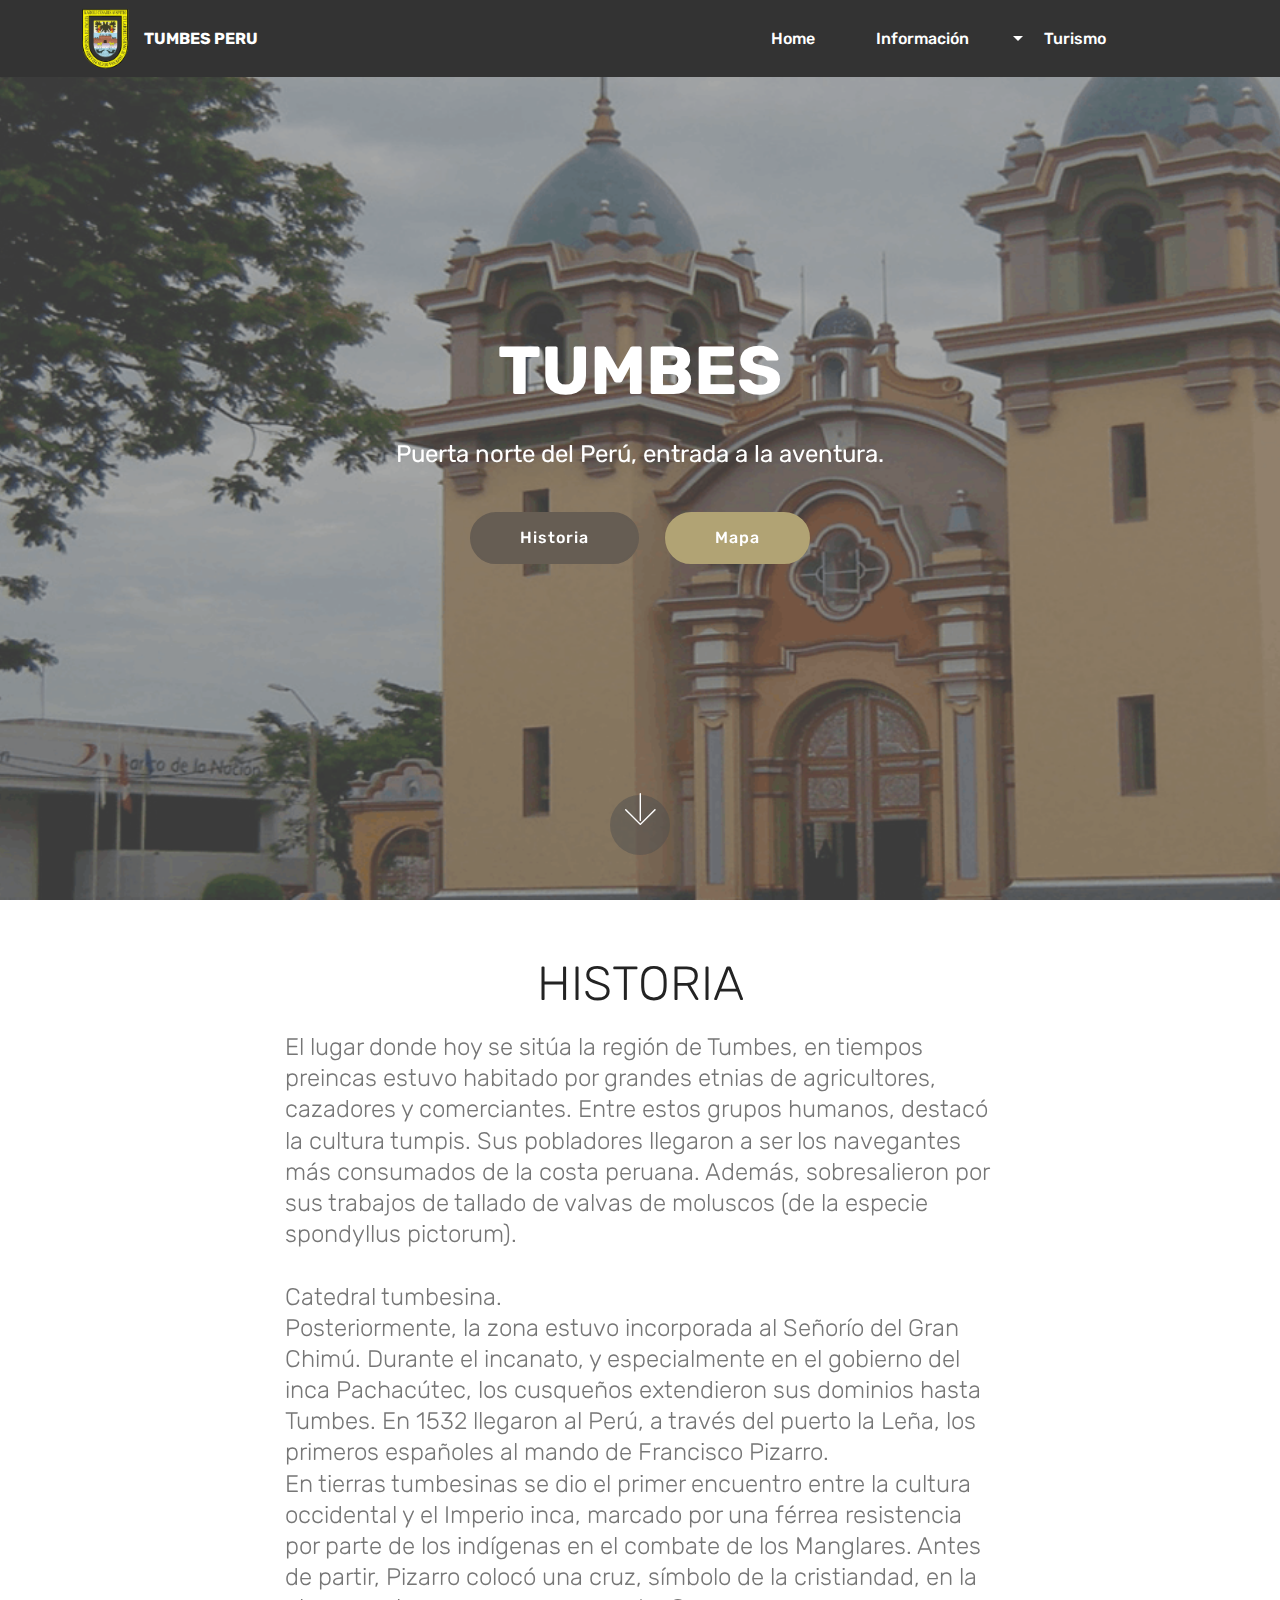
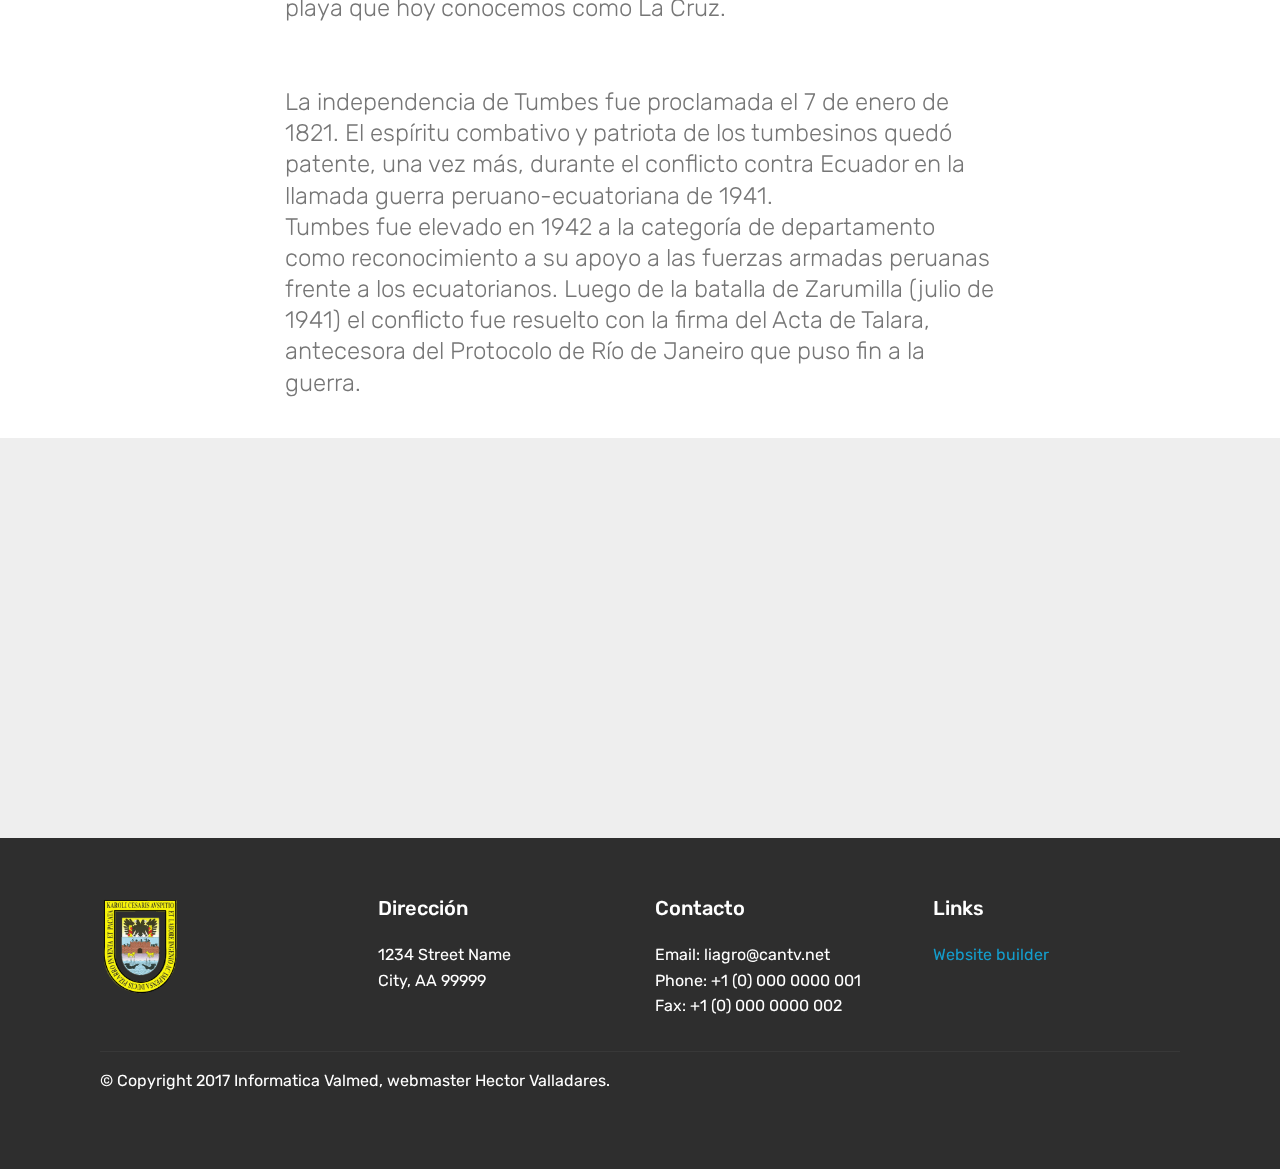
<file: index.html>
<!DOCTYPE html>
<html >
<head>
  <!-- Site made with Mobirise Website Builder v4.7.2, https://mobirise.com -->
  <meta charset="UTF-8">
  <meta http-equiv="X-UA-Compatible" content="IE=edge">
  <meta name="generator" content="Mobirise v4.7.2, mobirise.com">
  <meta name="viewport" content="width=device-width, initial-scale=1, minimum-scale=1">
  <link rel="shortcut icon" href="assets/images/escudo-de-armas-tumbes-134x161.png" type="image/x-icon">
  <meta name="description" content="">
  <title>Home</title>
  <link rel="stylesheet" href="assets/web/assets/mobirise-icons/mobirise-icons.css">
  <link rel="stylesheet" href="assets/tether/tether.min.css">
  <link rel="stylesheet" href="assets/soundcloud-plugin/style.css">
  <link rel="stylesheet" href="assets/bootstrap/css/bootstrap.min.css">
  <link rel="stylesheet" href="assets/bootstrap/css/bootstrap-grid.min.css">
  <link rel="stylesheet" href="assets/bootstrap/css/bootstrap-reboot.min.css">
  <link rel="stylesheet" href="assets/dropdown/css/style.css">
  <link rel="stylesheet" href="assets/socicon/css/styles.css">
  <link rel="stylesheet" href="assets/theme/css/style.css">
  <link rel="stylesheet" href="assets/mobirise/css/mbr-additional.css" type="text/css">
  
  
  
</head>
<body>
  <section class="menu cid-qRFPeIoy1Q" once="menu" id="menu1-e">

    

    <nav class="navbar navbar-expand beta-menu navbar-dropdown align-items-center navbar-fixed-top navbar-toggleable-sm">
        <button class="navbar-toggler navbar-toggler-right" type="button" data-toggle="collapse" data-target="#navbarSupportedContent" aria-controls="navbarSupportedContent" aria-expanded="false" aria-label="Toggle navigation">
            <div class="hamburger">
                <span></span>
                <span></span>
                <span></span>
                <span></span>
            </div>
        </button>
        <div class="menu-logo">
            <div class="navbar-brand">
                <span class="navbar-logo">
                    <a href="index.html">
                         <img src="assets/images/escudo-de-armas-tumbes-134x161.png" alt="Mobirise" title="" style="height: 3.8rem;">
                    </a>
                </span>
                <span class="navbar-caption-wrap"><a class="navbar-caption text-white display-4" href="index.html">TUMBES PERU</a></span>
            </div>
        </div>
        <div class="collapse navbar-collapse" id="navbarSupportedContent">
            <ul class="navbar-nav nav-dropdown nav-right" data-app-modern-menu="true"><li class="nav-item">
                    <a class="nav-link link text-white display-4" href="https://mobirise.com">
                        </a>
                </li><li class="nav-item"><a class="nav-link link text-white display-4" href="index.html" aria-expanded="false">&nbsp;Home &nbsp; &nbsp; &nbsp; &nbsp;&nbsp;</a></li><li class="nav-item dropdown"><a class="nav-link link text-white dropdown-toggle display-4" href="index.html" data-toggle="dropdown-submenu" aria-expanded="false">&nbsp;Información &nbsp; &nbsp; &nbsp; &nbsp; &nbsp;</a><div class="dropdown-menu"><a class="text-white dropdown-item display-4" href="index.html">Emergencias</a><a class="text-white dropdown-item display-4" href="index.html">Restaurantes</a><a class="text-white dropdown-item display-4" href="page2.html" aria-expanded="false">Hospedajes</a><a class="text-white dropdown-item display-4" href="index.html" aria-expanded="false">Comercio</a></div></li><li class="nav-item"><a class="nav-link link text-white display-4" href="page1.html">
                        Turismo &nbsp; &nbsp; &nbsp; &nbsp; &nbsp; &nbsp; &nbsp; &nbsp; &nbsp; &nbsp;&nbsp;</a></li></ul>
            
        </div>
    </nav>
</section>

<section class="engine"><a href="https://mobirise.me/m">web design templates</a></section><section class="cid-qRFPeJse0O mbr-fullscreen mbr-parallax-background" id="header2-f">

    

    <div class="mbr-overlay" style="opacity: 0.5; background-color: rgb(118, 118, 118);"></div>

    <div class="container align-center">
        <div class="row justify-content-md-center">
            <div class="mbr-white col-md-10">
                <h1 class="mbr-section-title mbr-bold pb-3 mbr-fonts-style display-1">TUMBES</h1>
                
                <p class="mbr-text pb-3 mbr-fonts-style display-5">
                    Puerta norte del Perú, entrada a la aventura.</p>
                <div class="mbr-section-btn"><a class="btn btn-md btn-info display-4" href="index.html#content4-j">Historia</a>
                    <a class="btn btn-md btn-danger display-4" href="index.html#map1-i">Mapa</a></div>
            </div>
        </div>
    </div>
    <div class="mbr-arrow hidden-sm-down" aria-hidden="true">
        <a href="#next">
            <i class="mbri-down mbr-iconfont"></i>
        </a>
    </div>
</section>

<section class="mbr-section content4 cid-qRGwJ5OcRx" id="content4-j">

    

    <div class="container">
        <div class="media-container-row">
            <div class="title col-12 col-md-8">
                <h2 class="align-center pb-3 mbr-fonts-style display-2">HISTORIA</h2>
                <h3 class="mbr-section-subtitle align-center mbr-light mbr-fonts-style display-5">El lugar donde hoy se sitúa la región de Tumbes, en tiempos preincas estuvo habitado por grandes etnias de agricultores, cazadores y comerciantes. Entre estos grupos humanos, destacó la cultura tumpis. Sus pobladores llegaron a ser los navegantes más consumados de la costa peruana. Además, sobresalieron por sus trabajos de tallado de valvas de moluscos (de la especie spondyllus pictorum).
<br><div>
</div><div><span style="font-size: 1.5rem;"><br></span></div><div><span style="font-size: 1.5rem;">Catedral tumbesina.&nbsp;</span><br></div><div>Posteriormente, la zona estuvo incorporada al Señorío del Gran Chimú. Durante el incanato, y especialmente en el gobierno del inca Pachacútec, los cusqueños extendieron sus dominios hasta Tumbes. En 1532 llegaron al Perú, a través del puerto la Leña, los primeros españoles al mando de Francisco Pizarro.
</div><div>En tierras tumbesinas se dio el primer encuentro entre la cultura occidental y el Imperio inca, marcado por una férrea resistencia por parte de los indígenas en el combate de los Manglares. Antes de partir, Pizarro colocó una cruz, símbolo de la cristiandad, en la playa que hoy conocemos como La Cruz.
</div><br><div><br></div><div>La independencia de Tumbes fue proclamada el 7 de enero de 1821. El espíritu combativo y patriota de los tumbesinos quedó patente, una vez más, durante el conflicto contra Ecuador en la llamada guerra peruano-ecuatoriana de 1941.
</div><div>Tumbes fue elevado en 1942 a la categoría de departamento como reconocimiento a su apoyo a las fuerzas armadas peruanas frente a los ecuatorianos. Luego de la batalla de Zarumilla (julio de 1941) el conflicto fue resuelto con la firma del Acta de Talara, antecesora del Protocolo de Río de Janeiro que puso fin a la guerra.
<br><div><br></div></div></h3>
                
            </div>
        </div>
    </div>
</section>

<section class="map1 cid-qRFSNORvU1" id="map1-i">

     

    <div class="google-map"><iframe frameborder="0" style="border:0" src="https://www.google.com/maps/embed/v1/place?key=AIzaSyA0Dx_boXQiwvdz8sJHoYeZNVTdoWONYkU&amp;q=place_id:ChIJm288OiuNM5AR89vQAmllbvk" allowfullscreen=""></iframe></div>
</section>

<section class="cid-qRFPeKklbK" id="footer1-g">

    

    

    <div class="container">
        <div class="media-container-row content text-white">
            <div class="col-12 col-md-3">
                <div class="media-wrap">
                    <a href="index.html">
                        <img src="assets/images/escudo-de-armas-tumbes-134x161.png" alt="Mobirise" title="">
                    </a>
                </div>
            </div>
            <div class="col-12 col-md-3 mbr-fonts-style display-7">
                <h5 class="pb-3">Dirección</h5>
                <p class="mbr-text">
                    1234 Street Name
                    <br>City, AA 99999
                </p>
            </div>
            <div class="col-12 col-md-3 mbr-fonts-style display-7">
                <h5 class="pb-3">
                    Contacto</h5>
                <p class="mbr-text">
                    Email: liagro@cantv.net<br>Phone: +1 (0) 000 0000 001
                    <br>Fax: +1 (0) 000 0000 002
                </p>
            </div>
            <div class="col-12 col-md-3 mbr-fonts-style display-7">
                <h5 class="pb-3">
                    Links
                </h5>
                <p class="mbr-text">
                    <a class="text-primary" href="https://informaticavalmed.wordpress.com/" target="_blank">Website builder
</a>                    <br><br><br></p>
            </div>
        </div>
        <div class="footer-lower">
            <div class="media-container-row">
                <div class="col-sm-12">
                    <hr>
                </div>
            </div>
            <div class="media-container-row mbr-white">
                <div class="col-sm-6 copyright">
                    <p class="mbr-text mbr-fonts-style display-7">
                        © Copyright 2017 Informatica Valmed, webmaster Hector Valladares.</p>
                </div>
                <div class="col-md-6">
                    
                </div>
            </div>
        </div>
    </div>
</section>


  <script src="assets/web/assets/jquery/jquery.min.js"></script>
  <script src="assets/popper/popper.min.js"></script>
  <script src="assets/tether/tether.min.js"></script>
  <script src="assets/bootstrap/js/bootstrap.min.js"></script>
  <script src="assets/smoothscroll/smooth-scroll.js"></script>
  <script src="assets/dropdown/js/script.min.js"></script>
  <script src="assets/touchswipe/jquery.touch-swipe.min.js"></script>
  <script src="assets/parallax/jarallax.min.js"></script>
  <script src="assets/theme/js/script.js"></script>
  
  
</body>
</html>
</file>
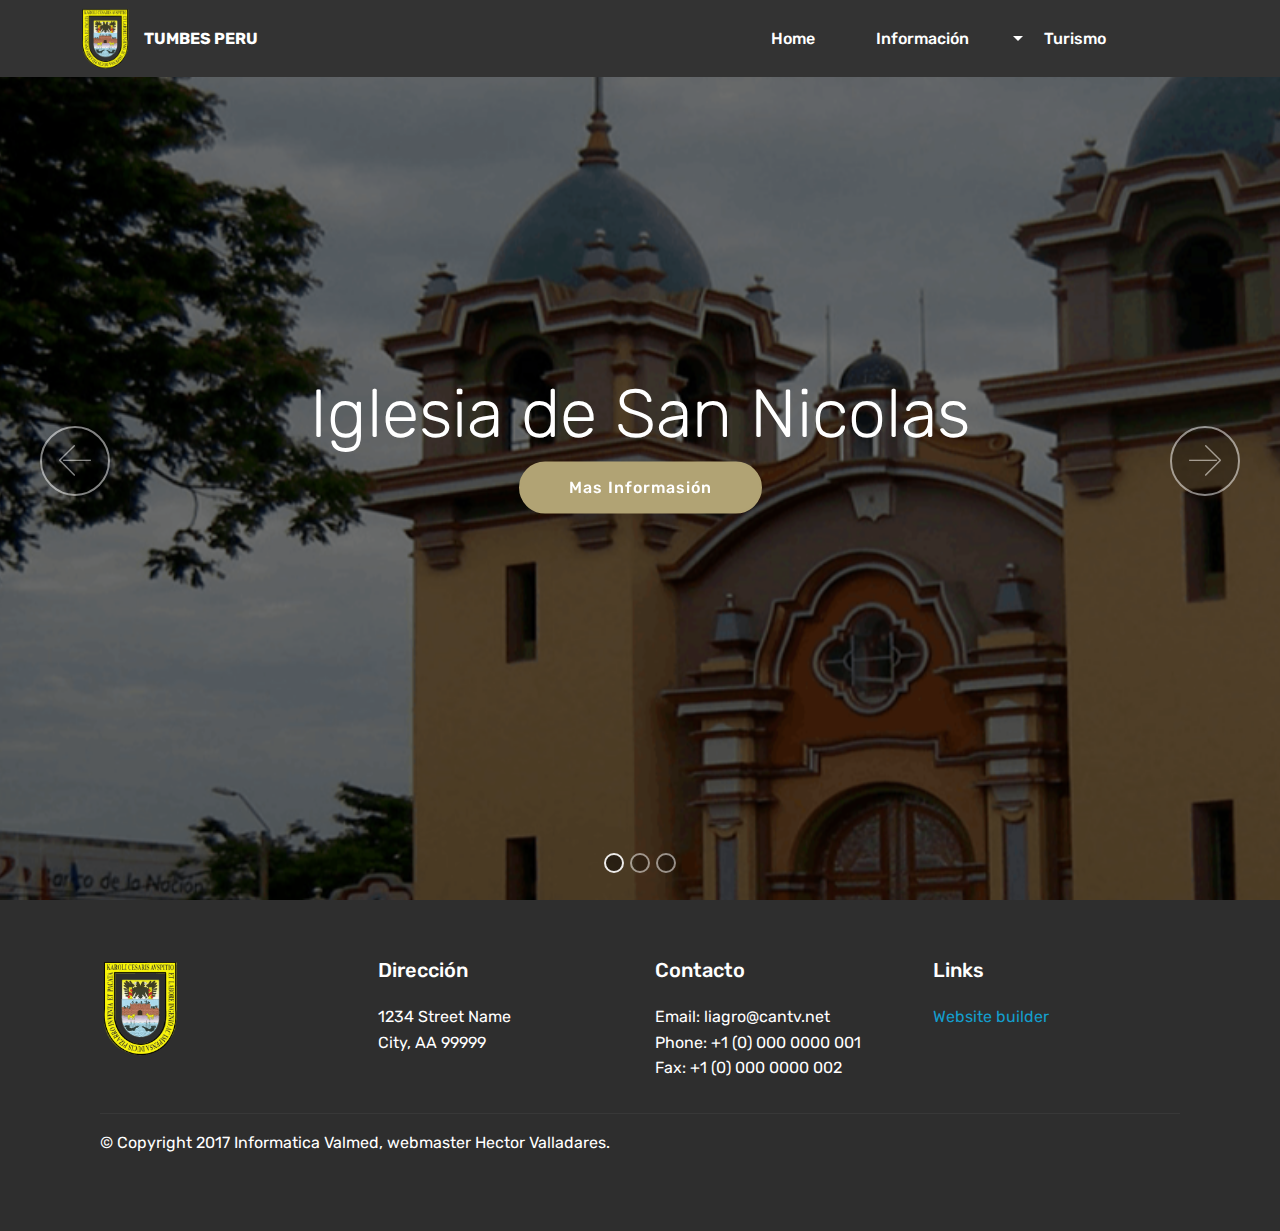
<file: page1.html>
<!DOCTYPE html>
<html >
<head>
  <!-- Site made with Mobirise Website Builder v4.7.2, https://mobirise.com -->
  <meta charset="UTF-8">
  <meta http-equiv="X-UA-Compatible" content="IE=edge">
  <meta name="generator" content="Mobirise v4.7.2, mobirise.com">
  <meta name="viewport" content="width=device-width, initial-scale=1, minimum-scale=1">
  <link rel="shortcut icon" href="assets/images/escudo-de-armas-tumbes-134x161.png" type="image/x-icon">
  <meta name="description" content="Web Site Builder Description">
  <title>Turismo</title>
  <link rel="stylesheet" href="assets/web/assets/mobirise-icons/mobirise-icons.css">
  <link rel="stylesheet" href="assets/tether/tether.min.css">
  <link rel="stylesheet" href="assets/soundcloud-plugin/style.css">
  <link rel="stylesheet" href="assets/bootstrap/css/bootstrap.min.css">
  <link rel="stylesheet" href="assets/bootstrap/css/bootstrap-grid.min.css">
  <link rel="stylesheet" href="assets/bootstrap/css/bootstrap-reboot.min.css">
  <link rel="stylesheet" href="assets/socicon/css/styles.css">
  <link rel="stylesheet" href="assets/dropdown/css/style.css">
  <link rel="stylesheet" href="assets/theme/css/style.css">
  <link rel="stylesheet" href="assets/mobirise/css/mbr-additional.css" type="text/css">
  
  
  
</head>
<body>
  <section class="menu cid-qRFPeIoy1Q" once="menu" id="menu1-o">

    

    <nav class="navbar navbar-expand beta-menu navbar-dropdown align-items-center navbar-fixed-top navbar-toggleable-sm">
        <button class="navbar-toggler navbar-toggler-right" type="button" data-toggle="collapse" data-target="#navbarSupportedContent" aria-controls="navbarSupportedContent" aria-expanded="false" aria-label="Toggle navigation">
            <div class="hamburger">
                <span></span>
                <span></span>
                <span></span>
                <span></span>
            </div>
        </button>
        <div class="menu-logo">
            <div class="navbar-brand">
                <span class="navbar-logo">
                    <a href="index.html">
                         <img src="assets/images/escudo-de-armas-tumbes-134x161.png" alt="Mobirise" title="" style="height: 3.8rem;">
                    </a>
                </span>
                <span class="navbar-caption-wrap"><a class="navbar-caption text-white display-4" href="index.html">TUMBES PERU</a></span>
            </div>
        </div>
        <div class="collapse navbar-collapse" id="navbarSupportedContent">
            <ul class="navbar-nav nav-dropdown nav-right" data-app-modern-menu="true"><li class="nav-item">
                    <a class="nav-link link text-white display-4" href="https://mobirise.com">
                        </a>
                </li><li class="nav-item"><a class="nav-link link text-white display-4" href="index.html" aria-expanded="false">&nbsp;Home &nbsp; &nbsp; &nbsp; &nbsp;&nbsp;</a></li><li class="nav-item dropdown"><a class="nav-link link text-white dropdown-toggle display-4" href="index.html" data-toggle="dropdown-submenu" aria-expanded="false">&nbsp;Información &nbsp; &nbsp; &nbsp; &nbsp; &nbsp;</a><div class="dropdown-menu"><a class="text-white dropdown-item display-4" href="index.html">Emergencias</a><a class="text-white dropdown-item display-4" href="index.html">Restaurantes</a><a class="text-white dropdown-item display-4" href="page2.html" aria-expanded="false">Hospedajes</a><a class="text-white dropdown-item display-4" href="index.html" aria-expanded="false">Comercio</a></div></li><li class="nav-item"><a class="nav-link link text-white display-4" href="page1.html">
                        Turismo &nbsp; &nbsp; &nbsp; &nbsp; &nbsp; &nbsp; &nbsp; &nbsp; &nbsp; &nbsp;&nbsp;</a></li></ul>
            
        </div>
    </nav>
</section>

<section class="engine"><a href="https://mobirise.me">Mobirise</a></section><section class="carousel slide cid-qRIuiM3ruX" data-interval="false" id="slider1-q">

    

    <div class="full-screen"><div class="mbr-slider slide carousel" data-pause="true" data-keyboard="false" data-ride="false" data-interval="false"><ol class="carousel-indicators"><li data-app-prevent-settings="" data-target="#slider1-q" class=" active" data-slide-to="0"></li><li data-app-prevent-settings="" data-target="#slider1-q" data-slide-to="1"></li><li data-app-prevent-settings="" data-target="#slider1-q" data-slide-to="2"></li></ol><div class="carousel-inner" role="listbox"><div class="carousel-item slider-fullscreen-image active" data-bg-video-slide="false" style="background-image: url(assets/images/imagen1-1-1132x635.png);"><div class="container container-slide"><div class="image_wrapper"><div class="mbr-overlay"></div><img src="assets/images/imagen1-1-1132x635.png"><div class="carousel-caption justify-content-center"><div class="col-10 align-center"><h2 class="mbr-fonts-style display-1">Iglesia de San Nicolas</h2><div class="mbr-section-btn" buttons="0"><a class="btn  display-4 btn-danger" href="page3.html">Mas Informasión</a> </div></div></div></div></div></div><div class="carousel-item slider-fullscreen-image" data-bg-video-slide="false" style="background-image: url(assets/images/plaza-de-tumbes-770x390.jpg);"><div class="container container-slide"><div class="image_wrapper"><div class="mbr-overlay"></div><img src="assets/images/plaza-de-tumbes-770x390.jpg"><div class="carousel-caption justify-content-center"><div class="col-10 align-left"><h2 class="mbr-fonts-style display-1">Plaza de Armas Tumbes</h2></div></div></div></div></div><div class="carousel-item slider-fullscreen-image" data-bg-video-slide="false" style="background-image: url(assets/images/tumbes1-602x400.jpg);"><div class="container container-slide"><div class="image_wrapper"><div class="mbr-overlay"></div><img src="assets/images/tumbes1-602x400.jpg"><div class="carousel-caption justify-content-center"><div class="col-10 align-right"><h2 class="mbr-fonts-style display-1">Caleta la Cruz</h2></div></div></div></div></div></div><a data-app-prevent-settings="" class="carousel-control carousel-control-prev" role="button" data-slide="prev" href="#slider1-q"><span aria-hidden="true" class="mbri-left mbr-iconfont"></span><span class="sr-only">Previous</span></a><a data-app-prevent-settings="" class="carousel-control carousel-control-next" role="button" data-slide="next" href="#slider1-q"><span aria-hidden="true" class="mbri-right mbr-iconfont"></span><span class="sr-only">Next</span></a></div></div>

</section>

<section class="cid-qRTznXsrES" id="footer1-w">

    

    

    <div class="container">
        <div class="media-container-row content text-white">
            <div class="col-12 col-md-3">
                <div class="media-wrap">
                    <a href="index.html">
                        <img src="assets/images/escudo-de-armas-tumbes-134x161.png" alt="Mobirise" title="">
                    </a>
                </div>
            </div>
            <div class="col-12 col-md-3 mbr-fonts-style display-7">
                <h5 class="pb-3">Dirección</h5>
                <p class="mbr-text">
                    1234 Street Name
                    <br>City, AA 99999
                </p>
            </div>
            <div class="col-12 col-md-3 mbr-fonts-style display-7">
                <h5 class="pb-3">
                    Contacto</h5>
                <p class="mbr-text">
                    Email: liagro@cantv.net<br>Phone: +1 (0) 000 0000 001
                    <br>Fax: +1 (0) 000 0000 002
                </p>
            </div>
            <div class="col-12 col-md-3 mbr-fonts-style display-7">
                <h5 class="pb-3">
                    Links
                </h5>
                <p class="mbr-text">
                    <a class="text-primary" href="https://informaticavalmed.wordpress.com/" target="_blank">Website builder
</a>                    <br><br><br></p>
            </div>
        </div>
        <div class="footer-lower">
            <div class="media-container-row">
                <div class="col-sm-12">
                    <hr>
                </div>
            </div>
            <div class="media-container-row mbr-white">
                <div class="col-sm-6 copyright">
                    <p class="mbr-text mbr-fonts-style display-7">
                        © Copyright 2017 Informatica Valmed, webmaster Hector Valladares.</p>
                </div>
                <div class="col-md-6">
                    
                </div>
            </div>
        </div>
    </div>
</section>


  <script src="assets/web/assets/jquery/jquery.min.js"></script>
  <script src="assets/popper/popper.min.js"></script>
  <script src="assets/tether/tether.min.js"></script>
  <script src="assets/bootstrap/js/bootstrap.min.js"></script>
  <script src="assets/smoothscroll/smooth-scroll.js"></script>
  <script src="assets/touchswipe/jquery.touch-swipe.min.js"></script>
  <script src="assets/ytplayer/jquery.mb.ytplayer.min.js"></script>
  <script src="assets/vimeoplayer/jquery.mb.vimeo_player.js"></script>
  <script src="assets/bootstrapcarouselswipe/bootstrap-carousel-swipe.js"></script>
  <script src="assets/dropdown/js/script.min.js"></script>
  <script src="assets/theme/js/script.js"></script>
  <script src="assets/slidervideo/script.js"></script>
  
  
</body>
</html>
</file>
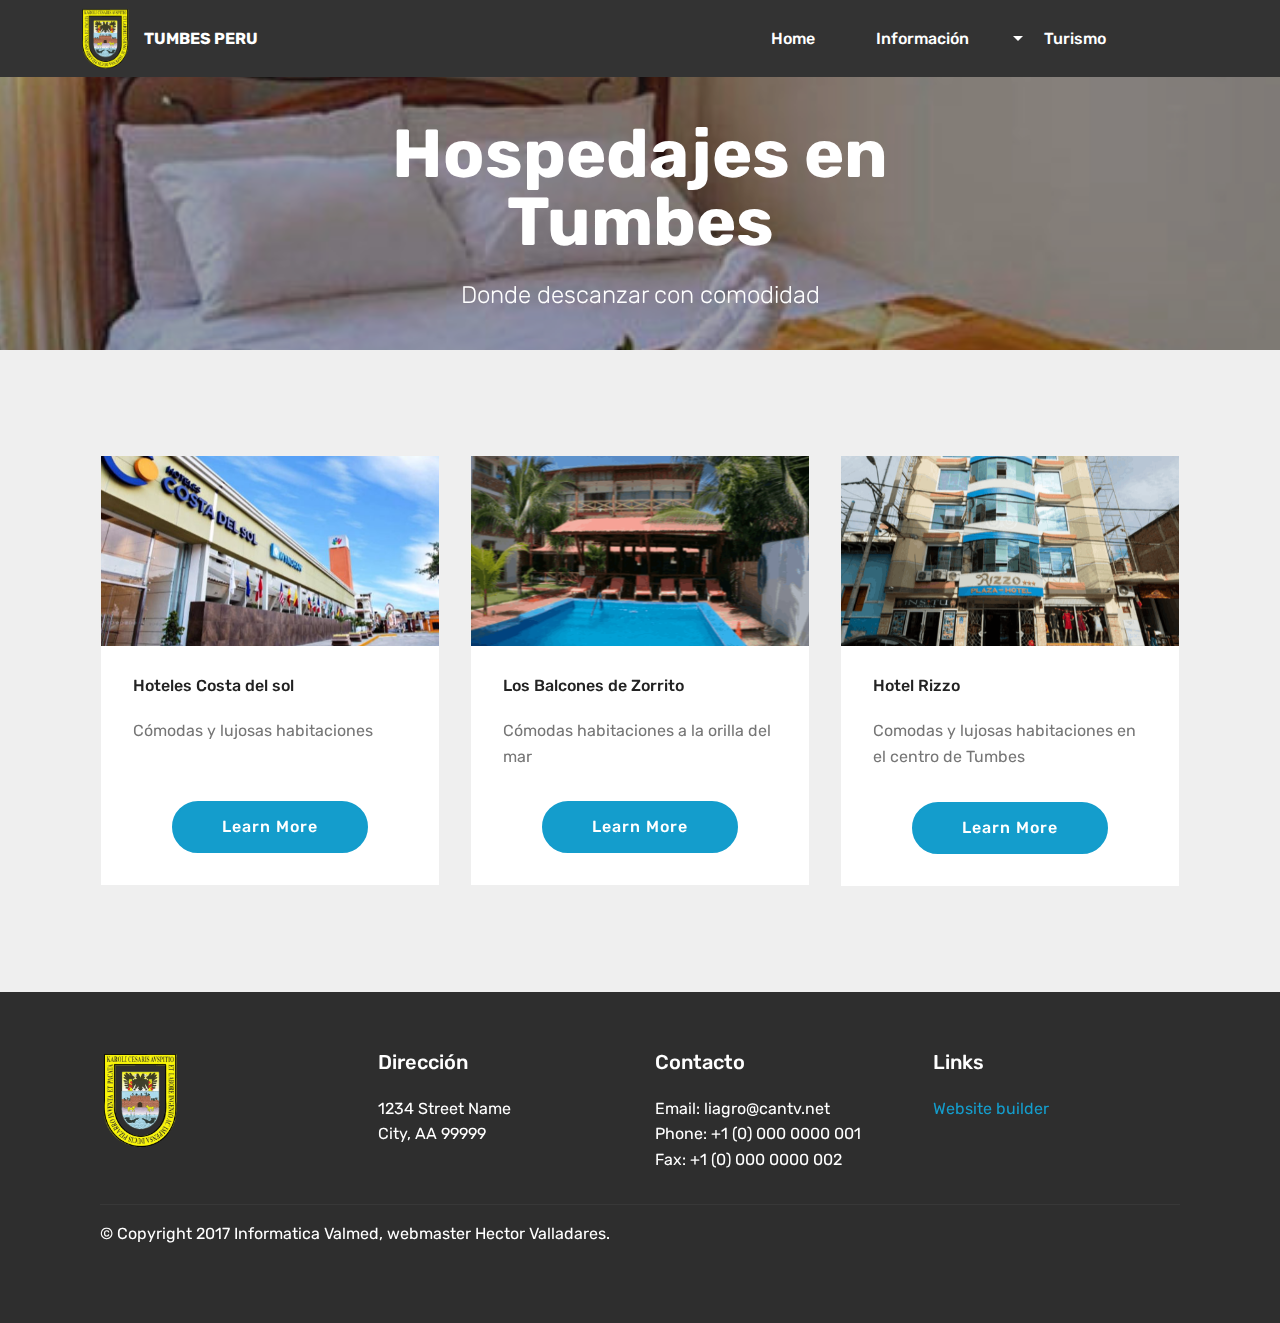
<file: page2.html>
<!DOCTYPE html>
<html >
<head>
  <!-- Site made with Mobirise Website Builder v4.7.2, https://mobirise.com -->
  <meta charset="UTF-8">
  <meta http-equiv="X-UA-Compatible" content="IE=edge">
  <meta name="generator" content="Mobirise v4.7.2, mobirise.com">
  <meta name="viewport" content="width=device-width, initial-scale=1, minimum-scale=1">
  <link rel="shortcut icon" href="assets/images/escudo-de-armas-tumbes-134x161.png" type="image/x-icon">
  <meta name="description" content="Website Maker Description">
  <title>Hoteles</title>
  <link rel="stylesheet" href="assets/web/assets/mobirise-icons/mobirise-icons.css">
  <link rel="stylesheet" href="assets/tether/tether.min.css">
  <link rel="stylesheet" href="assets/soundcloud-plugin/style.css">
  <link rel="stylesheet" href="assets/bootstrap/css/bootstrap.min.css">
  <link rel="stylesheet" href="assets/bootstrap/css/bootstrap-grid.min.css">
  <link rel="stylesheet" href="assets/bootstrap/css/bootstrap-reboot.min.css">
  <link rel="stylesheet" href="assets/dropdown/css/style.css">
  <link rel="stylesheet" href="assets/socicon/css/styles.css">
  <link rel="stylesheet" href="assets/theme/css/style.css">
  <link rel="stylesheet" href="assets/mobirise/css/mbr-additional.css" type="text/css">
  
  
  
</head>
<body>
  <section class="menu cid-qRFPeIoy1Q" once="menu" id="menu1-r">

    

    <nav class="navbar navbar-expand beta-menu navbar-dropdown align-items-center navbar-fixed-top navbar-toggleable-sm">
        <button class="navbar-toggler navbar-toggler-right" type="button" data-toggle="collapse" data-target="#navbarSupportedContent" aria-controls="navbarSupportedContent" aria-expanded="false" aria-label="Toggle navigation">
            <div class="hamburger">
                <span></span>
                <span></span>
                <span></span>
                <span></span>
            </div>
        </button>
        <div class="menu-logo">
            <div class="navbar-brand">
                <span class="navbar-logo">
                    <a href="index.html">
                         <img src="assets/images/escudo-de-armas-tumbes-134x161.png" alt="Mobirise" title="" style="height: 3.8rem;">
                    </a>
                </span>
                <span class="navbar-caption-wrap"><a class="navbar-caption text-white display-4" href="index.html">TUMBES PERU</a></span>
            </div>
        </div>
        <div class="collapse navbar-collapse" id="navbarSupportedContent">
            <ul class="navbar-nav nav-dropdown nav-right" data-app-modern-menu="true"><li class="nav-item">
                    <a class="nav-link link text-white display-4" href="https://mobirise.com">
                        </a>
                </li><li class="nav-item"><a class="nav-link link text-white display-4" href="index.html" aria-expanded="false">&nbsp;Home &nbsp; &nbsp; &nbsp; &nbsp;&nbsp;</a></li><li class="nav-item dropdown"><a class="nav-link link text-white dropdown-toggle display-4" href="index.html" data-toggle="dropdown-submenu" aria-expanded="false">&nbsp;Información &nbsp; &nbsp; &nbsp; &nbsp; &nbsp;</a><div class="dropdown-menu"><a class="text-white dropdown-item display-4" href="index.html">Emergencias</a><a class="text-white dropdown-item display-4" href="index.html">Restaurantes</a><a class="text-white dropdown-item display-4" href="page2.html" aria-expanded="false">Hospedajes</a><a class="text-white dropdown-item display-4" href="index.html" aria-expanded="false">Comercio</a></div></li><li class="nav-item"><a class="nav-link link text-white display-4" href="page1.html">
                        Turismo &nbsp; &nbsp; &nbsp; &nbsp; &nbsp; &nbsp; &nbsp; &nbsp; &nbsp; &nbsp;&nbsp;</a></li></ul>
            
        </div>
    </nav>
</section>

<section class="engine"><a href="https://mobirise.me/a">Mobirise alternative</a></section><section class="mbr-section content5 cid-qRSnYENRf6 mbr-parallax-background" id="content5-s">

    

    <div class="mbr-overlay" style="opacity: 0.4; background-color: rgb(35, 35, 35);">
    </div>

    <div class="container">
        <div class="media-container-row">
            <div class="title col-12 col-md-8">
                <h2 class="align-center mbr-bold mbr-white pb-3 mbr-fonts-style display-1">
                    Hospedajes en Tumbes</h2>
                <h3 class="mbr-section-subtitle align-center mbr-light mbr-white pb-3 mbr-fonts-style display-5">
                    Donde descanzar con comodidad</h3>
                
                
            </div>
        </div>
    </div>
</section>

<section class="features3 cid-qRSq7q5ERW" id="features3-u">

    

    
    <div class="container">
        <div class="media-container-row">
            <div class="card p-3 col-12 col-md-6 col-lg-4">
                <div class="card-wrapper">
                    <div class="card-img">
                        <img src="assets/images/costa-sol-676x419.jpg" alt="Mobirise" title="">
                    </div>
                    <div class="card-box">
                        <h4 class="card-title mbr-fonts-style display-7">
                            Hoteles Costa del sol</h4>
                        <p class="mbr-text mbr-fonts-style display-7">
                            Cómodas y lujosas habitaciones<br><br></p>
                    </div>
                    <div class="mbr-section-btn text-center">
                        <a href="https://mobirise.com" class="btn btn-primary display-4">
                            Learn More
                        </a>
                    </div>
                </div>
            </div>

            <div class="card p-3 col-12 col-md-6 col-lg-4">
                <div class="card-wrapper">
                    <div class="card-img">
                        <img src="assets/images/los-balcones-de-zorrito-676x368.png" alt="Mobirise" title="">
                    </div>
                    <div class="card-box">
                        <h4 class="card-title mbr-fonts-style display-7">
                            Los Balcones de Zorrito</h4>
                        <p class="mbr-text mbr-fonts-style display-7">
                            Cómodas habitaciones a la orilla del mar</p>
                    </div>
                    <div class="mbr-section-btn text-center">
                        <a href="https://mobirise.com" class="btn btn-primary display-4">
                            Learn More
                        </a>
                    </div>
                </div>
            </div>

            <div class="card p-3 col-12 col-md-6 col-lg-4">
                <div class="card-wrapper">
                    <div class="card-img">
                        <img src="assets/images/hotel-rizzo-676x437.png" alt="Mobirise" title="">
                    </div>
                    <div class="card-box">
                        <h4 class="card-title mbr-fonts-style display-7">Hotel Rizzo</h4>
                        <p class="mbr-text mbr-fonts-style display-7">
                            Comodas y lujosas habitaciones en el centro de Tumbes</p>
                    </div>
                    <div class="mbr-section-btn text-center">
                        <a href="https://mobirise.com" class="btn btn-primary display-4">
                            Learn More
                        </a>
                    </div>
                </div>
            </div>

            
        </div>
    </div>
</section>

<section class="cid-qRTzim1SRu" id="footer1-v">

    

    

    <div class="container">
        <div class="media-container-row content text-white">
            <div class="col-12 col-md-3">
                <div class="media-wrap">
                    <a href="index.html">
                        <img src="assets/images/escudo-de-armas-tumbes-134x161.png" alt="Mobirise" title="">
                    </a>
                </div>
            </div>
            <div class="col-12 col-md-3 mbr-fonts-style display-7">
                <h5 class="pb-3">Dirección</h5>
                <p class="mbr-text">
                    1234 Street Name
                    <br>City, AA 99999
                </p>
            </div>
            <div class="col-12 col-md-3 mbr-fonts-style display-7">
                <h5 class="pb-3">
                    Contacto</h5>
                <p class="mbr-text">
                    Email: liagro@cantv.net<br>Phone: +1 (0) 000 0000 001
                    <br>Fax: +1 (0) 000 0000 002
                </p>
            </div>
            <div class="col-12 col-md-3 mbr-fonts-style display-7">
                <h5 class="pb-3">
                    Links
                </h5>
                <p class="mbr-text">
                    <a class="text-primary" href="https://informaticavalmed.wordpress.com/" target="_blank">Website builder
</a>                    <br><br><br></p>
            </div>
        </div>
        <div class="footer-lower">
            <div class="media-container-row">
                <div class="col-sm-12">
                    <hr>
                </div>
            </div>
            <div class="media-container-row mbr-white">
                <div class="col-sm-6 copyright">
                    <p class="mbr-text mbr-fonts-style display-7">
                        © Copyright 2017 Informatica Valmed, webmaster Hector Valladares.</p>
                </div>
                <div class="col-md-6">
                    
                </div>
            </div>
        </div>
    </div>
</section>


  <script src="assets/web/assets/jquery/jquery.min.js"></script>
  <script src="assets/popper/popper.min.js"></script>
  <script src="assets/tether/tether.min.js"></script>
  <script src="assets/bootstrap/js/bootstrap.min.js"></script>
  <script src="assets/smoothscroll/smooth-scroll.js"></script>
  <script src="assets/dropdown/js/script.min.js"></script>
  <script src="assets/touchswipe/jquery.touch-swipe.min.js"></script>
  <script src="assets/parallax/jarallax.min.js"></script>
  <script src="assets/theme/js/script.js"></script>
  
  
</body>
</html>
</file>
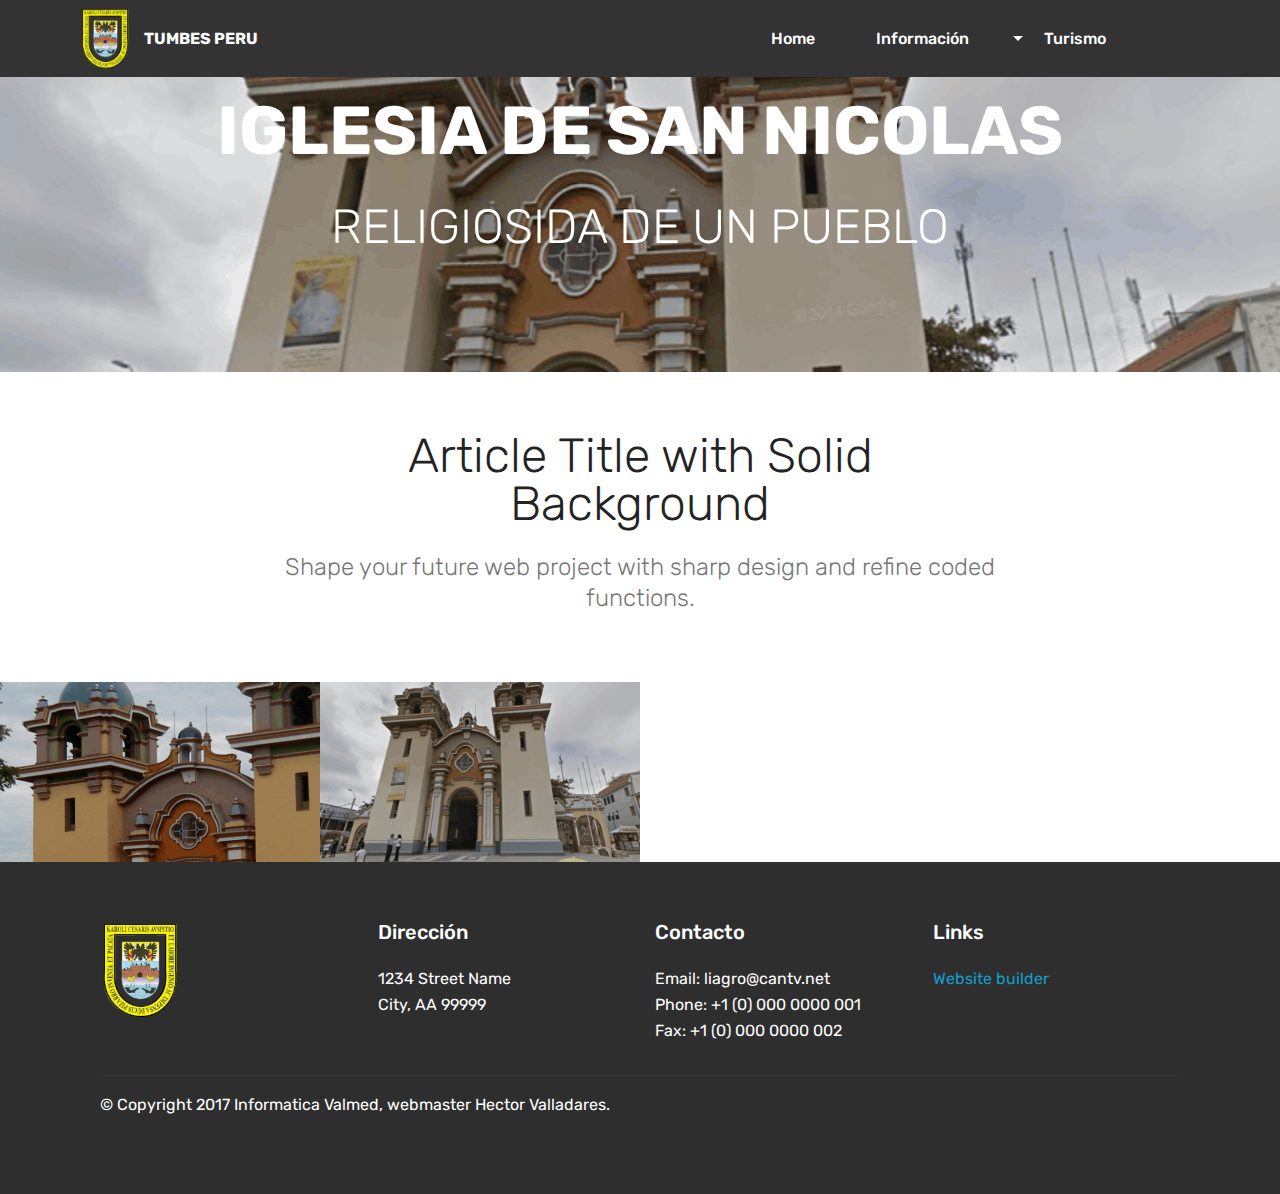
<file: page3.html>
<!DOCTYPE html>
<html >
<head>
  <!-- Site made with Mobirise Website Builder v4.7.2, https://mobirise.com -->
  <meta charset="UTF-8">
  <meta http-equiv="X-UA-Compatible" content="IE=edge">
  <meta name="generator" content="Mobirise v4.7.2, mobirise.com">
  <meta name="viewport" content="width=device-width, initial-scale=1, minimum-scale=1">
  <link rel="shortcut icon" href="assets/images/escudo-de-armas-tumbes-134x161.png" type="image/x-icon">
  <meta name="description" content="Site Builder Description">
  <title>Iglesia de San Nicolas</title>
  <link rel="stylesheet" href="assets/web/assets/mobirise-icons/mobirise-icons.css">
  <link rel="stylesheet" href="assets/tether/tether.min.css">
  <link rel="stylesheet" href="assets/soundcloud-plugin/style.css">
  <link rel="stylesheet" href="assets/bootstrap/css/bootstrap.min.css">
  <link rel="stylesheet" href="assets/bootstrap/css/bootstrap-grid.min.css">
  <link rel="stylesheet" href="assets/bootstrap/css/bootstrap-reboot.min.css">
  <link rel="stylesheet" href="assets/socicon/css/styles.css">
  <link rel="stylesheet" href="assets/dropdown/css/style.css">
  <link rel="stylesheet" href="assets/theme/css/style.css">
  <link rel="stylesheet" href="assets/gallery/style.css">
  <link rel="stylesheet" href="assets/mobirise/css/mbr-additional.css" type="text/css">
  
  
  
</head>
<body>
  <section class="menu cid-qRFPeIoy1Q" once="menu" id="menu1-x">

    

    <nav class="navbar navbar-expand beta-menu navbar-dropdown align-items-center navbar-fixed-top navbar-toggleable-sm">
        <button class="navbar-toggler navbar-toggler-right" type="button" data-toggle="collapse" data-target="#navbarSupportedContent" aria-controls="navbarSupportedContent" aria-expanded="false" aria-label="Toggle navigation">
            <div class="hamburger">
                <span></span>
                <span></span>
                <span></span>
                <span></span>
            </div>
        </button>
        <div class="menu-logo">
            <div class="navbar-brand">
                <span class="navbar-logo">
                    <a href="index.html">
                         <img src="assets/images/escudo-de-armas-tumbes-134x161.png" alt="Mobirise" title="" style="height: 3.8rem;">
                    </a>
                </span>
                <span class="navbar-caption-wrap"><a class="navbar-caption text-white display-4" href="index.html">TUMBES PERU</a></span>
            </div>
        </div>
        <div class="collapse navbar-collapse" id="navbarSupportedContent">
            <ul class="navbar-nav nav-dropdown nav-right" data-app-modern-menu="true"><li class="nav-item">
                    <a class="nav-link link text-white display-4" href="https://mobirise.com">
                        </a>
                </li><li class="nav-item"><a class="nav-link link text-white display-4" href="index.html" aria-expanded="false">&nbsp;Home &nbsp; &nbsp; &nbsp; &nbsp;&nbsp;</a></li><li class="nav-item dropdown"><a class="nav-link link text-white dropdown-toggle display-4" href="index.html" data-toggle="dropdown-submenu" aria-expanded="false">&nbsp;Información &nbsp; &nbsp; &nbsp; &nbsp; &nbsp;</a><div class="dropdown-menu"><a class="text-white dropdown-item display-4" href="index.html">Emergencias</a><a class="text-white dropdown-item display-4" href="index.html">Restaurantes</a><a class="text-white dropdown-item display-4" href="page2.html" aria-expanded="false">Hospedajes</a><a class="text-white dropdown-item display-4" href="index.html" aria-expanded="false">Comercio</a></div></li><li class="nav-item"><a class="nav-link link text-white display-4" href="page1.html">
                        Turismo &nbsp; &nbsp; &nbsp; &nbsp; &nbsp; &nbsp; &nbsp; &nbsp; &nbsp; &nbsp;&nbsp;</a></li></ul>
            
        </div>
    </nav>
</section>

<section class="engine"><a href="https://mobirise.me/k">develop own website</a></section><section class="header1 cid-qRUmd3IpxS mbr-parallax-background" id="header1-y">

    

    

    <div class="container">
        <div class="row justify-content-md-center">
            <div class="mbr-white col-md-10">
                <h1 class="mbr-section-title align-center mbr-bold pb-3 mbr-fonts-style display-1">IGLESIA DE SAN NICOLAS</h1>
                <h3 class="mbr-section-subtitle align-center mbr-light pb-3 mbr-fonts-style display-2">RELIGIOSIDA DE UN PUEBLO</h3>
                
                
            </div>
        </div>
    </div>

</section>

<section class="mbr-section content4 cid-qRUmldiogR" id="content4-z">

    

    <div class="container">
        <div class="media-container-row">
            <div class="title col-12 col-md-8">
                <h2 class="align-center pb-3 mbr-fonts-style display-2">
                    Article Title with Solid Background
                </h2>
                <h3 class="mbr-section-subtitle align-center mbr-light mbr-fonts-style display-5">
                    Shape your future web project with sharp design and refine coded functions.
                </h3>
                
            </div>
        </div>
    </div>
</section>

<section class="mbr-gallery mbr-slider-carousel cid-qRUmnupplF" id="gallery3-10">

    

    <div>
        <div><!-- Filter --><!-- Gallery --><div class="mbr-gallery-row"><div class="mbr-gallery-layout-default"><div><div><div class="mbr-gallery-item mbr-gallery-item--pNaN" data-video-url="false" data-tags="Increíble"><div href="#lb-gallery3-10" data-slide-to="0" data-toggle="modal"><img src="assets/images/imagen1-4-1132x635-577x324.png" alt="" title=""><span class="icon-focus"></span></div></div><div class="mbr-gallery-item mbr-gallery-item--pNaN" data-video-url="false" data-tags="Responsive"><div href="#lb-gallery3-10" data-slide-to="1" data-toggle="modal"><img src="assets/images/iglesia-de-san-nicolas-1369x770-800x450.png" alt="" title=""><span class="icon-focus"></span></div></div></div></div><div class="clearfix"></div></div></div><!-- Lightbox --><div data-app-prevent-settings="" class="mbr-slider modal fade carousel slide" tabindex="-1" data-keyboard="true" data-interval="false" id="lb-gallery3-10"><div class="modal-dialog"><div class="modal-content"><div class="modal-body"><div class="carousel-inner"><div class="carousel-item"><img src="assets/images/imagen1-4-1132x635.png" alt="" title=""></div><div class="carousel-item active"><img src="assets/images/iglesia-de-san-nicolas-1369x770.png" alt="" title=""></div></div><a class="carousel-control carousel-control-prev" role="button" data-slide="prev" href="#lb-gallery3-10"><span class="mbri-left mbr-iconfont" aria-hidden="true"></span><span class="sr-only">Previous</span></a><a class="carousel-control carousel-control-next" role="button" data-slide="next" href="#lb-gallery3-10"><span class="mbri-right mbr-iconfont" aria-hidden="true"></span><span class="sr-only">Next</span></a><a class="close" href="#" role="button" data-dismiss="modal"><span class="sr-only">Close</span></a></div></div></div></div></div>
    </div>

</section>

<section class="cid-qRUmqNPGQ4" id="footer1-11">

    

    

    <div class="container">
        <div class="media-container-row content text-white">
            <div class="col-12 col-md-3">
                <div class="media-wrap">
                    <a href="index.html">
                        <img src="assets/images/escudo-de-armas-tumbes-134x161.png" alt="Mobirise" title="">
                    </a>
                </div>
            </div>
            <div class="col-12 col-md-3 mbr-fonts-style display-7">
                <h5 class="pb-3">Dirección</h5>
                <p class="mbr-text">
                    1234 Street Name
                    <br>City, AA 99999
                </p>
            </div>
            <div class="col-12 col-md-3 mbr-fonts-style display-7">
                <h5 class="pb-3">
                    Contacto</h5>
                <p class="mbr-text">
                    Email: liagro@cantv.net<br>Phone: +1 (0) 000 0000 001
                    <br>Fax: +1 (0) 000 0000 002
                </p>
            </div>
            <div class="col-12 col-md-3 mbr-fonts-style display-7">
                <h5 class="pb-3">
                    Links
                </h5>
                <p class="mbr-text">
                    <a class="text-primary" href="https://informaticavalmed.wordpress.com/" target="_blank">Website builder
</a>                    <br><br><br></p>
            </div>
        </div>
        <div class="footer-lower">
            <div class="media-container-row">
                <div class="col-sm-12">
                    <hr>
                </div>
            </div>
            <div class="media-container-row mbr-white">
                <div class="col-sm-6 copyright">
                    <p class="mbr-text mbr-fonts-style display-7">
                        © Copyright 2017 Informatica Valmed, webmaster Hector Valladares.</p>
                </div>
                <div class="col-md-6">
                    
                </div>
            </div>
        </div>
    </div>
</section>


  <script src="assets/web/assets/jquery/jquery.min.js"></script>
  <script src="assets/popper/popper.min.js"></script>
  <script src="assets/tether/tether.min.js"></script>
  <script src="assets/bootstrap/js/bootstrap.min.js"></script>
  <script src="assets/dropdown/js/script.min.js"></script>
  <script src="assets/smoothscroll/smooth-scroll.js"></script>
  <script src="assets/parallax/jarallax.min.js"></script>
  <script src="assets/masonry/masonry.pkgd.min.js"></script>
  <script src="assets/imagesloaded/imagesloaded.pkgd.min.js"></script>
  <script src="assets/bootstrapcarouselswipe/bootstrap-carousel-swipe.js"></script>
  <script src="assets/vimeoplayer/jquery.mb.vimeo_player.js"></script>
  <script src="assets/touchswipe/jquery.touch-swipe.min.js"></script>
  <script src="assets/theme/js/script.js"></script>
  <script src="assets/gallery/player.min.js"></script>
  <script src="assets/gallery/script.js"></script>
  <script src="assets/slidervideo/script.js"></script>
  
  
</body>
</html>
</file>
<file: assets/web/assets/mobirise-icons/mobirise-icons.css>
@font-face {
  font-family: 'MobiriseIcons';
  src:  url('mobirise-icons.eot?spat4u');
  src:  url('mobirise-icons.eot?spat4u#iefix') format('embedded-opentype'),
    url('mobirise-icons.ttf?spat4u') format('truetype'),
    url('mobirise-icons.woff?spat4u') format('woff'),
    url('mobirise-icons.svg?spat4u#MobiriseIcons') format('svg');
  font-weight: normal;
  font-style: normal;
}

[class^="mbri-"], [class*=" mbri-"] {
  /* use !important to prevent issues with browser extensions that change fonts */
  font-family: MobiriseIcons !important;
  speak: none;
  font-style: normal;
  font-weight: normal;
  font-variant: normal;
  text-transform: none;
  line-height: 1;

  /* Better Font Rendering =========== */
  -webkit-font-smoothing: antialiased;
  -moz-osx-font-smoothing: grayscale;
}

.mbri-add-submenu:before {
  content: "\e900";
}
.mbri-alert:before {
  content: "\e901";
}
.mbri-align-center:before {
  content: "\e902";
}
.mbri-align-justify:before {
  content: "\e903";
}
.mbri-align-left:before {
  content: "\e904";
}
.mbri-align-right:before {
  content: "\e905";
}
.mbri-android:before {
  content: "\e906";
}
.mbri-apple:before {
  content: "\e907";
}
.mbri-arrow-down:before {
  content: "\e908";
}
.mbri-arrow-next:before {
  content: "\e909";
}
.mbri-arrow-prev:before {
  content: "\e90a";
}
.mbri-arrow-up:before {
  content: "\e90b";
}
.mbri-bold:before {
  content: "\e90c";
}
.mbri-bookmark:before {
  content: "\e90d";
}
.mbri-bootstrap:before {
  content: "\e90e";
}
.mbri-briefcase:before {
  content: "\e90f";
}
.mbri-browse:before {
  content: "\e910";
}
.mbri-bulleted-list:before {
  content: "\e911";
}
.mbri-calendar:before {
  content: "\e912";
}
.mbri-camera:before {
  content: "\e913";
}
.mbri-cart-add:before {
  content: "\e914";
}
.mbri-cart-full:before {
  content: "\e915";
}
.mbri-cash:before {
  content: "\e916";
}
.mbri-change-style:before {
  content: "\e917";
}
.mbri-chat:before {
  content: "\e918";
}
.mbri-clock:before {
  content: "\e919";
}
.mbri-close:before {
  content: "\e91a";
}
.mbri-cloud:before {
  content: "\e91b";
}
.mbri-code:before {
  content: "\e91c";
}
.mbri-contact-form:before {
  content: "\e91d";
}
.mbri-credit-card:before {
  content: "\e91e";
}
.mbri-cursor-click:before {
  content: "\e91f";
}
.mbri-cust-feedback:before {
  content: "\e920";
}
.mbri-database:before {
  content: "\e921";
}
.mbri-delivery:before {
  content: "\e922";
}
.mbri-desktop:before {
  content: "\e923";
}
.mbri-devices:before {
  content: "\e924";
}
.mbri-down:before {
  content: "\e925";
}
.mbri-download:before {
  content: "\e989";
}
.mbri-drag-n-drop:before {
  content: "\e927";
}
.mbri-drag-n-drop2:before {
  content: "\e928";
}
.mbri-edit:before {
  content: "\e929";
}
.mbri-edit2:before {
  content: "\e92a";
}
.mbri-error:before {
  content: "\e92b";
}
.mbri-extension:before {
  content: "\e92c";
}
.mbri-features:before {
  content: "\e92d";
}
.mbri-file:before {
  content: "\e92e";
}
.mbri-flag:before {
  content: "\e92f";
}
.mbri-folder:before {
  content: "\e930";
}
.mbri-gift:before {
  content: "\e931";
}
.mbri-github:before {
  content: "\e932";
}
.mbri-globe:before {
  content: "\e933";
}
.mbri-globe-2:before {
  content: "\e934";
}
.mbri-growing-chart:before {
  content: "\e935";
}
.mbri-hearth:before {
  content: "\e936";
}
.mbri-help:before {
  content: "\e937";
}
.mbri-home:before {
  content: "\e938";
}
.mbri-hot-cup:before {
  content: "\e939";
}
.mbri-idea:before {
  content: "\e93a";
}
.mbri-image-gallery:before {
  content: "\e93b";
}
.mbri-image-slider:before {
  content: "\e93c";
}
.mbri-info:before {
  content: "\e93d";
}
.mbri-italic:before {
  content: "\e93e";
}
.mbri-key:before {
  content: "\e93f";
}
.mbri-laptop:before {
  content: "\e940";
}
.mbri-layers:before {
  content: "\e941";
}
.mbri-left-right:before {
  content: "\e942";
}
.mbri-left:before {
  content: "\e943";
}
.mbri-letter:before {
  content: "\e944";
}
.mbri-like:before {
  content: "\e945";
}
.mbri-link:before {
  content: "\e946";
}
.mbri-lock:before {
  content: "\e947";
}
.mbri-login:before {
  content: "\e948";
}
.mbri-logout:before {
  content: "\e949";
}
.mbri-magic-stick:before {
  content: "\e94a";
}
.mbri-map-pin:before {
  content: "\e94b";
}
.mbri-menu:before {
  content: "\e94c";
}
.mbri-mobile:before {
  content: "\e94d";
}
.mbri-mobile2:before {
  content: "\e94e";
}
.mbri-mobirise:before {
  content: "\e94f";
}
.mbri-more-horizontal:before {
  content: "\e950";
}
.mbri-more-vertical:before {
  content: "\e951";
}
.mbri-music:before {
  content: "\e952";
}
.mbri-new-file:before {
  content: "\e953";
}
.mbri-numbered-list:before {
  content: "\e954";
}
.mbri-opened-folder:before {
  content: "\e955";
}
.mbri-pages:before {
  content: "\e956";
}
.mbri-paper-plane:before {
  content: "\e957";
}
.mbri-paperclip:before {
  content: "\e958";
}
.mbri-photo:before {
  content: "\e959";
}
.mbri-photos:before {
  content: "\e95a";
}
.mbri-pin:before {
  content: "\e95b";
}
.mbri-play:before {
  content: "\e95c";
}
.mbri-plus:before {
  content: "\e95d";
}
.mbri-preview:before {
  content: "\e95e";
}
.mbri-print:before {
  content: "\e95f";
}
.mbri-protect:before {
  content: "\e960";
}
.mbri-question:before {
  content: "\e961";
}
.mbri-quote-left:before {
  content: "\e962";
}
.mbri-quote-right:before {
  content: "\e963";
}
.mbri-refresh:before {
  content: "\e964";
}
.mbri-responsive:before {
  content: "\e965";
}
.mbri-right:before {
  content: "\e966";
}
.mbri-rocket:before {
  content: "\e967";
}
.mbri-sad-face:before {
  content: "\e968";
}
.mbri-sale:before {
  content: "\e969";
}
.mbri-save:before {
  content: "\e96a";
}
.mbri-search:before {
  content: "\e96b";
}
.mbri-setting:before {
  content: "\e96c";
}
.mbri-setting2:before {
  content: "\e96d";
}
.mbri-setting3:before {
  content: "\e96e";
}
.mbri-share:before {
  content: "\e96f";
}
.mbri-shopping-bag:before {
  content: "\e970";
}
.mbri-shopping-basket:before {
  content: "\e971";
}
.mbri-shopping-cart:before {
  content: "\e972";
}
.mbri-sites:before {
  content: "\e973";
}
.mbri-smile-face:before {
  content: "\e974";
}
.mbri-speed:before {
  content: "\e975";
}
.mbri-star:before {
  content: "\e976";
}
.mbri-success:before {
  content: "\e977";
}
.mbri-sun:before {
  content: "\e978";
}
.mbri-sun2:before {
  content: "\e979";
}
.mbri-tablet:before {
  content: "\e97a";
}
.mbri-tablet-vertical:before {
  content: "\e97b";
}
.mbri-target:before {
  content: "\e97c";
}
.mbri-timer:before {
  content: "\e97d";
}
.mbri-to-ftp:before {
  content: "\e97e";
}
.mbri-to-local-drive:before {
  content: "\e97f";
}
.mbri-touch-swipe:before {
  content: "\e980";
}
.mbri-touch:before {
  content: "\e981";
}
.mbri-trash:before {
  content: "\e982";
}
.mbri-underline:before {
  content: "\e983";
}
.mbri-unlink:before {
  content: "\e984";
}
.mbri-unlock:before {
  content: "\e985";
}
.mbri-up-down:before {
  content: "\e986";
}
.mbri-up:before {
  content: "\e987";
}
.mbri-update:before {
  content: "\e988";
}
.mbri-upload:before {
 content: "\e926"; 
}
.mbri-user:before {
  content: "\e98a";
}
.mbri-user2:before {
  content: "\e98b";
}
.mbri-users:before {
  content: "\e98c";
}
.mbri-video:before {
  content: "\e98d";
}
.mbri-video-play:before {
  content: "\e98e";
}
.mbri-watch:before {
  content: "\e98f";
}
.mbri-website-theme:before {
  content: "\e990";
}
.mbri-wifi:before {
  content: "\e991";
}
.mbri-windows:before {
  content: "\e992";
}
.mbri-zoom-out:before {
  content: "\e993";
}
.mbri-redo:before {
  content: "\e994";
}
.mbri-undo:before {
  content: "\e995";
}
</file>
<file: assets/soundcloud-plugin/style.css>
.addons-container {
  position: relative;
  margin-left: auto;
  margin-right: auto;
  padding-right: 15px;
  padding-left: 15px; }
  @media (min-width: 576px) {
    .addons-container {
      padding-right: 15px;
      padding-left: 15px; } }
  @media (min-width: 768px) {
    .addons-container {
      padding-right: 15px;
      padding-left: 15px; } }
  @media (min-width: 992px) {
    .addons-container {
      padding-right: 15px;
      padding-left: 15px; } }
  @media (min-width: 1200px) {
    .addons-container {
      padding-right: 15px;
      padding-left: 15px; } }
  @media (min-width: 576px) {
    .addons-container {
      width: 540px;
      max-width: 100%; } }
  @media (min-width: 768px) {
    .addons-container {
      width: 720px;
      max-width: 100%; } }
  @media (min-width: 992px) {
    .addons-container {
      width: 960px;
      max-width: 100%; } }
  @media (min-width: 1200px) {
    .addons-container {
      width: 1140px;
      max-width: 100%; } }

.addons-container-inner{
    position: relative;
    width: 100%;
    min-height: 1px;
    padding-right: 15px;
    padding-left: 15px;
}
@media (min-width: 567px) {
    .addons-container-inner{
        -ms-flex: 0 0 66.666667%;
        flex: 0 0 66.666667%;
        max-width: 66.666667%;
    }
}
.addons-row{
    display: flex;
    justify-content:center;
}
</file>
<file: assets/dropdown/css/style.css>
.navbar-dropdown {
  left: 0;
  padding: 0;
  position: absolute;
  right: 0;
  top: 0;
  transition: all 0.45s ease;
  z-index: 1030;
  background: #282828; }
  .navbar-dropdown .navbar-logo {
    margin-right: 0.8rem;
    transition: margin 0.3s ease-in-out;
    vertical-align: middle; }
    .navbar-dropdown .navbar-logo img {
      height: 3.125rem;
      transition: all 0.3s ease-in-out; }
    .navbar-dropdown .navbar-logo.mbr-iconfont {
      font-size: 3.125rem;
      line-height: 3.125rem; }
  .navbar-dropdown .navbar-caption {
    font-weight: 700;
    white-space: normal;
    vertical-align: -4px;
    line-height: 3.125rem !important; }
    .navbar-dropdown .navbar-caption, .navbar-dropdown .navbar-caption:hover {
      color: inherit;
      text-decoration: none; }
  .navbar-dropdown .mbr-iconfont + .navbar-caption {
    vertical-align: -1px; }
  .navbar-dropdown.navbar-fixed-top {
    position: fixed; }
  .navbar-dropdown .navbar-brand span {
    vertical-align: -4px; }
  .navbar-dropdown.bg-color.transparent {
    background: none; }
  .navbar-dropdown.navbar-short .navbar-brand {
    padding: 0.625rem 0; }
    .navbar-dropdown.navbar-short .navbar-brand span {
      vertical-align: -1px; }
  .navbar-dropdown.navbar-short .navbar-caption {
    line-height: 2.375rem !important;
    vertical-align: -2px; }
  .navbar-dropdown.navbar-short .navbar-logo {
    margin-right: 0.5rem; }
    .navbar-dropdown.navbar-short .navbar-logo img {
      height: 2.375rem; }
    .navbar-dropdown.navbar-short .navbar-logo.mbr-iconfont {
      font-size: 2.375rem;
      line-height: 2.375rem; }
  .navbar-dropdown.navbar-short .mbr-table-cell {
    height: 3.625rem; }
  .navbar-dropdown .navbar-close {
    left: 0.6875rem;
    position: fixed;
    top: 0.75rem;
    z-index: 1000; }
  .navbar-dropdown .hamburger-icon {
    content: "";
    display: inline-block;
    vertical-align: middle;
    width: 16px;
    -webkit-box-shadow: 0 -6px 0 1px #282828,0 0 0 1px #282828,0 6px 0 1px #282828;
    -moz-box-shadow: 0 -6px 0 1px #282828,0 0 0 1px #282828,0 6px 0 1px #282828;
    box-shadow: 0 -6px 0 1px #282828,0 0 0 1px #282828,0 6px 0 1px #282828; }

.dropdown-menu .dropdown-toggle[data-toggle="dropdown-submenu"]::after {
  border-bottom: 0.35em solid transparent;
  border-left: 0.35em solid;
  border-right: 0;
  border-top: 0.35em solid transparent;
  margin-left: 0.3rem; }

.dropdown-menu .dropdown-item:focus {
  outline: 0; }

.nav-dropdown {
  font-size: 0.75rem;
  font-weight: 500;
  height: auto !important; }
  .nav-dropdown .nav-btn {
    padding-left: 1rem; }
  .nav-dropdown .link {
    margin: .667em 1.667em;
    font-weight: 500;
    padding: 0;
    transition: color .2s ease-in-out; }
    .nav-dropdown .link.dropdown-toggle {
      margin-right: 2.583em; }
      .nav-dropdown .link.dropdown-toggle::after {
        margin-left: .25rem;
        border-top: 0.35em solid;
        border-right: 0.35em solid transparent;
        border-left: 0.35em solid transparent;
        border-bottom: 0; }
      .nav-dropdown .link.dropdown-toggle[aria-expanded="true"] {
        margin: 0;
        padding: 0.667em 3.263em  0.667em 1.667em; }
  .nav-dropdown .link::after,
  .nav-dropdown .dropdown-item::after {
    color: inherit; }
  .nav-dropdown .btn {
    font-size: 0.75rem;
    font-weight: 700;
    letter-spacing: 0;
    margin-bottom: 0;
    padding-left: 1.25rem;
    padding-right: 1.25rem; }
  .nav-dropdown .dropdown-menu {
    border-radius: 0;
    border: 0;
    left: 0;
    margin: 0;
    padding-bottom: 1.25rem;
    padding-top: 1.25rem;
    position: relative; }
  .nav-dropdown .dropdown-submenu {
    margin-left: 0.125rem;
    top: 0; }
  .nav-dropdown .dropdown-item {
    font-weight: 500;
    line-height: 2;
    padding: 0.3846em 4.615em 0.3846em 1.5385em;
    position: relative;
    transition: color .2s ease-in-out, background-color .2s ease-in-out; }
    .nav-dropdown .dropdown-item::after {
      margin-top: -0.3077em;
      position: absolute;
      right: 1.1538em;
      top: 50%; }
    .nav-dropdown .dropdown-item:focus, .nav-dropdown .dropdown-item:hover {
      background: none; }

@media (max-width: 767px) {
  .nav-dropdown.navbar-toggleable-sm {
    bottom: 0;
    display: none;
    left: 0;
    overflow-x: hidden;
    position: fixed;
    top: 0;
    transform: translateX(-100%);
    -ms-transform: translateX(-100%);
    -webkit-transform: translateX(-100%);
    width: 18.75rem;
    z-index: 999; } }
.nav-dropdown.navbar-toggleable-xl {
  bottom: 0;
  display: none;
  left: 0;
  overflow-x: hidden;
  position: fixed;
  top: 0;
  transform: translateX(-100%);
  -ms-transform: translateX(-100%);
  -webkit-transform: translateX(-100%);
  width: 18.75rem;
  z-index: 999; }

.nav-dropdown-sm {
  display: block !important;
  overflow-x: hidden;
  overflow: auto;
  padding-top: 3.875rem; }
  .nav-dropdown-sm::after {
    content: "";
    display: block;
    height: 3rem;
    width: 100%; }
  .nav-dropdown-sm.collapse.in ~ .navbar-close {
    display: block !important; }
  .nav-dropdown-sm.collapsing, .nav-dropdown-sm.collapse.in {
    transform: translateX(0);
    -ms-transform: translateX(0);
    -webkit-transform: translateX(0);
    transition: all 0.25s ease-out;
    -webkit-transition: all 0.25s ease-out;
    background: #282828; }
  .nav-dropdown-sm.collapsing[aria-expanded="false"] {
    transform: translateX(-100%);
    -ms-transform: translateX(-100%);
    -webkit-transform: translateX(-100%); }
  .nav-dropdown-sm .nav-item {
    display: block;
    margin-left: 0 !important;
    padding-left: 0; }
  .nav-dropdown-sm .link,
  .nav-dropdown-sm .dropdown-item {
    border-top: 1px dotted rgba(255, 255, 255, 0.1);
    font-size: 0.8125rem;
    line-height: 1.6;
    margin: 0 !important;
    padding: 0.875rem 2.4rem 0.875rem 1.5625rem !important;
    position: relative;
    white-space: normal; }
    .nav-dropdown-sm .link:focus, .nav-dropdown-sm .link:hover,
    .nav-dropdown-sm .dropdown-item:focus,
    .nav-dropdown-sm .dropdown-item:hover {
      background: rgba(0, 0, 0, 0.2) !important;
      color: #c0a375; }
  .nav-dropdown-sm .nav-btn {
    position: relative;
    padding: 1.5625rem 1.5625rem 0 1.5625rem; }
    .nav-dropdown-sm .nav-btn::before {
      border-top: 1px dotted rgba(255, 255, 255, 0.1);
      content: "";
      left: 0;
      position: absolute;
      top: 0;
      width: 100%; }
    .nav-dropdown-sm .nav-btn + .nav-btn {
      padding-top: 0.625rem; }
      .nav-dropdown-sm .nav-btn + .nav-btn::before {
        display: none; }
  .nav-dropdown-sm .btn {
    padding: 0.625rem 0; }
  .nav-dropdown-sm .dropdown-toggle[data-toggle="dropdown-submenu"]::after {
    margin-left: .25rem;
    border-top: 0.35em solid;
    border-right: 0.35em solid transparent;
    border-left: 0.35em solid transparent;
    border-bottom: 0; }
  .nav-dropdown-sm .dropdown-toggle[data-toggle="dropdown-submenu"][aria-expanded="true"]::after {
    border-top: 0;
    border-right: 0.35em solid transparent;
    border-left: 0.35em solid transparent;
    border-bottom: 0.35em solid; }
  .nav-dropdown-sm .dropdown-menu {
    margin: 0;
    padding: 0;
    position: relative;
    top: 0;
    left: 0;
    width: 100%;
    border: 0;
    float: none;
    border-radius: 0;
    background: none; }
  .nav-dropdown-sm .dropdown-submenu {
    left: 100%;
    margin-left: 0.125rem;
    margin-top: -1.25rem;
    top: 0; }

.navbar-toggleable-sm .nav-dropdown .dropdown-menu {
  position: absolute; }

.navbar-toggleable-sm .nav-dropdown .dropdown-submenu {
  left: 100%;
  margin-left: 0.125rem;
  margin-top: -1.25rem;
  top: 0; }

.navbar-toggleable-sm.opened .nav-dropdown .dropdown-menu {
  position: relative; }

.navbar-toggleable-sm.opened .nav-dropdown .dropdown-submenu {
  left: 0;
  margin-left: 00rem;
  margin-top: 0rem;
  top: 0; }

.is-builder .nav-dropdown.collapsing {
  transition: none !important; }

/*# sourceMappingURL=style.css.map */
</file>
<file: assets/socicon/css/styles.css>
@charset "UTF-8";

@font-face {
  font-family: "socicon";
  src:url("../fonts/socicon.eot");
  src:url("../fonts/socicon.eot?#iefix") format("embedded-opentype"),
    url("../fonts/socicon.woff") format("woff"),
    url("../fonts/socicon.ttf") format("truetype"),
    url("../fonts/socicon.svg#socicon") format("svg");
  font-weight: normal;
  font-style: normal;

}

[data-icon]:before {
  font-family: "socicon" !important;
  content: attr(data-icon);
  font-style: normal !important;
  font-weight: normal !important;
  font-variant: normal !important;
  text-transform: none !important;
  speak: none;
  line-height: 1;
  -webkit-font-smoothing: antialiased;
  -moz-osx-font-smoothing: grayscale;
}

[class^="socicon-"]:before,
[class*=" socicon-"]:before {
  font-family: "socicon" !important;
  font-style: normal !important;
  font-weight: normal !important;
  font-variant: normal !important;
  text-transform: none !important;
  speak: none;
  line-height: 1;
  -webkit-font-smoothing: antialiased;
  -moz-osx-font-smoothing: grayscale;
}

.socicon-modelmayhem:before {
  content: "\e000";
}
.socicon-mixcloud:before {
  content: "\e001";
}
.socicon-drupal:before {
  content: "\e002";
}
.socicon-swarm:before {
  content: "\e003";
}
.socicon-istock:before {
  content: "\e004";
}
.socicon-yammer:before {
  content: "\e005";
}
.socicon-ello:before {
  content: "\e006";
}
.socicon-stackoverflow:before {
  content: "\e007";
}
.socicon-persona:before {
  content: "\e008";
}
.socicon-triplej:before {
  content: "\e009";
}
.socicon-houzz:before {
  content: "\e00a";
}
.socicon-rss:before {
  content: "\e00b";
}
.socicon-paypal:before {
  content: "\e00c";
}
.socicon-odnoklassniki:before {
  content: "\e00d";
}
.socicon-airbnb:before {
  content: "\e00e";
}
.socicon-periscope:before {
  content: "\e00f";
}
.socicon-outlook:before {
  content: "\e010";
}
.socicon-coderwall:before {
  content: "\e011";
}
.socicon-tripadvisor:before {
  content: "\e012";
}
.socicon-appnet:before {
  content: "\e013";
}
.socicon-goodreads:before {
  content: "\e014";
}
.socicon-tripit:before {
  content: "\e015";
}
.socicon-lanyrd:before {
  content: "\e016";
}
.socicon-slideshare:before {
  content: "\e017";
}
.socicon-buffer:before {
  content: "\e018";
}
.socicon-disqus:before {
  content: "\e019";
}
.socicon-vkontakte:before {
  content: "\e01a";
}
.socicon-whatsapp:before {
  content: "\e01b";
}
.socicon-patreon:before {
  content: "\e01c";
}
.socicon-storehouse:before {
  content: "\e01d";
}
.socicon-pocket:before {
  content: "\e01e";
}
.socicon-mail:before {
  content: "\e01f";
}
.socicon-blogger:before {
  content: "\e020";
}
.socicon-technorati:before {
  content: "\e021";
}
.socicon-reddit:before {
  content: "\e022";
}
.socicon-dribbble:before {
  content: "\e023";
}
.socicon-stumbleupon:before {
  content: "\e024";
}
.socicon-digg:before {
  content: "\e025";
}
.socicon-envato:before {
  content: "\e026";
}
.socicon-behance:before {
  content: "\e027";
}
.socicon-delicious:before {
  content: "\e028";
}
.socicon-deviantart:before {
  content: "\e029";
}
.socicon-forrst:before {
  content: "\e02a";
}
.socicon-play:before {
  content: "\e02b";
}
.socicon-zerply:before {
  content: "\e02c";
}
.socicon-wikipedia:before {
  content: "\e02d";
}
.socicon-apple:before {
  content: "\e02e";
}
.socicon-flattr:before {
  content: "\e02f";
}
.socicon-github:before {
  content: "\e030";
}
.socicon-renren:before {
  content: "\e031";
}
.socicon-friendfeed:before {
  content: "\e032";
}
.socicon-newsvine:before {
  content: "\e033";
}
.socicon-identica:before {
  content: "\e034";
}
.socicon-bebo:before {
  content: "\e035";
}
.socicon-zynga:before {
  content: "\e036";
}
.socicon-steam:before {
  content: "\e037";
}
.socicon-xbox:before {
  content: "\e038";
}
.socicon-windows:before {
  content: "\e039";
}
.socicon-qq:before {
  content: "\e03a";
}
.socicon-douban:before {
  content: "\e03b";
}
.socicon-meetup:before {
  content: "\e03c";
}
.socicon-playstation:before {
  content: "\e03d";
}
.socicon-android:before {
  content: "\e03e";
}
.socicon-snapchat:before {
  content: "\e03f";
}
.socicon-twitter:before {
  content: "\e040";
}
.socicon-facebook:before {
  content: "\e041";
}
.socicon-googleplus:before {
  content: "\e042";
}
.socicon-pinterest:before {
  content: "\e043";
}
.socicon-foursquare:before {
  content: "\e044";
}
.socicon-yahoo:before {
  content: "\e045";
}
.socicon-skype:before {
  content: "\e046";
}
.socicon-yelp:before {
  content: "\e047";
}
.socicon-feedburner:before {
  content: "\e048";
}
.socicon-linkedin:before {
  content: "\e049";
}
.socicon-viadeo:before {
  content: "\e04a";
}
.socicon-xing:before {
  content: "\e04b";
}
.socicon-myspace:before {
  content: "\e04c";
}
.socicon-soundcloud:before {
  content: "\e04d";
}
.socicon-spotify:before {
  content: "\e04e";
}
.socicon-grooveshark:before {
  content: "\e04f";
}
.socicon-lastfm:before {
  content: "\e050";
}
.socicon-youtube:before {
  content: "\e051";
}
.socicon-vimeo:before {
  content: "\e052";
}
.socicon-dailymotion:before {
  content: "\e053";
}
.socicon-vine:before {
  content: "\e054";
}
.socicon-flickr:before {
  content: "\e055";
}
.socicon-500px:before {
  content: "\e056";
}
.socicon-wordpress:before {
  content: "\e058";
}
.socicon-tumblr:before {
  content: "\e059";
}
.socicon-twitch:before {
  content: "\e05a";
}
.socicon-8tracks:before {
  content: "\e05b";
}
.socicon-amazon:before {
  content: "\e05c";
}
.socicon-icq:before {
  content: "\e05d";
}
.socicon-smugmug:before {
  content: "\e05e";
}
.socicon-ravelry:before {
  content: "\e05f";
}
.socicon-weibo:before {
  content: "\e060";
}
.socicon-baidu:before {
  content: "\e061";
}
.socicon-angellist:before {
  content: "\e062";
}
.socicon-ebay:before {
  content: "\e063";
}
.socicon-imdb:before {
  content: "\e064";
}
.socicon-stayfriends:before {
  content: "\e065";
}
.socicon-residentadvisor:before {
  content: "\e066";
}
.socicon-google:before {
  content: "\e067";
}
.socicon-yandex:before {
  content: "\e068";
}
.socicon-sharethis:before {
  content: "\e069";
}
.socicon-bandcamp:before {
  content: "\e06a";
}
.socicon-itunes:before {
  content: "\e06b";
}
.socicon-deezer:before {
  content: "\e06c";
}
.socicon-telegram:before {
  content: "\e06e";
}
.socicon-openid:before {
  content: "\e06f";
}
.socicon-amplement:before {
  content: "\e070";
}
.socicon-viber:before {
  content: "\e071";
}
.socicon-zomato:before {
  content: "\e072";
}
.socicon-draugiem:before {
  content: "\e074";
}
.socicon-endomodo:before {
  content: "\e075";
}
.socicon-filmweb:before {
  content: "\e076";
}
.socicon-stackexchange:before {
  content: "\e077";
}
.socicon-wykop:before {
  content: "\e078";
}
.socicon-teamspeak:before {
  content: "\e079";
}
.socicon-teamviewer:before {
  content: "\e07a";
}
.socicon-ventrilo:before {
  content: "\e07b";
}
.socicon-younow:before {
  content: "\e07c";
}
.socicon-raidcall:before {
  content: "\e07d";
}
.socicon-mumble:before {
  content: "\e07e";
}
.socicon-medium:before {
  content: "\e06d";
}
.socicon-bebee:before {
  content: "\e07f";
}
.socicon-hitbox:before {
  content: "\e080";
}
.socicon-reverbnation:before {
  content: "\e081";
}
.socicon-formulr:before {
  content: "\e082";
}
.socicon-instagram:before {
  content: "\e057";
}
.socicon-battlenet:before {
  content: "\e083";
}
.socicon-chrome:before {
  content: "\e084";
}
.socicon-discord:before {
  content: "\e086";
}
.socicon-issuu:before {
  content: "\e087";
}
.socicon-macos:before {
  content: "\e088";
}
.socicon-firefox:before {
  content: "\e089";
}
.socicon-opera:before {
  content: "\e08d";
}
.socicon-keybase:before {
  content: "\e090";
}
.socicon-alliance:before {
  content: "\e091";
}
.socicon-livejournal:before {
  content: "\e092";
}
.socicon-googlephotos:before {
  content: "\e093";
}
.socicon-horde:before {
  content: "\e094";
}
.socicon-etsy:before {
  content: "\e095";
}
.socicon-zapier:before {
  content: "\e096";
}
.socicon-google-scholar:before {
  content: "\e097";
}
.socicon-researchgate:before {
  content: "\e098";
}
.socicon-wechat:before {
  content: "\e099";
}
.socicon-strava:before {
  content: "\e09a";
}
.socicon-line:before {
  content: "\e09b";
}
.socicon-lyft:before {
  content: "\e09c";
}
.socicon-uber:before {
  content: "\e09d";
}
.socicon-songkick:before {
  content: "\e09e";
}
.socicon-viewbug:before {
  content: "\e09f";
}
.socicon-googlegroups:before {
  content: "\e0a0";
}
.socicon-quora:before {
  content: "\e073";
}
.socicon-diablo:before {
  content: "\e085";
}
.socicon-blizzard:before {
  content: "\e0a1";
}
.socicon-hearthstone:before {
  content: "\e08b";
}
.socicon-heroes:before {
  content: "\e08a";
}
.socicon-overwatch:before {
  content: "\e08c";
}
.socicon-warcraft:before {
  content: "\e08e";
}
.socicon-starcraft:before {
  content: "\e08f";
}
.socicon-beam:before {
  content: "\e0a2";
}
.socicon-curse:before {
  content: "\e0a3";
}
.socicon-player:before {
  content: "\e0a4";
}
.socicon-streamjar:before {
  content: "\e0a5";
}
.socicon-nintendo:before {
  content: "\e0a6";
}
.socicon-hellocoton:before {
  content: "\e0a7";
}
</file>
<file: assets/theme/css/style.css>
/*!
 * Mobirise v4 theme (https://mobirise.com/)
 * Copyright 2017 Mobirise
 */
section {
  background-color: #eeeeee; }

section,
.container,
.container-fluid {
  position: relative;
  word-wrap: break-word; }

a.mbr-iconfont:hover {
  text-decoration: none; }

.article .lead p, .article .lead ul, .article .lead ol, .article .lead pre, .article .lead blockquote {
  margin-bottom: 0; }

a {
  font-style: normal;
  font-weight: 400;
  cursor: pointer; }
  a, a:hover {
    text-decoration: none; }

figure {
  margin-bottom: 0; }

body {
  color: #232323; }

h1, h2, h3, h4, h5, h6,
.h1, .h2, .h3, .h4, .h5, .h6,
.display-1, .display-2, .display-3, .display-4 {
  line-height: 1;
  word-break: break-word;
  word-wrap: break-word; }

b, strong {
  font-weight: bold; }

blockquote {
  padding: 10px 0 10px 20px;
  position: relative;
  border-left: 2px solid;
  border-color: #ff3366; }

input:-webkit-autofill, input:-webkit-autofill:hover, input:-webkit-autofill:focus, input:-webkit-autofill:active {
  transition-delay: 9999s;
  transition-property: background-color, color; }

textarea[type="hidden"] {
  display: none; }

body {
  position: relative; }

section {
  background-position: 50% 50%;
  background-repeat: no-repeat;
  background-size: cover; }
  section .mbr-background-video,
  section .mbr-background-video-preview {
    position: absolute;
    bottom: 0;
    left: 0;
    right: 0;
    top: 0; }

.hidden {
  visibility: hidden; }

.mbr-z-index20 {
  z-index: 20; }

/*! Base colors */
.mbr-white {
  color: #ffffff; }

.mbr-black {
  color: #000000; }

.mbr-bg-white {
  background-color: #ffffff; }

.mbr-bg-black {
  background-color: #000000; }

/*! Text-aligns */
.align-left {
  text-align: left; }

.align-center {
  text-align: center; }

.align-right {
  text-align: right; }

@media (max-width: 767px) {
  .align-left, .align-center, .align-right, .mbr-section-btn, .mbr-section-title {
    text-align: center; } }
/*! Font-weight  */
.mbr-light {
  font-weight: 300; }

.mbr-regular {
  font-weight: 400; }

.mbr-semibold {
  font-weight: 500; }

.mbr-bold {
  font-weight: 700; }

/*! Media  */
.media-size-item {
  -webkit-flex: 1 1 auto;
  -moz-flex: 1 1 auto;
  -ms-flex: 1 1 auto;
  -o-flex: 1 1 auto;
  flex: 1 1 auto; }

.media-content {
  -webkit-flex-basis: 100%;
  flex-basis: 100%; }

.media-container-row {
  display: -ms-flexbox;
  display: -webkit-flex;
  display: flex;
  -webkit-flex-direction: row;
  -ms-flex-direction: row;
  flex-direction: row;
  -webkit-flex-wrap: wrap;
  -ms-flex-wrap: wrap;
  flex-wrap: wrap;
  -webkit-justify-content: center;
  -ms-flex-pack: center;
  justify-content: center;
  -webkit-align-content: center;
  -ms-flex-line-pack: center;
  align-content: center;
  -webkit-align-items: start;
  -ms-flex-align: start;
  align-items: start; }
  .media-container-row .media-size-item {
    width: 400px; }

.media-container-column {
  display: -ms-flexbox;
  display: -webkit-flex;
  display: flex;
  -webkit-flex-direction: column;
  -ms-flex-direction: column;
  flex-direction: column;
  -webkit-flex-wrap: wrap;
  -ms-flex-wrap: wrap;
  flex-wrap: wrap;
  -webkit-justify-content: center;
  -ms-flex-pack: center;
  justify-content: center;
  -webkit-align-content: center;
  -ms-flex-line-pack: center;
  align-content: center;
  -webkit-align-items: stretch;
  -ms-flex-align: stretch;
  align-items: stretch; }
  .media-container-column > * {
    width: 100%; }

@media (min-width: 992px) {
  .media-container-row {
    -webkit-flex-wrap: nowrap;
    -ms-flex-wrap: nowrap;
    flex-wrap: nowrap; } }
figure {
  overflow: hidden; }

figure[mbr-media-size] {
  transition: width 0.1s; }

.mbr-figure img, .mbr-figure iframe {
  display: block;
  width: 100%; }

.card {
  background-color: transparent;
  border: none; }

.card-img {
  text-align: center;
  flex-shrink: 0; }

.media {
  max-width: 100%;
  margin: 0 auto; }

.mbr-figure {
  -ms-flex-item-align: center;
  -ms-grid-row-align: center;
  -webkit-align-self: center;
  align-self: center; }

.media-container > div {
  max-width: 100%; }

.mbr-figure img, .card-img img {
  width: 100%; }

@media (max-width: 991px) {
  .media-size-item {
    width: auto !important; }

  .media {
    width: auto; }

  .mbr-figure {
    width: 100% !important; } }
/*! Buttons */
.mbr-section-btn {
  margin-left: -.25rem;
  margin-right: -.25rem;
  font-size: 0; }

nav .mbr-section-btn {
  margin-left: 0rem;
  margin-right: 0rem; }

/*! Btn icon margin */
.btn .mbr-iconfont, .btn.btn-sm .mbr-iconfont {
  cursor: pointer;
  margin-right: 0.5rem; }

.btn.btn-md .mbr-iconfont, .btn.btn-md .mbr-iconfont {
  margin-right: 0.8rem; }

.mbr-regular {
  font-weight: 400; }

.mbr-semibold {
  font-weight: 500; }

.mbr-bold {
  font-weight: 700; }

[type="submit"] {
  -webkit-appearance: none; }

/*! Full-screen */
.mbr-fullscreen .mbr-overlay {
  min-height: 100vh; }

.mbr-fullscreen {
  display: flex;
  display: -webkit-flex;
  display: -moz-flex;
  display: -ms-flex;
  display: -o-flex;
  align-items: center;
  -webkit-align-items: center;
  min-height: 100vh;
  padding-top: 3rem;
  padding-bottom: 3rem; }

/*! Map */
.map {
  height: 25rem;
  position: relative; }
  .map iframe {
    width: 100%;
    height: 100%; }

/* Form */
.form-asterisk {
  font-family: initial;
  position: absolute;
  top: -2px;
  font-weight: normal; }

/*! Scroll to top arrow */
.mbr-arrow-up {
  bottom: 25px;
  right: 90px;
  position: fixed;
  text-align: right;
  z-index: 5000;
  color: #ffffff;
  font-size: 32px;
  transform: rotate(180deg);
  -webkit-transform: rotate(180deg); }

.mbr-arrow-up a {
  background: rgba(0, 0, 0, 0.2);
  border-radius: 3px;
  color: #fff;
  display: inline-block;
  height: 60px;
  width: 60px;
  outline-style: none !important;
  position: relative;
  text-decoration: none;
  transition: all .3s ease-in-out;
  cursor: pointer;
  text-align: center; }
  .mbr-arrow-up a:hover {
    background-color: rgba(0, 0, 0, 0.4); }
  .mbr-arrow-up a i {
    line-height: 60px; }

.mbr-arrow-up-icon {
  display: block;
  color: #fff; }

.mbr-arrow-up-icon::before {
  content: "\203a";
  display: inline-block;
  font-family: serif;
  font-size: 32px;
  line-height: 1;
  font-style: normal;
  position: relative;
  top: 6px;
  left: -4px;
  -webkit-transform: rotate(-90deg);
  transform: rotate(-90deg); }

/*! Arrow Down */
.mbr-arrow {
  position: absolute;
  bottom: 45px;
  left: 50%;
  width: 60px;
  height: 60px;
  cursor: pointer;
  background-color: rgba(80, 80, 80, 0.5);
  border-radius: 50%;
  -webkit-transform: translateX(-50%);
  transform: translateX(-50%); }
  .mbr-arrow > a {
    display: inline-block;
    text-decoration: none;
    outline-style: none;
    -webkit-animation: arrowdown 1.7s ease-in-out infinite;
    animation: arrowdown 1.7s ease-in-out infinite; }
    .mbr-arrow > a > i {
      position: absolute;
      top: -2px;
      left: 15px;
      font-size: 2rem; }

@keyframes arrowdown {
  0% {
    transform: translateY(0px);
    -webkit-transform: translateY(0px); }
  50% {
    transform: translateY(-5px);
    -webkit-transform: translateY(-5px); }
  100% {
    transform: translateY(0px);
    -webkit-transform: translateY(0px); } }
@-webkit-keyframes arrowdown {
  0% {
    transform: translateY(0px);
    -webkit-transform: translateY(0px); }
  50% {
    transform: translateY(-5px);
    -webkit-transform: translateY(-5px); }
  100% {
    transform: translateY(0px);
    -webkit-transform: translateY(0px); } }
@media (max-width: 500px) {
  .mbr-arrow-up {
    left: 50%;
    right: auto;
    transform: translateX(-50%) rotate(180deg);
    -webkit-transform: translateX(-50%) rotate(180deg); } }
/*Gradients animation*/
@keyframes gradient-animation {
  from {
    background-position: 0% 100%;
    animation-timing-function: ease-in-out; }
  to {
    background-position: 100% 0%;
    animation-timing-function: ease-in-out; } }
@-webkit-keyframes gradient-animation {
  from {
    background-position: 0% 100%;
    animation-timing-function: ease-in-out; }
  to {
    background-position: 100% 0%;
    animation-timing-function: ease-in-out; } }
.bg-gradient {
  background-size: 200% 200%;
  animation: gradient-animation 5s infinite alternate;
  -webkit-animation: gradient-animation 5s infinite alternate; }

.menu .navbar-brand {
  display: -webkit-flex; }
  .menu .navbar-brand span {
    display: flex;
    display: -webkit-flex; }
  .menu .navbar-brand .navbar-caption-wrap {
    display: -webkit-flex; }
  .menu .navbar-brand .navbar-logo img {
    display: -webkit-flex; }
@media (min-width: 768px) and (max-width: 991px) {
  .menu .navbar-toggleable-sm .navbar-nav {
    display: -webkit-box;
    display: -webkit-flex;
    display: -ms-flexbox; } }
@media (min-width: 992px) {
  .menu .navbar-nav.nav-dropdown {
    display: -webkit-flex; }
  .menu .navbar-toggleable-sm .navbar-collapse {
    display: -webkit-flex !important; } }

/*# sourceMappingURL=style.css.map */
.engine {
	position: absolute;
	text-indent: -2400px;
	text-align: center;
	padding: 0;
	top: 0;
	left: -2400px;
}
</file>
<file: assets/mobirise/css/mbr-additional.css>
@import url(https://fonts.googleapis.com/css?family=Rubik:300,300i,400,400i,500,500i,700,700i,900,900i);





body {
  font-style: normal;
  line-height: 1.5;
}
.mbr-section-title {
  font-style: normal;
  line-height: 1.2;
}
.mbr-section-subtitle {
  line-height: 1.3;
}
.mbr-text {
  font-style: normal;
  line-height: 1.6;
}
.display-1 {
  font-family: 'Rubik', sans-serif;
  font-size: 4.25rem;
}
.display-1 > .mbr-iconfont {
  font-size: 6.8rem;
}
.display-2 {
  font-family: 'Rubik', sans-serif;
  font-size: 3rem;
}
.display-2 > .mbr-iconfont {
  font-size: 4.8rem;
}
.display-4 {
  font-family: 'Rubik', sans-serif;
  font-size: 1rem;
}
.display-4 > .mbr-iconfont {
  font-size: 1.6rem;
}
.display-5 {
  font-family: 'Rubik', sans-serif;
  font-size: 1.5rem;
}
.display-5 > .mbr-iconfont {
  font-size: 2.4rem;
}
.display-7 {
  font-family: 'Rubik', sans-serif;
  font-size: 1rem;
}
.display-7 > .mbr-iconfont {
  font-size: 1.6rem;
}
/* ---- Fluid typography for mobile devices ---- */
/* 1.4 - font scale ratio ( bootstrap == 1.42857 ) */
/* 100vw - current viewport width */
/* (48 - 20)  48 == 48rem == 768px, 20 == 20rem == 320px(minimal supported viewport) */
/* 0.65 - min scale variable, may vary */
@media (max-width: 768px) {
  .display-1 {
    font-size: 3.4rem;
    font-size: calc( 2.1374999999999997rem + (4.25 - 2.1374999999999997) * ((100vw - 20rem) / (48 - 20)));
    line-height: calc( 1.4 * (2.1374999999999997rem + (4.25 - 2.1374999999999997) * ((100vw - 20rem) / (48 - 20))));
  }
  .display-2 {
    font-size: 2.4rem;
    font-size: calc( 1.7rem + (3 - 1.7) * ((100vw - 20rem) / (48 - 20)));
    line-height: calc( 1.4 * (1.7rem + (3 - 1.7) * ((100vw - 20rem) / (48 - 20))));
  }
  .display-4 {
    font-size: 0.8rem;
    font-size: calc( 1rem + (1 - 1) * ((100vw - 20rem) / (48 - 20)));
    line-height: calc( 1.4 * (1rem + (1 - 1) * ((100vw - 20rem) / (48 - 20))));
  }
  .display-5 {
    font-size: 1.2rem;
    font-size: calc( 1.175rem + (1.5 - 1.175) * ((100vw - 20rem) / (48 - 20)));
    line-height: calc( 1.4 * (1.175rem + (1.5 - 1.175) * ((100vw - 20rem) / (48 - 20))));
  }
}
/* Buttons */
.btn {
  font-weight: 500;
  border-width: 2px;
  font-style: normal;
  letter-spacing: 1px;
  margin: .4rem .8rem;
  white-space: normal;
  -webkit-transition: all 0.3s ease-in-out;
  -moz-transition: all 0.3s ease-in-out;
  transition: all 0.3s ease-in-out;
  padding: 1rem 3rem;
  border-radius: 3px;
  display: inline-flex;
  align-items: center;
  justify-content: center;
  word-break: break-word;
}
.btn-sm {
  font-weight: 500;
  letter-spacing: 1px;
  -webkit-transition: all 0.3s ease-in-out;
  -moz-transition: all 0.3s ease-in-out;
  transition: all 0.3s ease-in-out;
  padding: 0.6rem 1.5rem;
  border-radius: 3px;
}
.btn-md {
  font-weight: 500;
  letter-spacing: 1px;
  margin: .4rem .8rem !important;
  -webkit-transition: all 0.3s ease-in-out;
  -moz-transition: all 0.3s ease-in-out;
  transition: all 0.3s ease-in-out;
  padding: 1rem 3rem;
  border-radius: 3px;
}
.btn-lg {
  font-weight: 500;
  letter-spacing: 1px;
  margin: .4rem .8rem !important;
  -webkit-transition: all 0.3s ease-in-out;
  -moz-transition: all 0.3s ease-in-out;
  transition: all 0.3s ease-in-out;
  padding: 1.2rem 3.2rem;
  border-radius: 3px;
}
.bg-primary {
  background-color: #149dcc !important;
}
.bg-success {
  background-color: #f7ed4a !important;
}
.bg-info {
  background-color: #665d53 !important;
}
.bg-warning {
  background-color: #879a9f !important;
}
.bg-danger {
  background-color: #b1a374 !important;
}
.btn-primary,
.btn-primary:active {
  background-color: #149dcc !important;
  border-color: #149dcc !important;
  color: #ffffff !important;
}
.btn-primary:hover,
.btn-primary:focus,
.btn-primary.focus,
.btn-primary.active {
  color: #ffffff !important;
  background-color: #0d6786 !important;
  border-color: #0d6786 !important;
}
.btn-primary.disabled,
.btn-primary:disabled {
  color: #ffffff !important;
  background-color: #0d6786 !important;
  border-color: #0d6786 !important;
}
.btn-secondary,
.btn-secondary:active {
  background-color: #ff3366 !important;
  border-color: #ff3366 !important;
  color: #ffffff !important;
}
.btn-secondary:hover,
.btn-secondary:focus,
.btn-secondary.focus,
.btn-secondary.active {
  color: #ffffff !important;
  background-color: #e50039 !important;
  border-color: #e50039 !important;
}
.btn-secondary.disabled,
.btn-secondary:disabled {
  color: #ffffff !important;
  background-color: #e50039 !important;
  border-color: #e50039 !important;
}
.btn-info,
.btn-info:active {
  background-color: #665d53 !important;
  border-color: #665d53 !important;
  color: #ffffff !important;
}
.btn-info:hover,
.btn-info:focus,
.btn-info.focus,
.btn-info.active {
  color: #ffffff !important;
  background-color: #3c3731 !important;
  border-color: #3c3731 !important;
}
.btn-info.disabled,
.btn-info:disabled {
  color: #ffffff !important;
  background-color: #3c3731 !important;
  border-color: #3c3731 !important;
}
.btn-success,
.btn-success:active {
  background-color: #f7ed4a !important;
  border-color: #f7ed4a !important;
  color: #3f3c03 !important;
}
.btn-success:hover,
.btn-success:focus,
.btn-success.focus,
.btn-success.active {
  color: #3f3c03 !important;
  background-color: #eadd0a !important;
  border-color: #eadd0a !important;
}
.btn-success.disabled,
.btn-success:disabled {
  color: #3f3c03 !important;
  background-color: #eadd0a !important;
  border-color: #eadd0a !important;
}
.btn-warning,
.btn-warning:active {
  background-color: #879a9f !important;
  border-color: #879a9f !important;
  color: #ffffff !important;
}
.btn-warning:hover,
.btn-warning:focus,
.btn-warning.focus,
.btn-warning.active {
  color: #ffffff !important;
  background-color: #617479 !important;
  border-color: #617479 !important;
}
.btn-warning.disabled,
.btn-warning:disabled {
  color: #ffffff !important;
  background-color: #617479 !important;
  border-color: #617479 !important;
}
.btn-danger,
.btn-danger:active {
  background-color: #b1a374 !important;
  border-color: #b1a374 !important;
  color: #ffffff !important;
}
.btn-danger:hover,
.btn-danger:focus,
.btn-danger.focus,
.btn-danger.active {
  color: #ffffff !important;
  background-color: #8b7d4e !important;
  border-color: #8b7d4e !important;
}
.btn-danger.disabled,
.btn-danger:disabled {
  color: #ffffff !important;
  background-color: #8b7d4e !important;
  border-color: #8b7d4e !important;
}
.btn-white {
  color: #333333 !important;
}
.btn-white,
.btn-white:active {
  background-color: #ffffff !important;
  border-color: #ffffff !important;
  color: #808080 !important;
}
.btn-white:hover,
.btn-white:focus,
.btn-white.focus,
.btn-white.active {
  color: #808080 !important;
  background-color: #d9d9d9 !important;
  border-color: #d9d9d9 !important;
}
.btn-white.disabled,
.btn-white:disabled {
  color: #808080 !important;
  background-color: #d9d9d9 !important;
  border-color: #d9d9d9 !important;
}
.btn-black,
.btn-black:active {
  background-color: #333333 !important;
  border-color: #333333 !important;
  color: #ffffff !important;
}
.btn-black:hover,
.btn-black:focus,
.btn-black.focus,
.btn-black.active {
  color: #ffffff !important;
  background-color: #0d0d0d !important;
  border-color: #0d0d0d !important;
}
.btn-black.disabled,
.btn-black:disabled {
  color: #ffffff !important;
  background-color: #0d0d0d !important;
  border-color: #0d0d0d !important;
}
.btn-primary-outline,
.btn-primary-outline:active {
  background: none;
  border-color: #0b566f;
  color: #0b566f;
}
.btn-primary-outline:hover,
.btn-primary-outline:focus,
.btn-primary-outline.focus,
.btn-primary-outline.active {
  color: #ffffff;
  background-color: #149dcc;
  border-color: #149dcc;
}
.btn-primary-outline.disabled,
.btn-primary-outline:disabled {
  color: #ffffff !important;
  background-color: #149dcc !important;
  border-color: #149dcc !important;
}
.btn-secondary-outline,
.btn-secondary-outline:active {
  background: none;
  border-color: #cc0033;
  color: #cc0033;
}
.btn-secondary-outline:hover,
.btn-secondary-outline:focus,
.btn-secondary-outline.focus,
.btn-secondary-outline.active {
  color: #ffffff;
  background-color: #ff3366;
  border-color: #ff3366;
}
.btn-secondary-outline.disabled,
.btn-secondary-outline:disabled {
  color: #ffffff !important;
  background-color: #ff3366 !important;
  border-color: #ff3366 !important;
}
.btn-info-outline,
.btn-info-outline:active {
  background: none;
  border-color: #2e2a25;
  color: #2e2a25;
}
.btn-info-outline:hover,
.btn-info-outline:focus,
.btn-info-outline.focus,
.btn-info-outline.active {
  color: #ffffff;
  background-color: #665d53;
  border-color: #665d53;
}
.btn-info-outline.disabled,
.btn-info-outline:disabled {
  color: #ffffff !important;
  background-color: #665d53 !important;
  border-color: #665d53 !important;
}
.btn-success-outline,
.btn-success-outline:active {
  background: none;
  border-color: #d2c609;
  color: #d2c609;
}
.btn-success-outline:hover,
.btn-success-outline:focus,
.btn-success-outline.focus,
.btn-success-outline.active {
  color: #3f3c03;
  background-color: #f7ed4a;
  border-color: #f7ed4a;
}
.btn-success-outline.disabled,
.btn-success-outline:disabled {
  color: #3f3c03 !important;
  background-color: #f7ed4a !important;
  border-color: #f7ed4a !important;
}
.btn-warning-outline,
.btn-warning-outline:active {
  background: none;
  border-color: #55666b;
  color: #55666b;
}
.btn-warning-outline:hover,
.btn-warning-outline:focus,
.btn-warning-outline.focus,
.btn-warning-outline.active {
  color: #ffffff;
  background-color: #879a9f;
  border-color: #879a9f;
}
.btn-warning-outline.disabled,
.btn-warning-outline:disabled {
  color: #ffffff !important;
  background-color: #879a9f !important;
  border-color: #879a9f !important;
}
.btn-danger-outline,
.btn-danger-outline:active {
  background: none;
  border-color: #7a6e45;
  color: #7a6e45;
}
.btn-danger-outline:hover,
.btn-danger-outline:focus,
.btn-danger-outline.focus,
.btn-danger-outline.active {
  color: #ffffff;
  background-color: #b1a374;
  border-color: #b1a374;
}
.btn-danger-outline.disabled,
.btn-danger-outline:disabled {
  color: #ffffff !important;
  background-color: #b1a374 !important;
  border-color: #b1a374 !important;
}
.btn-black-outline,
.btn-black-outline:active {
  background: none;
  border-color: #000000;
  color: #000000;
}
.btn-black-outline:hover,
.btn-black-outline:focus,
.btn-black-outline.focus,
.btn-black-outline.active {
  color: #ffffff;
  background-color: #333333;
  border-color: #333333;
}
.btn-black-outline.disabled,
.btn-black-outline:disabled {
  color: #ffffff !important;
  background-color: #333333 !important;
  border-color: #333333 !important;
}
.btn-white-outline,
.btn-white-outline:active,
.btn-white-outline.active {
  background: none;
  border-color: #ffffff;
  color: #ffffff;
}
.btn-white-outline:hover,
.btn-white-outline:focus,
.btn-white-outline.focus {
  color: #333333;
  background-color: #ffffff;
  border-color: #ffffff;
}
.text-primary {
  color: #149dcc !important;
}
.text-secondary {
  color: #ff3366 !important;
}
.text-success {
  color: #f7ed4a !important;
}
.text-info {
  color: #665d53 !important;
}
.text-warning {
  color: #879a9f !important;
}
.text-danger {
  color: #b1a374 !important;
}
.text-white {
  color: #ffffff !important;
}
.text-black {
  color: #000000 !important;
}
a.text-primary:hover,
a.text-primary:focus {
  color: #0b566f !important;
}
a.text-secondary:hover,
a.text-secondary:focus {
  color: #cc0033 !important;
}
a.text-success:hover,
a.text-success:focus {
  color: #d2c609 !important;
}
a.text-info:hover,
a.text-info:focus {
  color: #2e2a25 !important;
}
a.text-warning:hover,
a.text-warning:focus {
  color: #55666b !important;
}
a.text-danger:hover,
a.text-danger:focus {
  color: #7a6e45 !important;
}
a.text-white:hover,
a.text-white:focus {
  color: #b3b3b3 !important;
}
a.text-black:hover,
a.text-black:focus {
  color: #4d4d4d !important;
}
.alert-success {
  background-color: #70c770;
}
.alert-info {
  background-color: #665d53;
}
.alert-warning {
  background-color: #879a9f;
}
.alert-danger {
  background-color: #b1a374;
}
.mbr-section-btn a.btn:not(.btn-form) {
  border-radius: 100px;
}
.mbr-section-btn a.btn:not(.btn-form):hover,
.mbr-section-btn a.btn:not(.btn-form):focus {
  box-shadow: none !important;
}
.mbr-section-btn a.btn:not(.btn-form):hover,
.mbr-section-btn a.btn:not(.btn-form):focus {
  box-shadow: 0 10px 40px 0 rgba(0, 0, 0, 0.2) !important;
  -webkit-box-shadow: 0 10px 40px 0 rgba(0, 0, 0, 0.2) !important;
}
.mbr-gallery-filter li a {
  border-radius: 100px !important;
}
.mbr-gallery-filter li.active .btn {
  background-color: #149dcc;
  border-color: #149dcc;
  color: #ffffff;
}
.mbr-gallery-filter li.active .btn:focus {
  box-shadow: none;
}
.nav-tabs .nav-link {
  border-radius: 100px !important;
}
.btn-form {
  border-radius: 0;
}
.btn-form:hover {
  cursor: pointer;
}
a,
a:hover {
  color: #149dcc;
}
.mbr-plan-header.bg-primary .mbr-plan-subtitle,
.mbr-plan-header.bg-primary .mbr-plan-price-desc {
  color: #b4e6f8;
}
.mbr-plan-header.bg-success .mbr-plan-subtitle,
.mbr-plan-header.bg-success .mbr-plan-price-desc {
  color: #ffffff;
}
.mbr-plan-header.bg-info .mbr-plan-subtitle,
.mbr-plan-header.bg-info .mbr-plan-price-desc {
  color: #a69d92;
}
.mbr-plan-header.bg-warning .mbr-plan-subtitle,
.mbr-plan-header.bg-warning .mbr-plan-price-desc {
  color: #ced6d8;
}
.mbr-plan-header.bg-danger .mbr-plan-subtitle,
.mbr-plan-header.bg-danger .mbr-plan-price-desc {
  color: #dfd9c6;
}
/* Scroll to top button*/
.scrollToTop_wraper {
  display: none;
}
#scrollToTop a i:before {
  content: '';
  position: absolute;
  height: 40%;
  top: 25%;
  background: #fff;
  width: 2px;
  left: calc(50% - 1px);
}
#scrollToTop a i:after {
  content: '';
  position: absolute;
  display: block;
  border-top: 2px solid #fff;
  border-right: 2px solid #fff;
  width: 40%;
  height: 40%;
  left: 30%;
  bottom: 30%;
  transform: rotate(135deg);
}
/* Others*/
.note-check a[data-value=Rubik] {
  font-style: normal;
}
.mbr-arrow a {
  color: #ffffff;
}
@media (max-width: 767px) {
  .mbr-arrow {
    display: none;
  }
}
.form-control-label {
  position: relative;
  cursor: pointer;
  margin-bottom: .357em;
  padding: 0;
}
.alert {
  color: #ffffff;
  border-radius: 0;
  border: 0;
  font-size: .875rem;
  line-height: 1.5;
  margin-bottom: 1.875rem;
  padding: 1.25rem;
  position: relative;
}
.alert.alert-form::after {
  background-color: inherit;
  bottom: -7px;
  content: "";
  display: block;
  height: 14px;
  left: 50%;
  margin-left: -7px;
  position: absolute;
  transform: rotate(45deg);
  width: 14px;
}
.form-control {
  background-color: #f5f5f5;
  box-shadow: none;
  color: #565656;
  font-family: 'Rubik', sans-serif;
  font-size: 1rem;
  line-height: 1.43;
  min-height: 3.5em;
  padding: 1.07em .5em;
}
.form-control > .mbr-iconfont {
  font-size: 1.6rem;
}
.form-control,
.form-control:focus {
  border: 1px solid #e8e8e8;
}
.form-active .form-control:invalid {
  border-color: red;
}
.mbr-overlay {
  background-color: #000;
  bottom: 0;
  left: 0;
  opacity: .5;
  position: absolute;
  right: 0;
  top: 0;
  z-index: 0;
}
blockquote {
  font-style: italic;
  padding: 10px 0 10px 20px;
  font-size: 1.09rem;
  position: relative;
  border-color: #149dcc;
  border-width: 3px;
}
ul,
ol,
pre,
blockquote {
  margin-bottom: 2.3125rem;
}
pre {
  background: #f4f4f4;
  padding: 10px 24px;
  white-space: pre-wrap;
}
.inactive {
  -webkit-user-select: none;
  -moz-user-select: none;
  -ms-user-select: none;
  user-select: none;
  pointer-events: none;
  -webkit-user-drag: none;
  user-drag: none;
}
.mbr-section__comments .row {
  justify-content: center;
}
/* Forms */
.mbr-form .btn {
  margin: .4rem 0;
}
.mbr-form .input-group-btn a.btn {
  border-radius: 100px !important;
}
.mbr-form .input-group-btn a.btn:hover {
  box-shadow: 0 10px 40px 0 rgba(0, 0, 0, 0.2);
}
.mbr-form .input-group-btn button[type="submit"] {
  border-radius: 100px !important;
  padding: 1rem 3rem;
}
.mbr-form .input-group-btn button[type="submit"]:hover {
  box-shadow: 0 10px 40px 0 rgba(0, 0, 0, 0.2);
}
.form2 .form-control {
  border-top-left-radius: 100px;
  border-bottom-left-radius: 100px;
}
.form2 .input-group-btn a.btn {
  border-top-left-radius: 0 !important;
  border-bottom-left-radius: 0 !important;
}
.form2 .input-group-btn button[type="submit"] {
  border-top-left-radius: 0 !important;
  border-bottom-left-radius: 0 !important;
}
.form3 input[type="email"] {
  border-radius: 100px !important;
}
@media (max-width: 349px) {
  .form2 input[type="email"] {
    border-radius: 100px !important;
  }
  .form2 .input-group-btn a.btn {
    border-radius: 100px !important;
  }
  .form2 .input-group-btn button[type="submit"] {
    border-radius: 100px !important;
  }
}
@media (max-width: 767px) {
  .btn {
    font-size: .75rem !important;
  }
  .btn .mbr-iconfont {
    font-size: 1rem !important;
  }
}
/* Social block */
.btn-social {
  font-size: 20px;
  border-radius: 50%;
  padding: 0;
  width: 44px;
  height: 44px;
  line-height: 44px;
  text-align: center;
  position: relative;
  border: 2px solid #c0a375;
  border-color: #149dcc;
  color: #232323;
  cursor: pointer;
}
.btn-social i {
  top: 0;
  line-height: 44px;
  width: 44px;
}
.btn-social:hover {
  color: #fff;
  background: #149dcc;
}
.btn-social + .btn {
  margin-left: .1rem;
}
/* Footer */
.mbr-footer-content li::before,
.mbr-footer .mbr-contacts li::before {
  background: #149dcc;
}
.mbr-footer-content li a:hover,
.mbr-footer .mbr-contacts li a:hover {
  color: #149dcc;
}
.footer3 input[type="email"],
.footer4 input[type="email"] {
  border-radius: 100px !important;
}
.footer3 .input-group-btn a.btn,
.footer4 .input-group-btn a.btn {
  border-radius: 100px !important;
}
.footer3 .input-group-btn button[type="submit"],
.footer4 .input-group-btn button[type="submit"] {
  border-radius: 100px !important;
}
/* Headers*/
.header13 .form-inline input[type="email"],
.header14 .form-inline input[type="email"] {
  border-radius: 100px;
}
.header13 .form-inline input[type="text"],
.header14 .form-inline input[type="text"] {
  border-radius: 100px;
}
.header13 .form-inline input[type="tel"],
.header14 .form-inline input[type="tel"] {
  border-radius: 100px;
}
.header13 .form-inline a.btn,
.header14 .form-inline a.btn {
  border-radius: 100px;
}
.header13 .form-inline button,
.header14 .form-inline button {
  border-radius: 100px !important;
}
.offset-1 {
  margin-left: 8.33333%;
}
.offset-2 {
  margin-left: 16.66667%;
}
.offset-3 {
  margin-left: 25%;
}
.offset-4 {
  margin-left: 33.33333%;
}
.offset-5 {
  margin-left: 41.66667%;
}
.offset-6 {
  margin-left: 50%;
}
.offset-7 {
  margin-left: 58.33333%;
}
.offset-8 {
  margin-left: 66.66667%;
}
.offset-9 {
  margin-left: 75%;
}
.offset-10 {
  margin-left: 83.33333%;
}
.offset-11 {
  margin-left: 91.66667%;
}
@media (min-width: 576px) {
  .offset-sm-0 {
    margin-left: 0%;
  }
  .offset-sm-1 {
    margin-left: 8.33333%;
  }
  .offset-sm-2 {
    margin-left: 16.66667%;
  }
  .offset-sm-3 {
    margin-left: 25%;
  }
  .offset-sm-4 {
    margin-left: 33.33333%;
  }
  .offset-sm-5 {
    margin-left: 41.66667%;
  }
  .offset-sm-6 {
    margin-left: 50%;
  }
  .offset-sm-7 {
    margin-left: 58.33333%;
  }
  .offset-sm-8 {
    margin-left: 66.66667%;
  }
  .offset-sm-9 {
    margin-left: 75%;
  }
  .offset-sm-10 {
    margin-left: 83.33333%;
  }
  .offset-sm-11 {
    margin-left: 91.66667%;
  }
}
@media (min-width: 768px) {
  .offset-md-0 {
    margin-left: 0%;
  }
  .offset-md-1 {
    margin-left: 8.33333%;
  }
  .offset-md-2 {
    margin-left: 16.66667%;
  }
  .offset-md-3 {
    margin-left: 25%;
  }
  .offset-md-4 {
    margin-left: 33.33333%;
  }
  .offset-md-5 {
    margin-left: 41.66667%;
  }
  .offset-md-6 {
    margin-left: 50%;
  }
  .offset-md-7 {
    margin-left: 58.33333%;
  }
  .offset-md-8 {
    margin-left: 66.66667%;
  }
  .offset-md-9 {
    margin-left: 75%;
  }
  .offset-md-10 {
    margin-left: 83.33333%;
  }
  .offset-md-11 {
    margin-left: 91.66667%;
  }
}
@media (min-width: 992px) {
  .offset-lg-0 {
    margin-left: 0%;
  }
  .offset-lg-1 {
    margin-left: 8.33333%;
  }
  .offset-lg-2 {
    margin-left: 16.66667%;
  }
  .offset-lg-3 {
    margin-left: 25%;
  }
  .offset-lg-4 {
    margin-left: 33.33333%;
  }
  .offset-lg-5 {
    margin-left: 41.66667%;
  }
  .offset-lg-6 {
    margin-left: 50%;
  }
  .offset-lg-7 {
    margin-left: 58.33333%;
  }
  .offset-lg-8 {
    margin-left: 66.66667%;
  }
  .offset-lg-9 {
    margin-left: 75%;
  }
  .offset-lg-10 {
    margin-left: 83.33333%;
  }
  .offset-lg-11 {
    margin-left: 91.66667%;
  }
}
@media (min-width: 1200px) {
  .offset-xl-0 {
    margin-left: 0%;
  }
  .offset-xl-1 {
    margin-left: 8.33333%;
  }
  .offset-xl-2 {
    margin-left: 16.66667%;
  }
  .offset-xl-3 {
    margin-left: 25%;
  }
  .offset-xl-4 {
    margin-left: 33.33333%;
  }
  .offset-xl-5 {
    margin-left: 41.66667%;
  }
  .offset-xl-6 {
    margin-left: 50%;
  }
  .offset-xl-7 {
    margin-left: 58.33333%;
  }
  .offset-xl-8 {
    margin-left: 66.66667%;
  }
  .offset-xl-9 {
    margin-left: 75%;
  }
  .offset-xl-10 {
    margin-left: 83.33333%;
  }
  .offset-xl-11 {
    margin-left: 91.66667%;
  }
}
.navbar-toggler {
  -webkit-align-self: flex-start;
  -ms-flex-item-align: start;
  align-self: flex-start;
  padding: 0.25rem 0.75rem;
  font-size: 1.25rem;
  line-height: 1;
  background: transparent;
  border: 1px solid transparent;
  -webkit-border-radius: 0.25rem;
  border-radius: 0.25rem;
}
.navbar-toggler:focus,
.navbar-toggler:hover {
  text-decoration: none;
}
.navbar-toggler-icon {
  display: inline-block;
  width: 1.5em;
  height: 1.5em;
  vertical-align: middle;
  content: "";
  background: no-repeat center center;
  -webkit-background-size: 100% 100%;
  -o-background-size: 100% 100%;
  background-size: 100% 100%;
}
.navbar-toggler-left {
  position: absolute;
  left: 1rem;
}
.navbar-toggler-right {
  position: absolute;
  right: 1rem;
}
@media (max-width: 575px) {
  .navbar-toggleable .navbar-nav .dropdown-menu {
    position: static;
    float: none;
  }
  .navbar-toggleable > .container {
    padding-right: 0;
    padding-left: 0;
  }
}
@media (min-width: 576px) {
  .navbar-toggleable {
    -webkit-box-orient: horizontal;
    -webkit-box-direction: normal;
    -webkit-flex-direction: row;
    -ms-flex-direction: row;
    flex-direction: row;
    -webkit-flex-wrap: nowrap;
    -ms-flex-wrap: nowrap;
    flex-wrap: nowrap;
    -webkit-box-align: center;
    -webkit-align-items: center;
    -ms-flex-align: center;
    align-items: center;
  }
  .navbar-toggleable .navbar-nav {
    -webkit-box-orient: horizontal;
    -webkit-box-direction: normal;
    -webkit-flex-direction: row;
    -ms-flex-direction: row;
    flex-direction: row;
  }
  .navbar-toggleable .navbar-nav .nav-link {
    padding-right: .5rem;
    padding-left: .5rem;
  }
  .navbar-toggleable > .container {
    display: -webkit-box;
    display: -webkit-flex;
    display: -ms-flexbox;
    display: flex;
    -webkit-flex-wrap: nowrap;
    -ms-flex-wrap: nowrap;
    flex-wrap: nowrap;
    -webkit-box-align: center;
    -webkit-align-items: center;
    -ms-flex-align: center;
    align-items: center;
  }
  .navbar-toggleable .navbar-collapse {
    display: -webkit-box !important;
    display: -webkit-flex !important;
    display: -ms-flexbox !important;
    display: flex !important;
    width: 100%;
  }
  .navbar-toggleable .navbar-toggler {
    display: none;
  }
}
@media (max-width: 767px) {
  .navbar-toggleable-sm .navbar-nav .dropdown-menu {
    position: static;
    float: none;
  }
  .navbar-toggleable-sm > .container {
    padding-right: 0;
    padding-left: 0;
  }
}
@media (min-width: 768px) {
  .navbar-toggleable-sm {
    -webkit-box-orient: horizontal;
    -webkit-box-direction: normal;
    -webkit-flex-direction: row;
    -ms-flex-direction: row;
    flex-direction: row;
    -webkit-flex-wrap: nowrap;
    -ms-flex-wrap: nowrap;
    flex-wrap: nowrap;
    -webkit-box-align: center;
    -webkit-align-items: center;
    -ms-flex-align: center;
    align-items: center;
  }
  .navbar-toggleable-sm .navbar-nav {
    -webkit-box-orient: horizontal;
    -webkit-box-direction: normal;
    -webkit-flex-direction: row;
    -ms-flex-direction: row;
    flex-direction: row;
  }
  .navbar-toggleable-sm .navbar-nav .nav-link {
    padding-right: .5rem;
    padding-left: .5rem;
  }
  .navbar-toggleable-sm > .container {
    display: -webkit-box;
    display: -webkit-flex;
    display: -ms-flexbox;
    display: flex;
    -webkit-flex-wrap: nowrap;
    -ms-flex-wrap: nowrap;
    flex-wrap: nowrap;
    -webkit-box-align: center;
    -webkit-align-items: center;
    -ms-flex-align: center;
    align-items: center;
  }
  .navbar-toggleable-sm .navbar-collapse {
    display: -webkit-box !important;
    display: -webkit-flex !important;
    display: -ms-flexbox !important;
    display: flex !important;
    width: 100%;
  }
  .navbar-toggleable-sm .navbar-toggler {
    display: none;
  }
}
@media (max-width: 991px) {
  .navbar-toggleable-md .navbar-nav .dropdown-menu {
    position: static;
    float: none;
  }
  .navbar-toggleable-md > .container {
    padding-right: 0;
    padding-left: 0;
  }
}
@media (min-width: 992px) {
  .navbar-toggleable-md {
    -webkit-box-orient: horizontal;
    -webkit-box-direction: normal;
    -webkit-flex-direction: row;
    -ms-flex-direction: row;
    flex-direction: row;
    -webkit-flex-wrap: nowrap;
    -ms-flex-wrap: nowrap;
    flex-wrap: nowrap;
    -webkit-box-align: center;
    -webkit-align-items: center;
    -ms-flex-align: center;
    align-items: center;
  }
  .navbar-toggleable-md .navbar-nav {
    -webkit-box-orient: horizontal;
    -webkit-box-direction: normal;
    -webkit-flex-direction: row;
    -ms-flex-direction: row;
    flex-direction: row;
  }
  .navbar-toggleable-md .navbar-nav .nav-link {
    padding-right: .5rem;
    padding-left: .5rem;
  }
  .navbar-toggleable-md > .container {
    display: -webkit-box;
    display: -webkit-flex;
    display: -ms-flexbox;
    display: flex;
    -webkit-flex-wrap: nowrap;
    -ms-flex-wrap: nowrap;
    flex-wrap: nowrap;
    -webkit-box-align: center;
    -webkit-align-items: center;
    -ms-flex-align: center;
    align-items: center;
  }
  .navbar-toggleable-md .navbar-collapse {
    display: -webkit-box !important;
    display: -webkit-flex !important;
    display: -ms-flexbox !important;
    display: flex !important;
    width: 100%;
  }
  .navbar-toggleable-md .navbar-toggler {
    display: none;
  }
}
@media (max-width: 1199px) {
  .navbar-toggleable-lg .navbar-nav .dropdown-menu {
    position: static;
    float: none;
  }
  .navbar-toggleable-lg > .container {
    padding-right: 0;
    padding-left: 0;
  }
}
@media (min-width: 1200px) {
  .navbar-toggleable-lg {
    -webkit-box-orient: horizontal;
    -webkit-box-direction: normal;
    -webkit-flex-direction: row;
    -ms-flex-direction: row;
    flex-direction: row;
    -webkit-flex-wrap: nowrap;
    -ms-flex-wrap: nowrap;
    flex-wrap: nowrap;
    -webkit-box-align: center;
    -webkit-align-items: center;
    -ms-flex-align: center;
    align-items: center;
  }
  .navbar-toggleable-lg .navbar-nav {
    -webkit-box-orient: horizontal;
    -webkit-box-direction: normal;
    -webkit-flex-direction: row;
    -ms-flex-direction: row;
    flex-direction: row;
  }
  .navbar-toggleable-lg .navbar-nav .nav-link {
    padding-right: .5rem;
    padding-left: .5rem;
  }
  .navbar-toggleable-lg > .container {
    display: -webkit-box;
    display: -webkit-flex;
    display: -ms-flexbox;
    display: flex;
    -webkit-flex-wrap: nowrap;
    -ms-flex-wrap: nowrap;
    flex-wrap: nowrap;
    -webkit-box-align: center;
    -webkit-align-items: center;
    -ms-flex-align: center;
    align-items: center;
  }
  .navbar-toggleable-lg .navbar-collapse {
    display: -webkit-box !important;
    display: -webkit-flex !important;
    display: -ms-flexbox !important;
    display: flex !important;
    width: 100%;
  }
  .navbar-toggleable-lg .navbar-toggler {
    display: none;
  }
}
.navbar-toggleable-xl {
  -webkit-box-orient: horizontal;
  -webkit-box-direction: normal;
  -webkit-flex-direction: row;
  -ms-flex-direction: row;
  flex-direction: row;
  -webkit-flex-wrap: nowrap;
  -ms-flex-wrap: nowrap;
  flex-wrap: nowrap;
  -webkit-box-align: center;
  -webkit-align-items: center;
  -ms-flex-align: center;
  align-items: center;
}
.navbar-toggleable-xl .navbar-nav .dropdown-menu {
  position: static;
  float: none;
}
.navbar-toggleable-xl > .container {
  padding-right: 0;
  padding-left: 0;
}
.navbar-toggleable-xl .navbar-nav {
  -webkit-box-orient: horizontal;
  -webkit-box-direction: normal;
  -webkit-flex-direction: row;
  -ms-flex-direction: row;
  flex-direction: row;
}
.navbar-toggleable-xl .navbar-nav .nav-link {
  padding-right: .5rem;
  padding-left: .5rem;
}
.navbar-toggleable-xl > .container {
  display: -webkit-box;
  display: -webkit-flex;
  display: -ms-flexbox;
  display: flex;
  -webkit-flex-wrap: nowrap;
  -ms-flex-wrap: nowrap;
  flex-wrap: nowrap;
  -webkit-box-align: center;
  -webkit-align-items: center;
  -ms-flex-align: center;
  align-items: center;
}
.navbar-toggleable-xl .navbar-collapse {
  display: -webkit-box !important;
  display: -webkit-flex !important;
  display: -ms-flexbox !important;
  display: flex !important;
  width: 100%;
}
.navbar-toggleable-xl .navbar-toggler {
  display: none;
}
.card-img {
  width: auto;
}
.menu .navbar.collapsed:not(.beta-menu) {
  flex-direction: column;
}
.carousel-item.active,
.carousel-item-next,
.carousel-item-prev {
  display: -webkit-box;
  display: -webkit-flex;
  display: -ms-flexbox;
  display: flex;
}
.note-air-layout .dropup .dropdown-menu,
.note-air-layout .navbar-fixed-bottom .dropdown .dropdown-menu {
  bottom: initial !important;
}
html,
body {
  height: auto;
  min-height: 100vh;
}
.dropup .dropdown-toggle::after {
  display: none;
}
.cid-qRFPeIoy1Q .navbar {
  padding: .5rem 0;
  background: #333333;
  transition: none;
  min-height: 77px;
}
.cid-qRFPeIoy1Q .navbar-dropdown.bg-color.transparent.opened {
  background: #333333;
}
.cid-qRFPeIoy1Q a {
  font-style: normal;
}
.cid-qRFPeIoy1Q .nav-item span {
  padding-right: 0.4em;
  line-height: 0.5em;
  vertical-align: text-bottom;
  position: relative;
  text-decoration: none;
}
.cid-qRFPeIoy1Q .nav-item a {
  display: flex;
  align-items: center;
  justify-content: center;
  padding: 0.7rem 0 !important;
  margin: 0rem .65rem !important;
}
.cid-qRFPeIoy1Q .nav-item:focus,
.cid-qRFPeIoy1Q .nav-link:focus {
  outline: none;
}
.cid-qRFPeIoy1Q .btn {
  padding: 0.4rem 1.5rem;
  display: inline-flex;
  align-items: center;
}
.cid-qRFPeIoy1Q .btn .mbr-iconfont {
  font-size: 1.6rem;
}
.cid-qRFPeIoy1Q .menu-logo {
  margin-right: auto;
}
.cid-qRFPeIoy1Q .menu-logo .navbar-brand {
  display: flex;
  margin-left: 5rem;
  padding: 0;
  transition: padding .2s;
  min-height: 3.8rem;
  align-items: center;
}
.cid-qRFPeIoy1Q .menu-logo .navbar-brand .navbar-caption-wrap {
  display: -webkit-flex;
  -webkit-align-items: center;
  align-items: center;
  word-break: break-word;
  min-width: 7rem;
  margin: .3rem 0;
}
.cid-qRFPeIoy1Q .menu-logo .navbar-brand .navbar-caption-wrap .navbar-caption {
  line-height: 1.2rem !important;
  padding-right: 2rem;
}
.cid-qRFPeIoy1Q .menu-logo .navbar-brand .navbar-logo {
  font-size: 4rem;
  transition: font-size 0.25s;
}
.cid-qRFPeIoy1Q .menu-logo .navbar-brand .navbar-logo img {
  display: flex;
}
.cid-qRFPeIoy1Q .menu-logo .navbar-brand .navbar-logo .mbr-iconfont {
  transition: font-size 0.25s;
}
.cid-qRFPeIoy1Q .navbar-toggleable-sm .navbar-collapse {
  justify-content: flex-end;
  -webkit-justify-content: flex-end;
  padding-right: 5rem;
  width: auto;
}
.cid-qRFPeIoy1Q .navbar-toggleable-sm .navbar-collapse .navbar-nav {
  flex-wrap: wrap;
  -webkit-flex-wrap: wrap;
  padding-left: 0;
}
.cid-qRFPeIoy1Q .navbar-toggleable-sm .navbar-collapse .navbar-nav .nav-item {
  -webkit-align-self: center;
  align-self: center;
}
.cid-qRFPeIoy1Q .navbar-toggleable-sm .navbar-collapse .navbar-buttons {
  padding-left: 0;
  padding-bottom: 0;
}
.cid-qRFPeIoy1Q .dropdown .dropdown-menu {
  background: #333333;
  display: none;
  position: absolute;
  min-width: 5rem;
  padding-top: 1.4rem;
  padding-bottom: 1.4rem;
  text-align: left;
}
.cid-qRFPeIoy1Q .dropdown .dropdown-menu .dropdown-item {
  width: auto;
  padding: 0.235em 1.5385em 0.235em 1.5385em !important;
}
.cid-qRFPeIoy1Q .dropdown .dropdown-menu .dropdown-item::after {
  right: 0.5rem;
}
.cid-qRFPeIoy1Q .dropdown .dropdown-menu .dropdown-submenu {
  margin: 0;
}
.cid-qRFPeIoy1Q .dropdown.open > .dropdown-menu {
  display: block;
}
.cid-qRFPeIoy1Q .navbar-toggleable-sm.opened:after {
  position: absolute;
  width: 100vw;
  height: 100vh;
  content: '';
  background-color: rgba(0, 0, 0, 0.1);
  left: 0;
  bottom: 0;
  transform: translateY(100%);
  -webkit-transform: translateY(100%);
  z-index: 1000;
}
.cid-qRFPeIoy1Q .navbar.navbar-short {
  min-height: 60px;
  transition: all .2s;
}
.cid-qRFPeIoy1Q .navbar.navbar-short .navbar-toggler-right {
  top: 20px;
}
.cid-qRFPeIoy1Q .navbar.navbar-short .navbar-logo a {
  font-size: 2.5rem !important;
  line-height: 2.5rem;
  transition: font-size 0.25s;
}
.cid-qRFPeIoy1Q .navbar.navbar-short .navbar-logo a .mbr-iconfont {
  font-size: 2.5rem !important;
}
.cid-qRFPeIoy1Q .navbar.navbar-short .navbar-logo a img {
  height: 3rem !important;
}
.cid-qRFPeIoy1Q .navbar.navbar-short .navbar-brand {
  min-height: 3rem;
}
.cid-qRFPeIoy1Q button.navbar-toggler {
  width: 31px;
  height: 18px;
  cursor: pointer;
  transition: all .2s;
  top: 1.5rem;
  right: 1rem;
}
.cid-qRFPeIoy1Q button.navbar-toggler:focus {
  outline: none;
}
.cid-qRFPeIoy1Q button.navbar-toggler .hamburger span {
  position: absolute;
  right: 0;
  width: 30px;
  height: 2px;
  border-right: 5px;
  background-color: #ffffff;
}
.cid-qRFPeIoy1Q button.navbar-toggler .hamburger span:nth-child(1) {
  top: 0;
  transition: all .2s;
}
.cid-qRFPeIoy1Q button.navbar-toggler .hamburger span:nth-child(2) {
  top: 8px;
  transition: all .15s;
}
.cid-qRFPeIoy1Q button.navbar-toggler .hamburger span:nth-child(3) {
  top: 8px;
  transition: all .15s;
}
.cid-qRFPeIoy1Q button.navbar-toggler .hamburger span:nth-child(4) {
  top: 16px;
  transition: all .2s;
}
.cid-qRFPeIoy1Q nav.opened .hamburger span:nth-child(1) {
  top: 8px;
  width: 0;
  opacity: 0;
  right: 50%;
  transition: all .2s;
}
.cid-qRFPeIoy1Q nav.opened .hamburger span:nth-child(2) {
  -webkit-transform: rotate(45deg);
  transform: rotate(45deg);
  transition: all .25s;
}
.cid-qRFPeIoy1Q nav.opened .hamburger span:nth-child(3) {
  -webkit-transform: rotate(-45deg);
  transform: rotate(-45deg);
  transition: all .25s;
}
.cid-qRFPeIoy1Q nav.opened .hamburger span:nth-child(4) {
  top: 8px;
  width: 0;
  opacity: 0;
  right: 50%;
  transition: all .2s;
}
.cid-qRFPeIoy1Q .collapsed.navbar-expand {
  flex-direction: column;
}
.cid-qRFPeIoy1Q .collapsed .btn {
  display: flex;
}
.cid-qRFPeIoy1Q .collapsed .navbar-collapse {
  display: none !important;
  padding-right: 0 !important;
}
.cid-qRFPeIoy1Q .collapsed .navbar-collapse.collapsing,
.cid-qRFPeIoy1Q .collapsed .navbar-collapse.show {
  display: block !important;
}
.cid-qRFPeIoy1Q .collapsed .navbar-collapse.collapsing .navbar-nav,
.cid-qRFPeIoy1Q .collapsed .navbar-collapse.show .navbar-nav {
  display: block;
  text-align: center;
}
.cid-qRFPeIoy1Q .collapsed .navbar-collapse.collapsing .navbar-nav .nav-item,
.cid-qRFPeIoy1Q .collapsed .navbar-collapse.show .navbar-nav .nav-item {
  clear: both;
}
.cid-qRFPeIoy1Q .collapsed .navbar-collapse.collapsing .navbar-nav .nav-item:last-child,
.cid-qRFPeIoy1Q .collapsed .navbar-collapse.show .navbar-nav .nav-item:last-child {
  margin-bottom: 1rem;
}
.cid-qRFPeIoy1Q .collapsed .navbar-collapse.collapsing .navbar-buttons,
.cid-qRFPeIoy1Q .collapsed .navbar-collapse.show .navbar-buttons {
  text-align: center;
}
.cid-qRFPeIoy1Q .collapsed .navbar-collapse.collapsing .navbar-buttons:last-child,
.cid-qRFPeIoy1Q .collapsed .navbar-collapse.show .navbar-buttons:last-child {
  margin-bottom: 1rem;
}
.cid-qRFPeIoy1Q .collapsed button.navbar-toggler {
  display: block;
}
.cid-qRFPeIoy1Q .collapsed .navbar-brand {
  margin-left: 1rem !important;
}
.cid-qRFPeIoy1Q .collapsed .navbar-toggleable-sm {
  flex-direction: column;
  -webkit-flex-direction: column;
}
.cid-qRFPeIoy1Q .collapsed .dropdown .dropdown-menu {
  width: 100%;
  text-align: center;
  position: relative;
  opacity: 0;
  display: block;
  height: 0;
  visibility: hidden;
  padding: 0;
  transition-duration: .5s;
  transition-property: opacity,padding,height;
}
.cid-qRFPeIoy1Q .collapsed .dropdown.open > .dropdown-menu {
  position: relative;
  opacity: 1;
  height: auto;
  padding: 1.4rem 0;
  visibility: visible;
}
.cid-qRFPeIoy1Q .collapsed .dropdown .dropdown-submenu {
  left: 0;
  text-align: center;
  width: 100%;
}
.cid-qRFPeIoy1Q .collapsed .dropdown .dropdown-toggle[data-toggle="dropdown-submenu"]::after {
  margin-top: 0;
  position: inherit;
  right: 0;
  top: 50%;
  display: inline-block;
  width: 0;
  height: 0;
  margin-left: .3em;
  vertical-align: middle;
  content: "";
  border-top: .30em solid;
  border-right: .30em solid transparent;
  border-left: .30em solid transparent;
}
@media (max-width: 991px) {
  .cid-qRFPeIoy1Q .navbar-expand {
    flex-direction: column;
  }
  .cid-qRFPeIoy1Q img {
    height: 3.8rem !important;
  }
  .cid-qRFPeIoy1Q .btn {
    display: flex;
  }
  .cid-qRFPeIoy1Q button.navbar-toggler {
    display: block;
  }
  .cid-qRFPeIoy1Q .navbar-brand {
    margin-left: 1rem !important;
  }
  .cid-qRFPeIoy1Q .navbar-toggleable-sm {
    flex-direction: column;
    -webkit-flex-direction: column;
  }
  .cid-qRFPeIoy1Q .navbar-collapse {
    display: none !important;
    padding-right: 0 !important;
  }
  .cid-qRFPeIoy1Q .navbar-collapse.collapsing,
  .cid-qRFPeIoy1Q .navbar-collapse.show {
    display: block !important;
  }
  .cid-qRFPeIoy1Q .navbar-collapse.collapsing .navbar-nav,
  .cid-qRFPeIoy1Q .navbar-collapse.show .navbar-nav {
    display: block;
    text-align: center;
  }
  .cid-qRFPeIoy1Q .navbar-collapse.collapsing .navbar-nav .nav-item,
  .cid-qRFPeIoy1Q .navbar-collapse.show .navbar-nav .nav-item {
    clear: both;
  }
  .cid-qRFPeIoy1Q .navbar-collapse.collapsing .navbar-nav .nav-item:last-child,
  .cid-qRFPeIoy1Q .navbar-collapse.show .navbar-nav .nav-item:last-child {
    margin-bottom: 1rem;
  }
  .cid-qRFPeIoy1Q .navbar-collapse.collapsing .navbar-buttons,
  .cid-qRFPeIoy1Q .navbar-collapse.show .navbar-buttons {
    text-align: center;
  }
  .cid-qRFPeIoy1Q .navbar-collapse.collapsing .navbar-buttons:last-child,
  .cid-qRFPeIoy1Q .navbar-collapse.show .navbar-buttons:last-child {
    margin-bottom: 1rem;
  }
  .cid-qRFPeIoy1Q .dropdown .dropdown-menu {
    width: 100%;
    text-align: center;
    position: relative;
    opacity: 0;
    display: block;
    height: 0;
    visibility: hidden;
    padding: 0;
    transition-duration: .5s;
    transition-property: opacity,padding,height;
  }
  .cid-qRFPeIoy1Q .dropdown.open > .dropdown-menu {
    position: relative;
    opacity: 1;
    height: auto;
    padding: 1.4rem 0;
    visibility: visible;
  }
  .cid-qRFPeIoy1Q .dropdown .dropdown-submenu {
    left: 0;
    text-align: center;
    width: 100%;
  }
  .cid-qRFPeIoy1Q .dropdown .dropdown-toggle[data-toggle="dropdown-submenu"]::after {
    margin-top: 0;
    position: inherit;
    right: 0;
    top: 50%;
    display: inline-block;
    width: 0;
    height: 0;
    margin-left: .3em;
    vertical-align: middle;
    content: "";
    border-top: .30em solid;
    border-right: .30em solid transparent;
    border-left: .30em solid transparent;
  }
}
@media (min-width: 767px) {
  .cid-qRFPeIoy1Q .menu-logo {
    flex-shrink: 0;
  }
}
.cid-qRFPeIoy1Q .navbar-collapse {
  flex-basis: auto;
}
.cid-qRFPeIoy1Q .nav-link:hover,
.cid-qRFPeIoy1Q .dropdown-item:hover {
  color: #c1c1c1 !important;
}
.cid-qRFPeJse0O {
  background-image: url("../../../assets/images/imagen1-1132x635.png");
}
.cid-qRGwJ5OcRx {
  padding-top: 60px;
  padding-bottom: 0px;
  background-color: #ffffff;
}
.cid-qRGwJ5OcRx .mbr-section-subtitle {
  color: #767676;
  text-align: left;
}
.cid-qRGwJ5OcRx .mbr-section-subtitle DIV {
  text-align: left;
}
.cid-qRFSNORvU1 .google-map {
  height: 25rem;
  position: relative;
}
.cid-qRFSNORvU1 .google-map iframe {
  height: 100%;
  width: 100%;
}
.cid-qRFSNORvU1 .google-map [data-state-details] {
  color: #6b6763;
  font-family: Montserrat;
  height: 1.5em;
  margin-top: -0.75em;
  padding-left: 1.25rem;
  padding-right: 1.25rem;
  position: absolute;
  text-align: center;
  top: 50%;
  width: 100%;
}
.cid-qRFSNORvU1 .google-map[data-state] {
  background: #e9e5dc;
}
.cid-qRFSNORvU1 .google-map[data-state="loading"] [data-state-details] {
  display: none;
}
.cid-qRFPeKklbK {
  padding-top: 60px;
  padding-bottom: 60px;
  background-color: #2e2e2e;
}
@media (max-width: 767px) {
  .cid-qRFPeKklbK .content {
    text-align: center;
  }
  .cid-qRFPeKklbK .content > div:not(:last-child) {
    margin-bottom: 2rem;
  }
}
@media (max-width: 767px) {
  .cid-qRFPeKklbK .media-wrap {
    margin-bottom: 1rem;
  }
}
.cid-qRFPeKklbK .media-wrap .mbr-iconfont-logo {
  font-size: 7.5rem;
  color: #f36;
}
.cid-qRFPeKklbK .media-wrap img {
  height: 6rem;
}
@media (max-width: 767px) {
  .cid-qRFPeKklbK .footer-lower .copyright {
    margin-bottom: 1rem;
    text-align: center;
  }
}
.cid-qRFPeKklbK .footer-lower hr {
  margin: 1rem 0;
  border-color: #fff;
  opacity: .05;
}
.cid-qRFPeKklbK .footer-lower .social-list {
  padding-left: 0;
  margin-bottom: 0;
  list-style: none;
  display: flex;
  flex-wrap: wrap;
  justify-content: flex-end;
  -webkit-justify-content: flex-end;
}
.cid-qRFPeKklbK .footer-lower .social-list .mbr-iconfont-social {
  font-size: 1.3rem;
  color: #fff;
}
.cid-qRFPeKklbK .footer-lower .social-list .soc-item {
  margin: 0 .5rem;
}
.cid-qRFPeKklbK .footer-lower .social-list a {
  margin: 0;
  opacity: .5;
  -webkit-transition: .2s linear;
  transition: .2s linear;
}
.cid-qRFPeKklbK .footer-lower .social-list a:hover {
  opacity: 1;
}
@media (max-width: 767px) {
  .cid-qRFPeKklbK .footer-lower .social-list {
    justify-content: center;
    -webkit-justify-content: center;
  }
}
.cid-qRFPeIoy1Q .navbar {
  padding: .5rem 0;
  background: #333333;
  transition: none;
  min-height: 77px;
}
.cid-qRFPeIoy1Q .navbar-dropdown.bg-color.transparent.opened {
  background: #333333;
}
.cid-qRFPeIoy1Q a {
  font-style: normal;
}
.cid-qRFPeIoy1Q .nav-item span {
  padding-right: 0.4em;
  line-height: 0.5em;
  vertical-align: text-bottom;
  position: relative;
  text-decoration: none;
}
.cid-qRFPeIoy1Q .nav-item a {
  display: flex;
  align-items: center;
  justify-content: center;
  padding: 0.7rem 0 !important;
  margin: 0rem .65rem !important;
}
.cid-qRFPeIoy1Q .nav-item:focus,
.cid-qRFPeIoy1Q .nav-link:focus {
  outline: none;
}
.cid-qRFPeIoy1Q .btn {
  padding: 0.4rem 1.5rem;
  display: inline-flex;
  align-items: center;
}
.cid-qRFPeIoy1Q .btn .mbr-iconfont {
  font-size: 1.6rem;
}
.cid-qRFPeIoy1Q .menu-logo {
  margin-right: auto;
}
.cid-qRFPeIoy1Q .menu-logo .navbar-brand {
  display: flex;
  margin-left: 5rem;
  padding: 0;
  transition: padding .2s;
  min-height: 3.8rem;
  align-items: center;
}
.cid-qRFPeIoy1Q .menu-logo .navbar-brand .navbar-caption-wrap {
  display: -webkit-flex;
  -webkit-align-items: center;
  align-items: center;
  word-break: break-word;
  min-width: 7rem;
  margin: .3rem 0;
}
.cid-qRFPeIoy1Q .menu-logo .navbar-brand .navbar-caption-wrap .navbar-caption {
  line-height: 1.2rem !important;
  padding-right: 2rem;
}
.cid-qRFPeIoy1Q .menu-logo .navbar-brand .navbar-logo {
  font-size: 4rem;
  transition: font-size 0.25s;
}
.cid-qRFPeIoy1Q .menu-logo .navbar-brand .navbar-logo img {
  display: flex;
}
.cid-qRFPeIoy1Q .menu-logo .navbar-brand .navbar-logo .mbr-iconfont {
  transition: font-size 0.25s;
}
.cid-qRFPeIoy1Q .navbar-toggleable-sm .navbar-collapse {
  justify-content: flex-end;
  -webkit-justify-content: flex-end;
  padding-right: 5rem;
  width: auto;
}
.cid-qRFPeIoy1Q .navbar-toggleable-sm .navbar-collapse .navbar-nav {
  flex-wrap: wrap;
  -webkit-flex-wrap: wrap;
  padding-left: 0;
}
.cid-qRFPeIoy1Q .navbar-toggleable-sm .navbar-collapse .navbar-nav .nav-item {
  -webkit-align-self: center;
  align-self: center;
}
.cid-qRFPeIoy1Q .navbar-toggleable-sm .navbar-collapse .navbar-buttons {
  padding-left: 0;
  padding-bottom: 0;
}
.cid-qRFPeIoy1Q .dropdown .dropdown-menu {
  background: #333333;
  display: none;
  position: absolute;
  min-width: 5rem;
  padding-top: 1.4rem;
  padding-bottom: 1.4rem;
  text-align: left;
}
.cid-qRFPeIoy1Q .dropdown .dropdown-menu .dropdown-item {
  width: auto;
  padding: 0.235em 1.5385em 0.235em 1.5385em !important;
}
.cid-qRFPeIoy1Q .dropdown .dropdown-menu .dropdown-item::after {
  right: 0.5rem;
}
.cid-qRFPeIoy1Q .dropdown .dropdown-menu .dropdown-submenu {
  margin: 0;
}
.cid-qRFPeIoy1Q .dropdown.open > .dropdown-menu {
  display: block;
}
.cid-qRFPeIoy1Q .navbar-toggleable-sm.opened:after {
  position: absolute;
  width: 100vw;
  height: 100vh;
  content: '';
  background-color: rgba(0, 0, 0, 0.1);
  left: 0;
  bottom: 0;
  transform: translateY(100%);
  -webkit-transform: translateY(100%);
  z-index: 1000;
}
.cid-qRFPeIoy1Q .navbar.navbar-short {
  min-height: 60px;
  transition: all .2s;
}
.cid-qRFPeIoy1Q .navbar.navbar-short .navbar-toggler-right {
  top: 20px;
}
.cid-qRFPeIoy1Q .navbar.navbar-short .navbar-logo a {
  font-size: 2.5rem !important;
  line-height: 2.5rem;
  transition: font-size 0.25s;
}
.cid-qRFPeIoy1Q .navbar.navbar-short .navbar-logo a .mbr-iconfont {
  font-size: 2.5rem !important;
}
.cid-qRFPeIoy1Q .navbar.navbar-short .navbar-logo a img {
  height: 3rem !important;
}
.cid-qRFPeIoy1Q .navbar.navbar-short .navbar-brand {
  min-height: 3rem;
}
.cid-qRFPeIoy1Q button.navbar-toggler {
  width: 31px;
  height: 18px;
  cursor: pointer;
  transition: all .2s;
  top: 1.5rem;
  right: 1rem;
}
.cid-qRFPeIoy1Q button.navbar-toggler:focus {
  outline: none;
}
.cid-qRFPeIoy1Q button.navbar-toggler .hamburger span {
  position: absolute;
  right: 0;
  width: 30px;
  height: 2px;
  border-right: 5px;
  background-color: #ffffff;
}
.cid-qRFPeIoy1Q button.navbar-toggler .hamburger span:nth-child(1) {
  top: 0;
  transition: all .2s;
}
.cid-qRFPeIoy1Q button.navbar-toggler .hamburger span:nth-child(2) {
  top: 8px;
  transition: all .15s;
}
.cid-qRFPeIoy1Q button.navbar-toggler .hamburger span:nth-child(3) {
  top: 8px;
  transition: all .15s;
}
.cid-qRFPeIoy1Q button.navbar-toggler .hamburger span:nth-child(4) {
  top: 16px;
  transition: all .2s;
}
.cid-qRFPeIoy1Q nav.opened .hamburger span:nth-child(1) {
  top: 8px;
  width: 0;
  opacity: 0;
  right: 50%;
  transition: all .2s;
}
.cid-qRFPeIoy1Q nav.opened .hamburger span:nth-child(2) {
  -webkit-transform: rotate(45deg);
  transform: rotate(45deg);
  transition: all .25s;
}
.cid-qRFPeIoy1Q nav.opened .hamburger span:nth-child(3) {
  -webkit-transform: rotate(-45deg);
  transform: rotate(-45deg);
  transition: all .25s;
}
.cid-qRFPeIoy1Q nav.opened .hamburger span:nth-child(4) {
  top: 8px;
  width: 0;
  opacity: 0;
  right: 50%;
  transition: all .2s;
}
.cid-qRFPeIoy1Q .collapsed.navbar-expand {
  flex-direction: column;
}
.cid-qRFPeIoy1Q .collapsed .btn {
  display: flex;
}
.cid-qRFPeIoy1Q .collapsed .navbar-collapse {
  display: none !important;
  padding-right: 0 !important;
}
.cid-qRFPeIoy1Q .collapsed .navbar-collapse.collapsing,
.cid-qRFPeIoy1Q .collapsed .navbar-collapse.show {
  display: block !important;
}
.cid-qRFPeIoy1Q .collapsed .navbar-collapse.collapsing .navbar-nav,
.cid-qRFPeIoy1Q .collapsed .navbar-collapse.show .navbar-nav {
  display: block;
  text-align: center;
}
.cid-qRFPeIoy1Q .collapsed .navbar-collapse.collapsing .navbar-nav .nav-item,
.cid-qRFPeIoy1Q .collapsed .navbar-collapse.show .navbar-nav .nav-item {
  clear: both;
}
.cid-qRFPeIoy1Q .collapsed .navbar-collapse.collapsing .navbar-nav .nav-item:last-child,
.cid-qRFPeIoy1Q .collapsed .navbar-collapse.show .navbar-nav .nav-item:last-child {
  margin-bottom: 1rem;
}
.cid-qRFPeIoy1Q .collapsed .navbar-collapse.collapsing .navbar-buttons,
.cid-qRFPeIoy1Q .collapsed .navbar-collapse.show .navbar-buttons {
  text-align: center;
}
.cid-qRFPeIoy1Q .collapsed .navbar-collapse.collapsing .navbar-buttons:last-child,
.cid-qRFPeIoy1Q .collapsed .navbar-collapse.show .navbar-buttons:last-child {
  margin-bottom: 1rem;
}
.cid-qRFPeIoy1Q .collapsed button.navbar-toggler {
  display: block;
}
.cid-qRFPeIoy1Q .collapsed .navbar-brand {
  margin-left: 1rem !important;
}
.cid-qRFPeIoy1Q .collapsed .navbar-toggleable-sm {
  flex-direction: column;
  -webkit-flex-direction: column;
}
.cid-qRFPeIoy1Q .collapsed .dropdown .dropdown-menu {
  width: 100%;
  text-align: center;
  position: relative;
  opacity: 0;
  display: block;
  height: 0;
  visibility: hidden;
  padding: 0;
  transition-duration: .5s;
  transition-property: opacity,padding,height;
}
.cid-qRFPeIoy1Q .collapsed .dropdown.open > .dropdown-menu {
  position: relative;
  opacity: 1;
  height: auto;
  padding: 1.4rem 0;
  visibility: visible;
}
.cid-qRFPeIoy1Q .collapsed .dropdown .dropdown-submenu {
  left: 0;
  text-align: center;
  width: 100%;
}
.cid-qRFPeIoy1Q .collapsed .dropdown .dropdown-toggle[data-toggle="dropdown-submenu"]::after {
  margin-top: 0;
  position: inherit;
  right: 0;
  top: 50%;
  display: inline-block;
  width: 0;
  height: 0;
  margin-left: .3em;
  vertical-align: middle;
  content: "";
  border-top: .30em solid;
  border-right: .30em solid transparent;
  border-left: .30em solid transparent;
}
@media (max-width: 991px) {
  .cid-qRFPeIoy1Q .navbar-expand {
    flex-direction: column;
  }
  .cid-qRFPeIoy1Q img {
    height: 3.8rem !important;
  }
  .cid-qRFPeIoy1Q .btn {
    display: flex;
  }
  .cid-qRFPeIoy1Q button.navbar-toggler {
    display: block;
  }
  .cid-qRFPeIoy1Q .navbar-brand {
    margin-left: 1rem !important;
  }
  .cid-qRFPeIoy1Q .navbar-toggleable-sm {
    flex-direction: column;
    -webkit-flex-direction: column;
  }
  .cid-qRFPeIoy1Q .navbar-collapse {
    display: none !important;
    padding-right: 0 !important;
  }
  .cid-qRFPeIoy1Q .navbar-collapse.collapsing,
  .cid-qRFPeIoy1Q .navbar-collapse.show {
    display: block !important;
  }
  .cid-qRFPeIoy1Q .navbar-collapse.collapsing .navbar-nav,
  .cid-qRFPeIoy1Q .navbar-collapse.show .navbar-nav {
    display: block;
    text-align: center;
  }
  .cid-qRFPeIoy1Q .navbar-collapse.collapsing .navbar-nav .nav-item,
  .cid-qRFPeIoy1Q .navbar-collapse.show .navbar-nav .nav-item {
    clear: both;
  }
  .cid-qRFPeIoy1Q .navbar-collapse.collapsing .navbar-nav .nav-item:last-child,
  .cid-qRFPeIoy1Q .navbar-collapse.show .navbar-nav .nav-item:last-child {
    margin-bottom: 1rem;
  }
  .cid-qRFPeIoy1Q .navbar-collapse.collapsing .navbar-buttons,
  .cid-qRFPeIoy1Q .navbar-collapse.show .navbar-buttons {
    text-align: center;
  }
  .cid-qRFPeIoy1Q .navbar-collapse.collapsing .navbar-buttons:last-child,
  .cid-qRFPeIoy1Q .navbar-collapse.show .navbar-buttons:last-child {
    margin-bottom: 1rem;
  }
  .cid-qRFPeIoy1Q .dropdown .dropdown-menu {
    width: 100%;
    text-align: center;
    position: relative;
    opacity: 0;
    display: block;
    height: 0;
    visibility: hidden;
    padding: 0;
    transition-duration: .5s;
    transition-property: opacity,padding,height;
  }
  .cid-qRFPeIoy1Q .dropdown.open > .dropdown-menu {
    position: relative;
    opacity: 1;
    height: auto;
    padding: 1.4rem 0;
    visibility: visible;
  }
  .cid-qRFPeIoy1Q .dropdown .dropdown-submenu {
    left: 0;
    text-align: center;
    width: 100%;
  }
  .cid-qRFPeIoy1Q .dropdown .dropdown-toggle[data-toggle="dropdown-submenu"]::after {
    margin-top: 0;
    position: inherit;
    right: 0;
    top: 50%;
    display: inline-block;
    width: 0;
    height: 0;
    margin-left: .3em;
    vertical-align: middle;
    content: "";
    border-top: .30em solid;
    border-right: .30em solid transparent;
    border-left: .30em solid transparent;
  }
}
@media (min-width: 767px) {
  .cid-qRFPeIoy1Q .menu-logo {
    flex-shrink: 0;
  }
}
.cid-qRFPeIoy1Q .navbar-collapse {
  flex-basis: auto;
}
.cid-qRFPeIoy1Q .nav-link:hover,
.cid-qRFPeIoy1Q .dropdown-item:hover {
  color: #c1c1c1 !important;
}
.cid-qRIuiM3ruX .modal-body .close {
  background: #1b1b1b;
}
.cid-qRIuiM3ruX .modal-body .close span {
  font-style: normal;
}
.cid-qRIuiM3ruX .carousel-inner > .active,
.cid-qRIuiM3ruX .carousel-inner > .next,
.cid-qRIuiM3ruX .carousel-inner > .prev {
  display: table;
}
.cid-qRIuiM3ruX .carousel-control .icon-next,
.cid-qRIuiM3ruX .carousel-control .icon-prev {
  margin-top: -18px;
  font-size: 40px;
  line-height: 27px;
}
.cid-qRIuiM3ruX .carousel-control:hover {
  background: #1b1b1b;
  color: #fff;
  opacity: 1;
}
@media (max-width: 767px) {
  .cid-qRIuiM3ruX .container .carousel-control {
    margin-bottom: 0;
  }
}
.cid-qRIuiM3ruX .boxed-slider {
  position: relative;
  padding: 93px 0;
}
.cid-qRIuiM3ruX .boxed-slider > div {
  position: relative;
}
.cid-qRIuiM3ruX .container img {
  width: 100%;
}
.cid-qRIuiM3ruX .container img + .row {
  position: absolute;
  top: 50%;
  left: 0;
  right: 0;
  -webkit-transform: translateY(-50%);
  -moz-transform: translateY(-50%);
  transform: translateY(-50%);
  z-index: 2;
}
.cid-qRIuiM3ruX .mbr-section {
  padding: 0;
  background-attachment: scroll;
}
.cid-qRIuiM3ruX .mbr-table-cell {
  padding: 0;
}
.cid-qRIuiM3ruX .container .carousel-indicators {
  margin-bottom: 3px;
}
.cid-qRIuiM3ruX .carousel-caption {
  top: 50%;
  right: 0;
  bottom: auto;
  left: 0;
  display: flex;
  align-items: center;
  -webkit-transform: translateY(-50%);
  transform: translateY(-50%);
}
.cid-qRIuiM3ruX .mbr-overlay {
  z-index: 1;
}
.cid-qRIuiM3ruX .container-slide.container {
  min-width: 100%;
  min-height: 100vh;
  padding: 0;
}
.cid-qRIuiM3ruX .carousel-item {
  background-position: 50% 50%;
  background-repeat: no-repeat;
  background-size: cover;
  -o-transition: -o-transform 0.6s ease-in-out;
  -webkit-transition: -webkit-transform 0.6s ease-in-out;
  transition: transform 0.6s ease-in-out, -webkit-transform 0.6s ease-in-out, -o-transform 0.6s ease-in-out;
  -webkit-backface-visibility: hidden;
  backface-visibility: hidden;
  -webkit-perspective: 1000px;
  perspective: 1000px;
}
@media (max-width: 576px) {
  .cid-qRIuiM3ruX .carousel-item .container {
    width: 100%;
  }
}
.cid-qRIuiM3ruX .carousel-item-next.carousel-item-left,
.cid-qRIuiM3ruX .carousel-item-prev.carousel-item-right {
  -webkit-transform: translate3d(0, 0, 0);
  transform: translate3d(0, 0, 0);
}
.cid-qRIuiM3ruX .active.carousel-item-right,
.cid-qRIuiM3ruX .carousel-item-next {
  -webkit-transform: translate3d(100%, 0, 0);
  transform: translate3d(100%, 0, 0);
}
.cid-qRIuiM3ruX .active.carousel-item-left,
.cid-qRIuiM3ruX .carousel-item-prev {
  -webkit-transform: translate3d(-100%, 0, 0);
  transform: translate3d(-100%, 0, 0);
}
.cid-qRIuiM3ruX .mbr-slider .carousel-control {
  top: 50%;
  width: 70px;
  height: 70px;
  margin-top: -1.5rem;
  font-size: 35px;
  background-color: rgba(0, 0, 0, 0.5);
  border: 2px solid #fff;
  border-radius: 50%;
  transition: all .3s;
}
.cid-qRIuiM3ruX .mbr-slider .carousel-control.carousel-control-prev {
  left: 0;
  margin-left: 2.5rem;
}
.cid-qRIuiM3ruX .mbr-slider .carousel-control.carousel-control-next {
  right: 0;
  margin-right: 2.5rem;
}
.cid-qRIuiM3ruX .mbr-slider .carousel-control .mbr-iconfont {
  font-size: 2rem;
}
@media (max-width: 767px) {
  .cid-qRIuiM3ruX .mbr-slider .carousel-control {
    top: auto;
    bottom: 1rem;
  }
}
.cid-qRIuiM3ruX .mbr-slider .carousel-indicators {
  position: absolute;
  bottom: 0;
  margin-bottom: 1.5rem !important;
}
.cid-qRIuiM3ruX .mbr-slider .carousel-indicators li {
  max-width: 20px;
  width: 20px;
  height: 20px;
  max-height: 20px;
  margin: 3px;
  background-color: rgba(0, 0, 0, 0.5);
  border: 2px solid #fff;
  border-radius: 50%;
  opacity: .5;
  transition: all .3s;
}
.cid-qRIuiM3ruX .mbr-slider .carousel-indicators li.active,
.cid-qRIuiM3ruX .mbr-slider .carousel-indicators li:hover {
  opacity: .9;
}
.cid-qRIuiM3ruX .mbr-slider .carousel-indicators li::after,
.cid-qRIuiM3ruX .mbr-slider .carousel-indicators li::before {
  content: none;
}
.cid-qRIuiM3ruX .mbr-slider .carousel-indicators.ie-fix {
  left: 50%;
  display: block;
  width: 60%;
  margin-left: -30%;
  text-align: center;
}
@media (max-width: 576px) {
  .cid-qRIuiM3ruX .mbr-slider .carousel-indicators {
    display: none !important;
  }
}
.cid-qRIuiM3ruX .mbr-slider > .container img {
  width: 100%;
}
.cid-qRIuiM3ruX .mbr-slider > .container img + .row {
  position: absolute;
  top: 50%;
  right: 0;
  left: 0;
  z-index: 2;
  -moz-transform: translateY(-50%);
  -webkit-transform: translateY(-50%);
  transform: translateY(-50%);
}
.cid-qRIuiM3ruX .mbr-slider > .container .carousel-indicators {
  margin-bottom: 3px;
}
@media (max-width: 576px) {
  .cid-qRIuiM3ruX .mbr-slider > .container .carousel-control {
    margin-bottom: 0;
  }
}
.cid-qRIuiM3ruX .mbr-slider .mbr-section {
  padding: 0;
  background-attachment: scroll;
}
.cid-qRIuiM3ruX .mbr-slider .mbr-table-cell {
  padding: 0;
}
.cid-qRIuiM3ruX .carousel-item .container.container-slide {
  position: initial;
  width: auto;
  min-height: 0;
}
.cid-qRIuiM3ruX .full-screen .slider-fullscreen-image {
  min-height: 100vh;
  background-repeat: no-repeat;
  background-position: 50% 50%;
  background-size: cover;
}
.cid-qRIuiM3ruX .full-screen .slider-fullscreen-image.active {
  display: -o-flex;
}
.cid-qRIuiM3ruX .full-screen .container {
  width: auto;
  padding-right: 0;
  padding-left: 0;
}
.cid-qRIuiM3ruX .full-screen .carousel-item .container.container-slide {
  width: 100%;
  min-height: 100vh;
  padding: 0;
}
.cid-qRIuiM3ruX .full-screen .carousel-item .container.container-slide img {
  display: none;
}
.cid-qRIuiM3ruX .mbr-background-video-preview {
  position: absolute;
  top: 0;
  right: 0;
  bottom: 0;
  left: 0;
}
.cid-qRIuiM3ruX .mbr-overlay ~ .container-slide {
  z-index: auto;
}
.cid-qRIuiM3ruX H2 {
  text-align: center;
}
.cid-qRTznXsrES {
  padding-top: 60px;
  padding-bottom: 60px;
  background-color: #2e2e2e;
}
@media (max-width: 767px) {
  .cid-qRTznXsrES .content {
    text-align: center;
  }
  .cid-qRTznXsrES .content > div:not(:last-child) {
    margin-bottom: 2rem;
  }
}
@media (max-width: 767px) {
  .cid-qRTznXsrES .media-wrap {
    margin-bottom: 1rem;
  }
}
.cid-qRTznXsrES .media-wrap .mbr-iconfont-logo {
  font-size: 7.5rem;
  color: #f36;
}
.cid-qRTznXsrES .media-wrap img {
  height: 6rem;
}
@media (max-width: 767px) {
  .cid-qRTznXsrES .footer-lower .copyright {
    margin-bottom: 1rem;
    text-align: center;
  }
}
.cid-qRTznXsrES .footer-lower hr {
  margin: 1rem 0;
  border-color: #fff;
  opacity: .05;
}
.cid-qRTznXsrES .footer-lower .social-list {
  padding-left: 0;
  margin-bottom: 0;
  list-style: none;
  display: flex;
  flex-wrap: wrap;
  justify-content: flex-end;
  -webkit-justify-content: flex-end;
}
.cid-qRTznXsrES .footer-lower .social-list .mbr-iconfont-social {
  font-size: 1.3rem;
  color: #fff;
}
.cid-qRTznXsrES .footer-lower .social-list .soc-item {
  margin: 0 .5rem;
}
.cid-qRTznXsrES .footer-lower .social-list a {
  margin: 0;
  opacity: .5;
  -webkit-transition: .2s linear;
  transition: .2s linear;
}
.cid-qRTznXsrES .footer-lower .social-list a:hover {
  opacity: 1;
}
@media (max-width: 767px) {
  .cid-qRTznXsrES .footer-lower .social-list {
    justify-content: center;
    -webkit-justify-content: center;
  }
}
.cid-qRFPeIoy1Q .navbar {
  padding: .5rem 0;
  background: #333333;
  transition: none;
  min-height: 77px;
}
.cid-qRFPeIoy1Q .navbar-dropdown.bg-color.transparent.opened {
  background: #333333;
}
.cid-qRFPeIoy1Q a {
  font-style: normal;
}
.cid-qRFPeIoy1Q .nav-item span {
  padding-right: 0.4em;
  line-height: 0.5em;
  vertical-align: text-bottom;
  position: relative;
  text-decoration: none;
}
.cid-qRFPeIoy1Q .nav-item a {
  display: flex;
  align-items: center;
  justify-content: center;
  padding: 0.7rem 0 !important;
  margin: 0rem .65rem !important;
}
.cid-qRFPeIoy1Q .nav-item:focus,
.cid-qRFPeIoy1Q .nav-link:focus {
  outline: none;
}
.cid-qRFPeIoy1Q .btn {
  padding: 0.4rem 1.5rem;
  display: inline-flex;
  align-items: center;
}
.cid-qRFPeIoy1Q .btn .mbr-iconfont {
  font-size: 1.6rem;
}
.cid-qRFPeIoy1Q .menu-logo {
  margin-right: auto;
}
.cid-qRFPeIoy1Q .menu-logo .navbar-brand {
  display: flex;
  margin-left: 5rem;
  padding: 0;
  transition: padding .2s;
  min-height: 3.8rem;
  align-items: center;
}
.cid-qRFPeIoy1Q .menu-logo .navbar-brand .navbar-caption-wrap {
  display: -webkit-flex;
  -webkit-align-items: center;
  align-items: center;
  word-break: break-word;
  min-width: 7rem;
  margin: .3rem 0;
}
.cid-qRFPeIoy1Q .menu-logo .navbar-brand .navbar-caption-wrap .navbar-caption {
  line-height: 1.2rem !important;
  padding-right: 2rem;
}
.cid-qRFPeIoy1Q .menu-logo .navbar-brand .navbar-logo {
  font-size: 4rem;
  transition: font-size 0.25s;
}
.cid-qRFPeIoy1Q .menu-logo .navbar-brand .navbar-logo img {
  display: flex;
}
.cid-qRFPeIoy1Q .menu-logo .navbar-brand .navbar-logo .mbr-iconfont {
  transition: font-size 0.25s;
}
.cid-qRFPeIoy1Q .navbar-toggleable-sm .navbar-collapse {
  justify-content: flex-end;
  -webkit-justify-content: flex-end;
  padding-right: 5rem;
  width: auto;
}
.cid-qRFPeIoy1Q .navbar-toggleable-sm .navbar-collapse .navbar-nav {
  flex-wrap: wrap;
  -webkit-flex-wrap: wrap;
  padding-left: 0;
}
.cid-qRFPeIoy1Q .navbar-toggleable-sm .navbar-collapse .navbar-nav .nav-item {
  -webkit-align-self: center;
  align-self: center;
}
.cid-qRFPeIoy1Q .navbar-toggleable-sm .navbar-collapse .navbar-buttons {
  padding-left: 0;
  padding-bottom: 0;
}
.cid-qRFPeIoy1Q .dropdown .dropdown-menu {
  background: #333333;
  display: none;
  position: absolute;
  min-width: 5rem;
  padding-top: 1.4rem;
  padding-bottom: 1.4rem;
  text-align: left;
}
.cid-qRFPeIoy1Q .dropdown .dropdown-menu .dropdown-item {
  width: auto;
  padding: 0.235em 1.5385em 0.235em 1.5385em !important;
}
.cid-qRFPeIoy1Q .dropdown .dropdown-menu .dropdown-item::after {
  right: 0.5rem;
}
.cid-qRFPeIoy1Q .dropdown .dropdown-menu .dropdown-submenu {
  margin: 0;
}
.cid-qRFPeIoy1Q .dropdown.open > .dropdown-menu {
  display: block;
}
.cid-qRFPeIoy1Q .navbar-toggleable-sm.opened:after {
  position: absolute;
  width: 100vw;
  height: 100vh;
  content: '';
  background-color: rgba(0, 0, 0, 0.1);
  left: 0;
  bottom: 0;
  transform: translateY(100%);
  -webkit-transform: translateY(100%);
  z-index: 1000;
}
.cid-qRFPeIoy1Q .navbar.navbar-short {
  min-height: 60px;
  transition: all .2s;
}
.cid-qRFPeIoy1Q .navbar.navbar-short .navbar-toggler-right {
  top: 20px;
}
.cid-qRFPeIoy1Q .navbar.navbar-short .navbar-logo a {
  font-size: 2.5rem !important;
  line-height: 2.5rem;
  transition: font-size 0.25s;
}
.cid-qRFPeIoy1Q .navbar.navbar-short .navbar-logo a .mbr-iconfont {
  font-size: 2.5rem !important;
}
.cid-qRFPeIoy1Q .navbar.navbar-short .navbar-logo a img {
  height: 3rem !important;
}
.cid-qRFPeIoy1Q .navbar.navbar-short .navbar-brand {
  min-height: 3rem;
}
.cid-qRFPeIoy1Q button.navbar-toggler {
  width: 31px;
  height: 18px;
  cursor: pointer;
  transition: all .2s;
  top: 1.5rem;
  right: 1rem;
}
.cid-qRFPeIoy1Q button.navbar-toggler:focus {
  outline: none;
}
.cid-qRFPeIoy1Q button.navbar-toggler .hamburger span {
  position: absolute;
  right: 0;
  width: 30px;
  height: 2px;
  border-right: 5px;
  background-color: #ffffff;
}
.cid-qRFPeIoy1Q button.navbar-toggler .hamburger span:nth-child(1) {
  top: 0;
  transition: all .2s;
}
.cid-qRFPeIoy1Q button.navbar-toggler .hamburger span:nth-child(2) {
  top: 8px;
  transition: all .15s;
}
.cid-qRFPeIoy1Q button.navbar-toggler .hamburger span:nth-child(3) {
  top: 8px;
  transition: all .15s;
}
.cid-qRFPeIoy1Q button.navbar-toggler .hamburger span:nth-child(4) {
  top: 16px;
  transition: all .2s;
}
.cid-qRFPeIoy1Q nav.opened .hamburger span:nth-child(1) {
  top: 8px;
  width: 0;
  opacity: 0;
  right: 50%;
  transition: all .2s;
}
.cid-qRFPeIoy1Q nav.opened .hamburger span:nth-child(2) {
  -webkit-transform: rotate(45deg);
  transform: rotate(45deg);
  transition: all .25s;
}
.cid-qRFPeIoy1Q nav.opened .hamburger span:nth-child(3) {
  -webkit-transform: rotate(-45deg);
  transform: rotate(-45deg);
  transition: all .25s;
}
.cid-qRFPeIoy1Q nav.opened .hamburger span:nth-child(4) {
  top: 8px;
  width: 0;
  opacity: 0;
  right: 50%;
  transition: all .2s;
}
.cid-qRFPeIoy1Q .collapsed.navbar-expand {
  flex-direction: column;
}
.cid-qRFPeIoy1Q .collapsed .btn {
  display: flex;
}
.cid-qRFPeIoy1Q .collapsed .navbar-collapse {
  display: none !important;
  padding-right: 0 !important;
}
.cid-qRFPeIoy1Q .collapsed .navbar-collapse.collapsing,
.cid-qRFPeIoy1Q .collapsed .navbar-collapse.show {
  display: block !important;
}
.cid-qRFPeIoy1Q .collapsed .navbar-collapse.collapsing .navbar-nav,
.cid-qRFPeIoy1Q .collapsed .navbar-collapse.show .navbar-nav {
  display: block;
  text-align: center;
}
.cid-qRFPeIoy1Q .collapsed .navbar-collapse.collapsing .navbar-nav .nav-item,
.cid-qRFPeIoy1Q .collapsed .navbar-collapse.show .navbar-nav .nav-item {
  clear: both;
}
.cid-qRFPeIoy1Q .collapsed .navbar-collapse.collapsing .navbar-nav .nav-item:last-child,
.cid-qRFPeIoy1Q .collapsed .navbar-collapse.show .navbar-nav .nav-item:last-child {
  margin-bottom: 1rem;
}
.cid-qRFPeIoy1Q .collapsed .navbar-collapse.collapsing .navbar-buttons,
.cid-qRFPeIoy1Q .collapsed .navbar-collapse.show .navbar-buttons {
  text-align: center;
}
.cid-qRFPeIoy1Q .collapsed .navbar-collapse.collapsing .navbar-buttons:last-child,
.cid-qRFPeIoy1Q .collapsed .navbar-collapse.show .navbar-buttons:last-child {
  margin-bottom: 1rem;
}
.cid-qRFPeIoy1Q .collapsed button.navbar-toggler {
  display: block;
}
.cid-qRFPeIoy1Q .collapsed .navbar-brand {
  margin-left: 1rem !important;
}
.cid-qRFPeIoy1Q .collapsed .navbar-toggleable-sm {
  flex-direction: column;
  -webkit-flex-direction: column;
}
.cid-qRFPeIoy1Q .collapsed .dropdown .dropdown-menu {
  width: 100%;
  text-align: center;
  position: relative;
  opacity: 0;
  display: block;
  height: 0;
  visibility: hidden;
  padding: 0;
  transition-duration: .5s;
  transition-property: opacity,padding,height;
}
.cid-qRFPeIoy1Q .collapsed .dropdown.open > .dropdown-menu {
  position: relative;
  opacity: 1;
  height: auto;
  padding: 1.4rem 0;
  visibility: visible;
}
.cid-qRFPeIoy1Q .collapsed .dropdown .dropdown-submenu {
  left: 0;
  text-align: center;
  width: 100%;
}
.cid-qRFPeIoy1Q .collapsed .dropdown .dropdown-toggle[data-toggle="dropdown-submenu"]::after {
  margin-top: 0;
  position: inherit;
  right: 0;
  top: 50%;
  display: inline-block;
  width: 0;
  height: 0;
  margin-left: .3em;
  vertical-align: middle;
  content: "";
  border-top: .30em solid;
  border-right: .30em solid transparent;
  border-left: .30em solid transparent;
}
@media (max-width: 991px) {
  .cid-qRFPeIoy1Q .navbar-expand {
    flex-direction: column;
  }
  .cid-qRFPeIoy1Q img {
    height: 3.8rem !important;
  }
  .cid-qRFPeIoy1Q .btn {
    display: flex;
  }
  .cid-qRFPeIoy1Q button.navbar-toggler {
    display: block;
  }
  .cid-qRFPeIoy1Q .navbar-brand {
    margin-left: 1rem !important;
  }
  .cid-qRFPeIoy1Q .navbar-toggleable-sm {
    flex-direction: column;
    -webkit-flex-direction: column;
  }
  .cid-qRFPeIoy1Q .navbar-collapse {
    display: none !important;
    padding-right: 0 !important;
  }
  .cid-qRFPeIoy1Q .navbar-collapse.collapsing,
  .cid-qRFPeIoy1Q .navbar-collapse.show {
    display: block !important;
  }
  .cid-qRFPeIoy1Q .navbar-collapse.collapsing .navbar-nav,
  .cid-qRFPeIoy1Q .navbar-collapse.show .navbar-nav {
    display: block;
    text-align: center;
  }
  .cid-qRFPeIoy1Q .navbar-collapse.collapsing .navbar-nav .nav-item,
  .cid-qRFPeIoy1Q .navbar-collapse.show .navbar-nav .nav-item {
    clear: both;
  }
  .cid-qRFPeIoy1Q .navbar-collapse.collapsing .navbar-nav .nav-item:last-child,
  .cid-qRFPeIoy1Q .navbar-collapse.show .navbar-nav .nav-item:last-child {
    margin-bottom: 1rem;
  }
  .cid-qRFPeIoy1Q .navbar-collapse.collapsing .navbar-buttons,
  .cid-qRFPeIoy1Q .navbar-collapse.show .navbar-buttons {
    text-align: center;
  }
  .cid-qRFPeIoy1Q .navbar-collapse.collapsing .navbar-buttons:last-child,
  .cid-qRFPeIoy1Q .navbar-collapse.show .navbar-buttons:last-child {
    margin-bottom: 1rem;
  }
  .cid-qRFPeIoy1Q .dropdown .dropdown-menu {
    width: 100%;
    text-align: center;
    position: relative;
    opacity: 0;
    display: block;
    height: 0;
    visibility: hidden;
    padding: 0;
    transition-duration: .5s;
    transition-property: opacity,padding,height;
  }
  .cid-qRFPeIoy1Q .dropdown.open > .dropdown-menu {
    position: relative;
    opacity: 1;
    height: auto;
    padding: 1.4rem 0;
    visibility: visible;
  }
  .cid-qRFPeIoy1Q .dropdown .dropdown-submenu {
    left: 0;
    text-align: center;
    width: 100%;
  }
  .cid-qRFPeIoy1Q .dropdown .dropdown-toggle[data-toggle="dropdown-submenu"]::after {
    margin-top: 0;
    position: inherit;
    right: 0;
    top: 50%;
    display: inline-block;
    width: 0;
    height: 0;
    margin-left: .3em;
    vertical-align: middle;
    content: "";
    border-top: .30em solid;
    border-right: .30em solid transparent;
    border-left: .30em solid transparent;
  }
}
@media (min-width: 767px) {
  .cid-qRFPeIoy1Q .menu-logo {
    flex-shrink: 0;
  }
}
.cid-qRFPeIoy1Q .navbar-collapse {
  flex-basis: auto;
}
.cid-qRFPeIoy1Q .nav-link:hover,
.cid-qRFPeIoy1Q .dropdown-item:hover {
  color: #c1c1c1 !important;
}
.cid-qRSnYENRf6 {
  padding-top: 120px;
  padding-bottom: 15px;
  background-image: url("../../../assets/images/habitacin-1-720x310.jpg");
}
.cid-qRSq7q5ERW {
  padding-top: 90px;
  padding-bottom: 90px;
  background-color: #efefef;
}
.cid-qRSq7q5ERW .card-box {
  padding: 0 2rem;
}
.cid-qRSq7q5ERW .mbr-section-btn {
  padding-top: 1rem;
}
.cid-qRSq7q5ERW .mbr-section-btn a {
  margin-top: 1rem;
  margin-bottom: 0;
}
.cid-qRSq7q5ERW h4 {
  font-weight: 500;
  margin-bottom: 0;
  text-align: left;
  padding-top: 2rem;
}
.cid-qRSq7q5ERW p {
  margin-bottom: 0;
  text-align: left;
  padding-top: 1.5rem;
}
.cid-qRSq7q5ERW .mbr-text {
  color: #767676;
}
.cid-qRSq7q5ERW .card-wrapper {
  height: 100%;
  padding-bottom: 2rem;
  background: #ffffff;
  box-shadow: 0px 0px 0px 0px rgba(0, 0, 0, 0);
  transition: box-shadow 0.3s;
}
.cid-qRSq7q5ERW .card-wrapper:hover {
  box-shadow: 0px 0px 30px 0px rgba(0, 0, 0, 0.05);
  transition: box-shadow 0.3s;
}
.cid-qRTzim1SRu {
  padding-top: 60px;
  padding-bottom: 60px;
  background-color: #2e2e2e;
}
@media (max-width: 767px) {
  .cid-qRTzim1SRu .content {
    text-align: center;
  }
  .cid-qRTzim1SRu .content > div:not(:last-child) {
    margin-bottom: 2rem;
  }
}
@media (max-width: 767px) {
  .cid-qRTzim1SRu .media-wrap {
    margin-bottom: 1rem;
  }
}
.cid-qRTzim1SRu .media-wrap .mbr-iconfont-logo {
  font-size: 7.5rem;
  color: #f36;
}
.cid-qRTzim1SRu .media-wrap img {
  height: 6rem;
}
@media (max-width: 767px) {
  .cid-qRTzim1SRu .footer-lower .copyright {
    margin-bottom: 1rem;
    text-align: center;
  }
}
.cid-qRTzim1SRu .footer-lower hr {
  margin: 1rem 0;
  border-color: #fff;
  opacity: .05;
}
.cid-qRTzim1SRu .footer-lower .social-list {
  padding-left: 0;
  margin-bottom: 0;
  list-style: none;
  display: flex;
  flex-wrap: wrap;
  justify-content: flex-end;
  -webkit-justify-content: flex-end;
}
.cid-qRTzim1SRu .footer-lower .social-list .mbr-iconfont-social {
  font-size: 1.3rem;
  color: #fff;
}
.cid-qRTzim1SRu .footer-lower .social-list .soc-item {
  margin: 0 .5rem;
}
.cid-qRTzim1SRu .footer-lower .social-list a {
  margin: 0;
  opacity: .5;
  -webkit-transition: .2s linear;
  transition: .2s linear;
}
.cid-qRTzim1SRu .footer-lower .social-list a:hover {
  opacity: 1;
}
@media (max-width: 767px) {
  .cid-qRTzim1SRu .footer-lower .social-list {
    justify-content: center;
    -webkit-justify-content: center;
  }
}
.cid-qRFPeIoy1Q .navbar {
  padding: .5rem 0;
  background: #333333;
  transition: none;
  min-height: 77px;
}
.cid-qRFPeIoy1Q .navbar-dropdown.bg-color.transparent.opened {
  background: #333333;
}
.cid-qRFPeIoy1Q a {
  font-style: normal;
}
.cid-qRFPeIoy1Q .nav-item span {
  padding-right: 0.4em;
  line-height: 0.5em;
  vertical-align: text-bottom;
  position: relative;
  text-decoration: none;
}
.cid-qRFPeIoy1Q .nav-item a {
  display: flex;
  align-items: center;
  justify-content: center;
  padding: 0.7rem 0 !important;
  margin: 0rem .65rem !important;
}
.cid-qRFPeIoy1Q .nav-item:focus,
.cid-qRFPeIoy1Q .nav-link:focus {
  outline: none;
}
.cid-qRFPeIoy1Q .btn {
  padding: 0.4rem 1.5rem;
  display: inline-flex;
  align-items: center;
}
.cid-qRFPeIoy1Q .btn .mbr-iconfont {
  font-size: 1.6rem;
}
.cid-qRFPeIoy1Q .menu-logo {
  margin-right: auto;
}
.cid-qRFPeIoy1Q .menu-logo .navbar-brand {
  display: flex;
  margin-left: 5rem;
  padding: 0;
  transition: padding .2s;
  min-height: 3.8rem;
  align-items: center;
}
.cid-qRFPeIoy1Q .menu-logo .navbar-brand .navbar-caption-wrap {
  display: -webkit-flex;
  -webkit-align-items: center;
  align-items: center;
  word-break: break-word;
  min-width: 7rem;
  margin: .3rem 0;
}
.cid-qRFPeIoy1Q .menu-logo .navbar-brand .navbar-caption-wrap .navbar-caption {
  line-height: 1.2rem !important;
  padding-right: 2rem;
}
.cid-qRFPeIoy1Q .menu-logo .navbar-brand .navbar-logo {
  font-size: 4rem;
  transition: font-size 0.25s;
}
.cid-qRFPeIoy1Q .menu-logo .navbar-brand .navbar-logo img {
  display: flex;
}
.cid-qRFPeIoy1Q .menu-logo .navbar-brand .navbar-logo .mbr-iconfont {
  transition: font-size 0.25s;
}
.cid-qRFPeIoy1Q .navbar-toggleable-sm .navbar-collapse {
  justify-content: flex-end;
  -webkit-justify-content: flex-end;
  padding-right: 5rem;
  width: auto;
}
.cid-qRFPeIoy1Q .navbar-toggleable-sm .navbar-collapse .navbar-nav {
  flex-wrap: wrap;
  -webkit-flex-wrap: wrap;
  padding-left: 0;
}
.cid-qRFPeIoy1Q .navbar-toggleable-sm .navbar-collapse .navbar-nav .nav-item {
  -webkit-align-self: center;
  align-self: center;
}
.cid-qRFPeIoy1Q .navbar-toggleable-sm .navbar-collapse .navbar-buttons {
  padding-left: 0;
  padding-bottom: 0;
}
.cid-qRFPeIoy1Q .dropdown .dropdown-menu {
  background: #333333;
  display: none;
  position: absolute;
  min-width: 5rem;
  padding-top: 1.4rem;
  padding-bottom: 1.4rem;
  text-align: left;
}
.cid-qRFPeIoy1Q .dropdown .dropdown-menu .dropdown-item {
  width: auto;
  padding: 0.235em 1.5385em 0.235em 1.5385em !important;
}
.cid-qRFPeIoy1Q .dropdown .dropdown-menu .dropdown-item::after {
  right: 0.5rem;
}
.cid-qRFPeIoy1Q .dropdown .dropdown-menu .dropdown-submenu {
  margin: 0;
}
.cid-qRFPeIoy1Q .dropdown.open > .dropdown-menu {
  display: block;
}
.cid-qRFPeIoy1Q .navbar-toggleable-sm.opened:after {
  position: absolute;
  width: 100vw;
  height: 100vh;
  content: '';
  background-color: rgba(0, 0, 0, 0.1);
  left: 0;
  bottom: 0;
  transform: translateY(100%);
  -webkit-transform: translateY(100%);
  z-index: 1000;
}
.cid-qRFPeIoy1Q .navbar.navbar-short {
  min-height: 60px;
  transition: all .2s;
}
.cid-qRFPeIoy1Q .navbar.navbar-short .navbar-toggler-right {
  top: 20px;
}
.cid-qRFPeIoy1Q .navbar.navbar-short .navbar-logo a {
  font-size: 2.5rem !important;
  line-height: 2.5rem;
  transition: font-size 0.25s;
}
.cid-qRFPeIoy1Q .navbar.navbar-short .navbar-logo a .mbr-iconfont {
  font-size: 2.5rem !important;
}
.cid-qRFPeIoy1Q .navbar.navbar-short .navbar-logo a img {
  height: 3rem !important;
}
.cid-qRFPeIoy1Q .navbar.navbar-short .navbar-brand {
  min-height: 3rem;
}
.cid-qRFPeIoy1Q button.navbar-toggler {
  width: 31px;
  height: 18px;
  cursor: pointer;
  transition: all .2s;
  top: 1.5rem;
  right: 1rem;
}
.cid-qRFPeIoy1Q button.navbar-toggler:focus {
  outline: none;
}
.cid-qRFPeIoy1Q button.navbar-toggler .hamburger span {
  position: absolute;
  right: 0;
  width: 30px;
  height: 2px;
  border-right: 5px;
  background-color: #ffffff;
}
.cid-qRFPeIoy1Q button.navbar-toggler .hamburger span:nth-child(1) {
  top: 0;
  transition: all .2s;
}
.cid-qRFPeIoy1Q button.navbar-toggler .hamburger span:nth-child(2) {
  top: 8px;
  transition: all .15s;
}
.cid-qRFPeIoy1Q button.navbar-toggler .hamburger span:nth-child(3) {
  top: 8px;
  transition: all .15s;
}
.cid-qRFPeIoy1Q button.navbar-toggler .hamburger span:nth-child(4) {
  top: 16px;
  transition: all .2s;
}
.cid-qRFPeIoy1Q nav.opened .hamburger span:nth-child(1) {
  top: 8px;
  width: 0;
  opacity: 0;
  right: 50%;
  transition: all .2s;
}
.cid-qRFPeIoy1Q nav.opened .hamburger span:nth-child(2) {
  -webkit-transform: rotate(45deg);
  transform: rotate(45deg);
  transition: all .25s;
}
.cid-qRFPeIoy1Q nav.opened .hamburger span:nth-child(3) {
  -webkit-transform: rotate(-45deg);
  transform: rotate(-45deg);
  transition: all .25s;
}
.cid-qRFPeIoy1Q nav.opened .hamburger span:nth-child(4) {
  top: 8px;
  width: 0;
  opacity: 0;
  right: 50%;
  transition: all .2s;
}
.cid-qRFPeIoy1Q .collapsed.navbar-expand {
  flex-direction: column;
}
.cid-qRFPeIoy1Q .collapsed .btn {
  display: flex;
}
.cid-qRFPeIoy1Q .collapsed .navbar-collapse {
  display: none !important;
  padding-right: 0 !important;
}
.cid-qRFPeIoy1Q .collapsed .navbar-collapse.collapsing,
.cid-qRFPeIoy1Q .collapsed .navbar-collapse.show {
  display: block !important;
}
.cid-qRFPeIoy1Q .collapsed .navbar-collapse.collapsing .navbar-nav,
.cid-qRFPeIoy1Q .collapsed .navbar-collapse.show .navbar-nav {
  display: block;
  text-align: center;
}
.cid-qRFPeIoy1Q .collapsed .navbar-collapse.collapsing .navbar-nav .nav-item,
.cid-qRFPeIoy1Q .collapsed .navbar-collapse.show .navbar-nav .nav-item {
  clear: both;
}
.cid-qRFPeIoy1Q .collapsed .navbar-collapse.collapsing .navbar-nav .nav-item:last-child,
.cid-qRFPeIoy1Q .collapsed .navbar-collapse.show .navbar-nav .nav-item:last-child {
  margin-bottom: 1rem;
}
.cid-qRFPeIoy1Q .collapsed .navbar-collapse.collapsing .navbar-buttons,
.cid-qRFPeIoy1Q .collapsed .navbar-collapse.show .navbar-buttons {
  text-align: center;
}
.cid-qRFPeIoy1Q .collapsed .navbar-collapse.collapsing .navbar-buttons:last-child,
.cid-qRFPeIoy1Q .collapsed .navbar-collapse.show .navbar-buttons:last-child {
  margin-bottom: 1rem;
}
.cid-qRFPeIoy1Q .collapsed button.navbar-toggler {
  display: block;
}
.cid-qRFPeIoy1Q .collapsed .navbar-brand {
  margin-left: 1rem !important;
}
.cid-qRFPeIoy1Q .collapsed .navbar-toggleable-sm {
  flex-direction: column;
  -webkit-flex-direction: column;
}
.cid-qRFPeIoy1Q .collapsed .dropdown .dropdown-menu {
  width: 100%;
  text-align: center;
  position: relative;
  opacity: 0;
  display: block;
  height: 0;
  visibility: hidden;
  padding: 0;
  transition-duration: .5s;
  transition-property: opacity,padding,height;
}
.cid-qRFPeIoy1Q .collapsed .dropdown.open > .dropdown-menu {
  position: relative;
  opacity: 1;
  height: auto;
  padding: 1.4rem 0;
  visibility: visible;
}
.cid-qRFPeIoy1Q .collapsed .dropdown .dropdown-submenu {
  left: 0;
  text-align: center;
  width: 100%;
}
.cid-qRFPeIoy1Q .collapsed .dropdown .dropdown-toggle[data-toggle="dropdown-submenu"]::after {
  margin-top: 0;
  position: inherit;
  right: 0;
  top: 50%;
  display: inline-block;
  width: 0;
  height: 0;
  margin-left: .3em;
  vertical-align: middle;
  content: "";
  border-top: .30em solid;
  border-right: .30em solid transparent;
  border-left: .30em solid transparent;
}
@media (max-width: 991px) {
  .cid-qRFPeIoy1Q .navbar-expand {
    flex-direction: column;
  }
  .cid-qRFPeIoy1Q img {
    height: 3.8rem !important;
  }
  .cid-qRFPeIoy1Q .btn {
    display: flex;
  }
  .cid-qRFPeIoy1Q button.navbar-toggler {
    display: block;
  }
  .cid-qRFPeIoy1Q .navbar-brand {
    margin-left: 1rem !important;
  }
  .cid-qRFPeIoy1Q .navbar-toggleable-sm {
    flex-direction: column;
    -webkit-flex-direction: column;
  }
  .cid-qRFPeIoy1Q .navbar-collapse {
    display: none !important;
    padding-right: 0 !important;
  }
  .cid-qRFPeIoy1Q .navbar-collapse.collapsing,
  .cid-qRFPeIoy1Q .navbar-collapse.show {
    display: block !important;
  }
  .cid-qRFPeIoy1Q .navbar-collapse.collapsing .navbar-nav,
  .cid-qRFPeIoy1Q .navbar-collapse.show .navbar-nav {
    display: block;
    text-align: center;
  }
  .cid-qRFPeIoy1Q .navbar-collapse.collapsing .navbar-nav .nav-item,
  .cid-qRFPeIoy1Q .navbar-collapse.show .navbar-nav .nav-item {
    clear: both;
  }
  .cid-qRFPeIoy1Q .navbar-collapse.collapsing .navbar-nav .nav-item:last-child,
  .cid-qRFPeIoy1Q .navbar-collapse.show .navbar-nav .nav-item:last-child {
    margin-bottom: 1rem;
  }
  .cid-qRFPeIoy1Q .navbar-collapse.collapsing .navbar-buttons,
  .cid-qRFPeIoy1Q .navbar-collapse.show .navbar-buttons {
    text-align: center;
  }
  .cid-qRFPeIoy1Q .navbar-collapse.collapsing .navbar-buttons:last-child,
  .cid-qRFPeIoy1Q .navbar-collapse.show .navbar-buttons:last-child {
    margin-bottom: 1rem;
  }
  .cid-qRFPeIoy1Q .dropdown .dropdown-menu {
    width: 100%;
    text-align: center;
    position: relative;
    opacity: 0;
    display: block;
    height: 0;
    visibility: hidden;
    padding: 0;
    transition-duration: .5s;
    transition-property: opacity,padding,height;
  }
  .cid-qRFPeIoy1Q .dropdown.open > .dropdown-menu {
    position: relative;
    opacity: 1;
    height: auto;
    padding: 1.4rem 0;
    visibility: visible;
  }
  .cid-qRFPeIoy1Q .dropdown .dropdown-submenu {
    left: 0;
    text-align: center;
    width: 100%;
  }
  .cid-qRFPeIoy1Q .dropdown .dropdown-toggle[data-toggle="dropdown-submenu"]::after {
    margin-top: 0;
    position: inherit;
    right: 0;
    top: 50%;
    display: inline-block;
    width: 0;
    height: 0;
    margin-left: .3em;
    vertical-align: middle;
    content: "";
    border-top: .30em solid;
    border-right: .30em solid transparent;
    border-left: .30em solid transparent;
  }
}
@media (min-width: 767px) {
  .cid-qRFPeIoy1Q .menu-logo {
    flex-shrink: 0;
  }
}
.cid-qRFPeIoy1Q .navbar-collapse {
  flex-basis: auto;
}
.cid-qRFPeIoy1Q .nav-link:hover,
.cid-qRFPeIoy1Q .dropdown-item:hover {
  color: #c1c1c1 !important;
}
.cid-qRUmd3IpxS {
  padding-top: 90px;
  padding-bottom: 90px;
  background-image: url("../../../assets/images/iglesia-de-san-nicolas-1369x770.png");
}
.cid-qRUmldiogR {
  padding-top: 60px;
  padding-bottom: 60px;
  background-color: #ffffff;
}
.cid-qRUmldiogR .mbr-section-subtitle {
  color: #767676;
}
.cid-qRUmnupplF {
  padding-top: 0px;
  padding-bottom: 0px;
  background-color: #ffffff;
}
.cid-qRUmnupplF .mbr-slider .carousel-control {
  background: #1b1b1b;
}
.cid-qRUmnupplF .mbr-slider .carousel-control-prev {
  left: 0;
  margin-left: 2.5rem;
}
.cid-qRUmnupplF .mbr-slider .carousel-control-next {
  right: 0;
  margin-right: 2.5rem;
}
.cid-qRUmnupplF .mbr-slider .modal-body .close {
  background: #1b1b1b;
}
.cid-qRUmnupplF .mbr-gallery-item > div::before {
  content: '';
  position: absolute;
  left: 0;
  top: 0;
  width: 100%;
  height: 100%;
  background: #554346;
  background: linear-gradient(to left, #554346, #45505b) !important;
  opacity: 0;
  -webkit-transition: 0.2s opacity ease-in-out;
  transition: 0.2s opacity ease-in-out;
}
.cid-qRUmnupplF .mbr-gallery-item > div:hover .mbr-gallery-title::before {
  background: transparent !important;
}
.cid-qRUmnupplF .mbr-gallery-item > div:hover:before {
  opacity: 0.7 !important;
}
.cid-qRUmnupplF .mbr-gallery-title {
  font-size: .9em;
  position: absolute;
  display: block;
  width: 100%;
  bottom: 0;
  padding: 1rem;
  color: #fff;
  z-index: 2;
}
.cid-qRUmnupplF .mbr-gallery-title:before {
  content: " ";
  width: 100%;
  height: 100%;
  top: 0;
  left: 0;
  z-index: -1;
  position: absolute;
  background: #554346 !important;
  background: linear-gradient(to left, #554346, #45505b) !important;
  opacity: 0.7;
  -webkit-transition: 0.2s background ease-in-out;
  transition: 0.2s background ease-in-out;
}
.cid-qRUmqNPGQ4 {
  padding-top: 60px;
  padding-bottom: 60px;
  background-color: #2e2e2e;
}
@media (max-width: 767px) {
  .cid-qRUmqNPGQ4 .content {
    text-align: center;
  }
  .cid-qRUmqNPGQ4 .content > div:not(:last-child) {
    margin-bottom: 2rem;
  }
}
@media (max-width: 767px) {
  .cid-qRUmqNPGQ4 .media-wrap {
    margin-bottom: 1rem;
  }
}
.cid-qRUmqNPGQ4 .media-wrap .mbr-iconfont-logo {
  font-size: 7.5rem;
  color: #f36;
}
.cid-qRUmqNPGQ4 .media-wrap img {
  height: 6rem;
}
@media (max-width: 767px) {
  .cid-qRUmqNPGQ4 .footer-lower .copyright {
    margin-bottom: 1rem;
    text-align: center;
  }
}
.cid-qRUmqNPGQ4 .footer-lower hr {
  margin: 1rem 0;
  border-color: #fff;
  opacity: .05;
}
.cid-qRUmqNPGQ4 .footer-lower .social-list {
  padding-left: 0;
  margin-bottom: 0;
  list-style: none;
  display: flex;
  flex-wrap: wrap;
  justify-content: flex-end;
  -webkit-justify-content: flex-end;
}
.cid-qRUmqNPGQ4 .footer-lower .social-list .mbr-iconfont-social {
  font-size: 1.3rem;
  color: #fff;
}
.cid-qRUmqNPGQ4 .footer-lower .social-list .soc-item {
  margin: 0 .5rem;
}
.cid-qRUmqNPGQ4 .footer-lower .social-list a {
  margin: 0;
  opacity: .5;
  -webkit-transition: .2s linear;
  transition: .2s linear;
}
.cid-qRUmqNPGQ4 .footer-lower .social-list a:hover {
  opacity: 1;
}
@media (max-width: 767px) {
  .cid-qRUmqNPGQ4 .footer-lower .social-list {
    justify-content: center;
    -webkit-justify-content: center;
  }
}
</file>
<file: assets/gallery/style.css>
/*-------

   Gallery

-------*/
.mbr-gallery .mbr-gallery-item {
  position: relative;
  display: inline-block;
  width: 25%;
  cursor: pointer; }

@media (max-width: 768px) {
  .mbr-gallery .mbr-gallery-item {
    width: 50%; } }
@media (max-width: 400px) {
  .mbr-gallery .mbr-gallery-item {
    width: 100%; } }
.mbr-gallery .icon-focus,
.mbr-gallery .icon-video {
  position: absolute;
  top: calc(50% - 32px);
  left: calc(50% - 24px);
  font-family: 'MobiriseIcons' !important;
  font-size: 3rem !important;
  color: #fff;
  opacity: 0;
  transition: .2s opacity ease-in-out;
  z-index: 5; }

.mbr-gallery .icon-focus::before {
  content: '\e96b'; }

.mbr-gallery .icon-video::before {
  content: '\e95c'; }

.mbr-gallery .mbr-gallery-item > div:hover .icon-focus,
.mbr-gallery .mbr-gallery-item > div:hover .icon-video {
  opacity: 1; }

.mbr-gallery .mbr-gallery-item img {
  width: 100%;
  opacity: 1;
  -webkit-transition: .2s opacity ease-in-out;
  transition: .2s opacity ease-in-out; }

.mbr-gallery .mbr-gallery-item > div:hover img {
  opacity: 1; }

.mbr-gallery .mbr-gallery-item > div {
  background: #fff;
  display: block;
  outline: none;
  position: relative; }

.mbr-gallery .mbr-gallery-item .icon {
  -webkit-transform: translateX(-50%) translateY(-50%);
  -webkit-transition: .2s opacity ease-in-out;
  color: #000;
  font-size: 30px;
  height: 69px;
  left: 50%;
  opacity: 0;
  position: absolute;
  top: 50%;
  transform: translateX(-50%) translateY(-50%);
  transition: .2s opacity ease-in-out;
  width: 69px; }

.mbr-gallery .mbr-gallery-item .icon::after,
.mbr-gallery .mbr-gallery-item .icon::before {
  content: '';
  display: block;
  position: absolute;
  height: 69px;
  width: 1px;
  margin-left: 34.5px;
  background-color: #fff; }

.mbr-gallery .mbr-gallery-item .icon::after {
  width: 69px;
  height: 1px;
  margin-left: 0;
  margin-top: 34.5px; }

.mbr-gallery .mbr-gallery-item > div:hover .icon {
  opacity: 1; }

.mbr-gallery .mbr-gallery-item > div:hover::before {
  opacity: .9; }

.mbr-gallery .mbr-gallery-item > div:hover .mbr-gallery-title {
  background: transparent !important; }

/* remove spacing */
.mbr-gallery .mbr-gallery-row.no-gutter {
  margin: 0; }

.mbr-gallery .mbr-gallery-row.no-gutter .mbr-gallery-item {
  padding: 0; }

/* container */
.mbr-gallery .container.mbr-gallery-layout-default {
  padding: 93px 0; }

/* fix horizontal scrollbar */
.mbr-gallery .mbr-gallery-layout-article,
.mbr-gallery .mbr-gallery-layout-default {
  overflow: hidden; }

/* lightbox */
.mbr-gallery .modal {
  position: fixed;
  overflow: hidden;
  padding-right: 0 !important; }

.mbr-gallery .modal-content {
  border-radius: 0;
  border: none;
  background: transparent; }

.mbr-gallery .modal-body {
  padding: 0; }

.mbr-gallery .modal-body img {
  width: 100%; }

.mbr-gallery .modal .close {
  position: fixed;
  background: #1b1b1b;
  opacity: .5;
  font-size: 35px;
  font-weight: 300;
  width: 70px;
  height: 70px;
  border-radius: 50%;
  color: #fff;
  top: 2.5rem;
  right: 2.5rem;
  line-height: 70px;
  border: none;
  text-align: center;
  text-shadow: none;
  z-index: 5;
  -webkit-transition: opacity .3s ease;
  -moz-transition: opacity .3s ease;
  -o-transition: opacity .3s ease;
  transition: opacity .3s ease;
  font-family: 'MobiriseIcons'; }
  .mbr-gallery .modal .close::before {
    content: '\e91a'; }

.mbr-gallery .modal .close:hover {
  opacity: 1;
  background: #000;
  color: #fff; }

.mbr-gallery .modal-dialog {
  max-width: 100% !important; }

.mbr-gallery .modal.in .modal-dialog {
  margin: 0 auto; }

/* modal back color opacity */
.modal-backdrop.in {
  opacity: .8;
  filter: alpha(opacity=80); }

@media (max-width: 768px) {
  .mbr-gallery .carousel-control,
  .mbr-gallery .carousel-indicators,
  .mbr-gallery .modal .close {
    position: fixed; } }
/* fix fade in effect */
.mbr-gallery .modal.fade .modal-dialog {
  -webkit-transition: margin-top .3s ease-out;
  -moz-transition: margin-top .3s ease-out;
  -o-transition: margin-top .3s ease-out;
  transition: margin-top .3s ease-out; }

.mbr-gallery .modal.fade .modal-dialog,
.mbr-gallery .modal.in .modal-dialog {
  -webkit-transform: none;
  -ms-transform: none;
  -o-transform: none;
  transform: none; }

/*-------

   Slider

-------*/
.mbr-slider .carousel-inner > .active,
.mbr-slider .carousel-inner > .next,
.mbr-slider .carousel-inner > .prev {
  display: table; }

.mbr-slider .carousel-control {
  position: absolute;
  width: 70px;
  height: 70px;
  top: 50%;
  margin-top: -35px;
  line-height: 70px;
  border-radius: 50%;
  font-size: 35px;
  border: 0;
  opacity: .5;
  text-shadow: none;
  z-index: 5;
  color: #fff;
  -webkit-transition: all .2s ease-in-out 0s;
  -o-transition: all .2s ease-in-out 0s;
  transition: all .2s ease-in-out 0s; }

.mbr-gallery .mbr-slider .carousel-control {
  position: fixed; }

@media (max-width: 991px) {
  .mbr-gallery .mbr-slider .carousel-control {
    bottom: 2.5rem;
    margin-top: 0;
    top: auto;
    z-index: 17; } }
.mbr-gallery .mbr-slider .carousel-inner > .active {
  display: block; }

.mbr-slider .carousel-control.left {
  left: 0;
  margin-left: 2.5rem; }

.mbr-slider .carousel-control.right {
  right: 0;
  margin-right: 2.5rem; }

.mbr-slider .carousel-control .icon-next,
.mbr-slider .carousel-control .icon-prev {
  margin-top: -18px;
  font-size: 40px;
  line-height: 27px; }

.mbr-slider .carousel-control:hover {
  background: #1b1b1b;
  color: #fff;
  opacity: 1; }

.mbr-slider .carousel-indicators {
  position: absolute;
  bottom: 0;
  margin-bottom: 1.5rem !important; }

@media (max-width: 543px) {
  .mbr-slider .carousel-indicators {
    display: none; } }
.carousel-indicators .active,
.carousel-indicators li {
  width: 15px;
  height: 15px;
  margin: 3px;
  background: #1b1b1b;
  border: 0;
  opacity: .5; }

.carousel-indicators .active {
  border: 4px solid #1b1b1b;
  background: #fff; }

.carousel-indicators li {
  max-width: 15px;
  max-height: 15px;
  margin: 3px;
  background: #1b1b1b;
  border: 0;
  border-radius: 50%;
  opacity: .5; }

.carousel-indicators li.active {
  border: 4px solid #1b1b1b;
  background: #fff; }

.container .carousel-indicators {
  margin-bottom: 3px; }

.mbr-gallery .mbr-slider .carousel-indicators {
  position: fixed;
  margin-bottom: 2.5rem !important; }

@media (max-width: 991px) {
  .mbr-gallery .mbr-slider .carousel-indicators {
    margin-bottom: 3.625rem !important;
    padding-left: 2.5rem;
    padding-right: 2.5rem; } }
.mbr-slider .carousel-indicators .active,
.mbr-slider .carousel-indicators li {
  width: 20px;
  height: 20px;
  margin: 3px;
  background: #1b1b1b;
  border: 0;
  opacity: .5; }

.mbr-slider .carousel-indicators .active {
  border: 4px solid #1b1b1b;
  background: #fff; }

@media (max-width: 767px) {
  .mbr-slider .carousel-control {
    top: auto;
    bottom: 20px; }

  .mbr-slider > .container .carousel-control {
    margin-bottom: 0; } }
/* boxed slider */
.mbr-slider > .boxed-slider {
  position: relative;
  padding: 93px 0; }

.mbr-slider > .boxed-slider > div {
  position: relative; }

.mbr-slider > .container img {
  width: 100%; }

.mbr-slider > .container img + .row {
  position: absolute;
  top: 50%;
  left: 0;
  right: 0;
  -webkit-transform: translateY(-50%);
  -moz-transform: translateY(-50%);
  transform: translateY(-50%);
  z-index: 2; }

.mbr-slider .mbr-section {
  padding: 0;
  background-attachment: scroll; }

.mbr-slider .mbr-table-cell {
  padding: 0; }

.mbr-slider > .container .carousel-indicators {
  margin-bottom: 3px; }

/* article slider */
.mbr-slider > .article-slider .mbr-section,
.mbr-slider > .article-slider .mbr-section .mbr-table-cell {
  padding-top: 0;
  padding-bottom: 0; }

.modal-backdrop.show {
  opacity: .7; }

.video-container .mbr-background-video iframe {
  width: 100%;
  height: 100%; }

.mbr-gallery-item__hided {
  position: absolute !important;
  left: 0 !important;
  width: 0 !important;
  height: 0;
  padding: 0 !important; }

.mbr-gallery-item__hided img {
  display: none !important; }

.mbr-gallery-item__hided span {
  display: none !important; }

.mbr-gallery-filter {
  padding-top: 30px;
  padding-bottom: 30px;
  text-align: center; }
  .mbr-gallery-filter li {
    display: inline-block;
    padding: 5px 0;
    transition: all .3s ease-out; }
    .mbr-gallery-filter li .btn {
      cursor: pointer; }
  .mbr-gallery-filter.gallery-filter__bg li {
    color: #fff; }
  .mbr-gallery-filter.gallery-filter__bg .active {
    color: #000;
    background-color: #fff; }
  .mbr-gallery-filter ul {
    display: inline-block;
    width: 100%;
    padding-left: 0;
    margin-bottom: 0;
    list-style: none; }

.mbr-gallery-item > div {
  position: relative; }

.mbr-gallery-item--p1 {
  padding: 0.5rem; }

.mbr-gallery-item--p2 {
  padding: 1rem; }

.mbr-gallery-item--p3 {
  padding: 1.5rem; }

.mbr-gallery-item--p4 {
  padding: 2rem; }

.mbr-gallery-item--p5 {
  padding: 2.5rem; }

.mbr-gallery-item--p6 {
  padding: 3rem; }

.mbr-gallery .mbr-gallery-item--p4 {
  width: 33.333%; }

.mbr-gallery .mbr-gallery-item--p6, .mbr-gallery .mbr-gallery-item--p5 {
  width: 50%; }

@media (max-width: 992px) {
  .mbr-gallery-item--p1 {
    padding: 0.5rem; }

  .mbr-gallery-item--p2 {
    padding: 0.8rem; }

  .mbr-gallery-item--p3 {
    padding: 1rem; }

  .mbr-gallery-item--p4 {
    padding: 1.5rem; }

  .mbr-gallery-item--p5 {
    padding: 1.8rem; }

  .mbr-gallery-item--p6 {
    padding: 2rem; }

  .mbr-gallery .mbr-gallery-item--p2,
  .mbr-gallery .mbr-gallery-item--p3 {
    width: 50%; }

  .mbr-gallery .mbr-gallery-item--p6,
  .mbr-gallery .mbr-gallery-item--p5,
  .mbr-gallery .mbr-gallery-item--p4 {
    width: 100%; } }
@media (max-width: 400px) {
  .mbr-gallery .mbr-gallery-item--p3,
  .mbr-gallery .mbr-gallery-item--p2,
  .mbr-gallery .mbr-gallery-item--p1 {
    width: 100%; } }

/*# sourceMappingURL=style.css.map */
</file>
